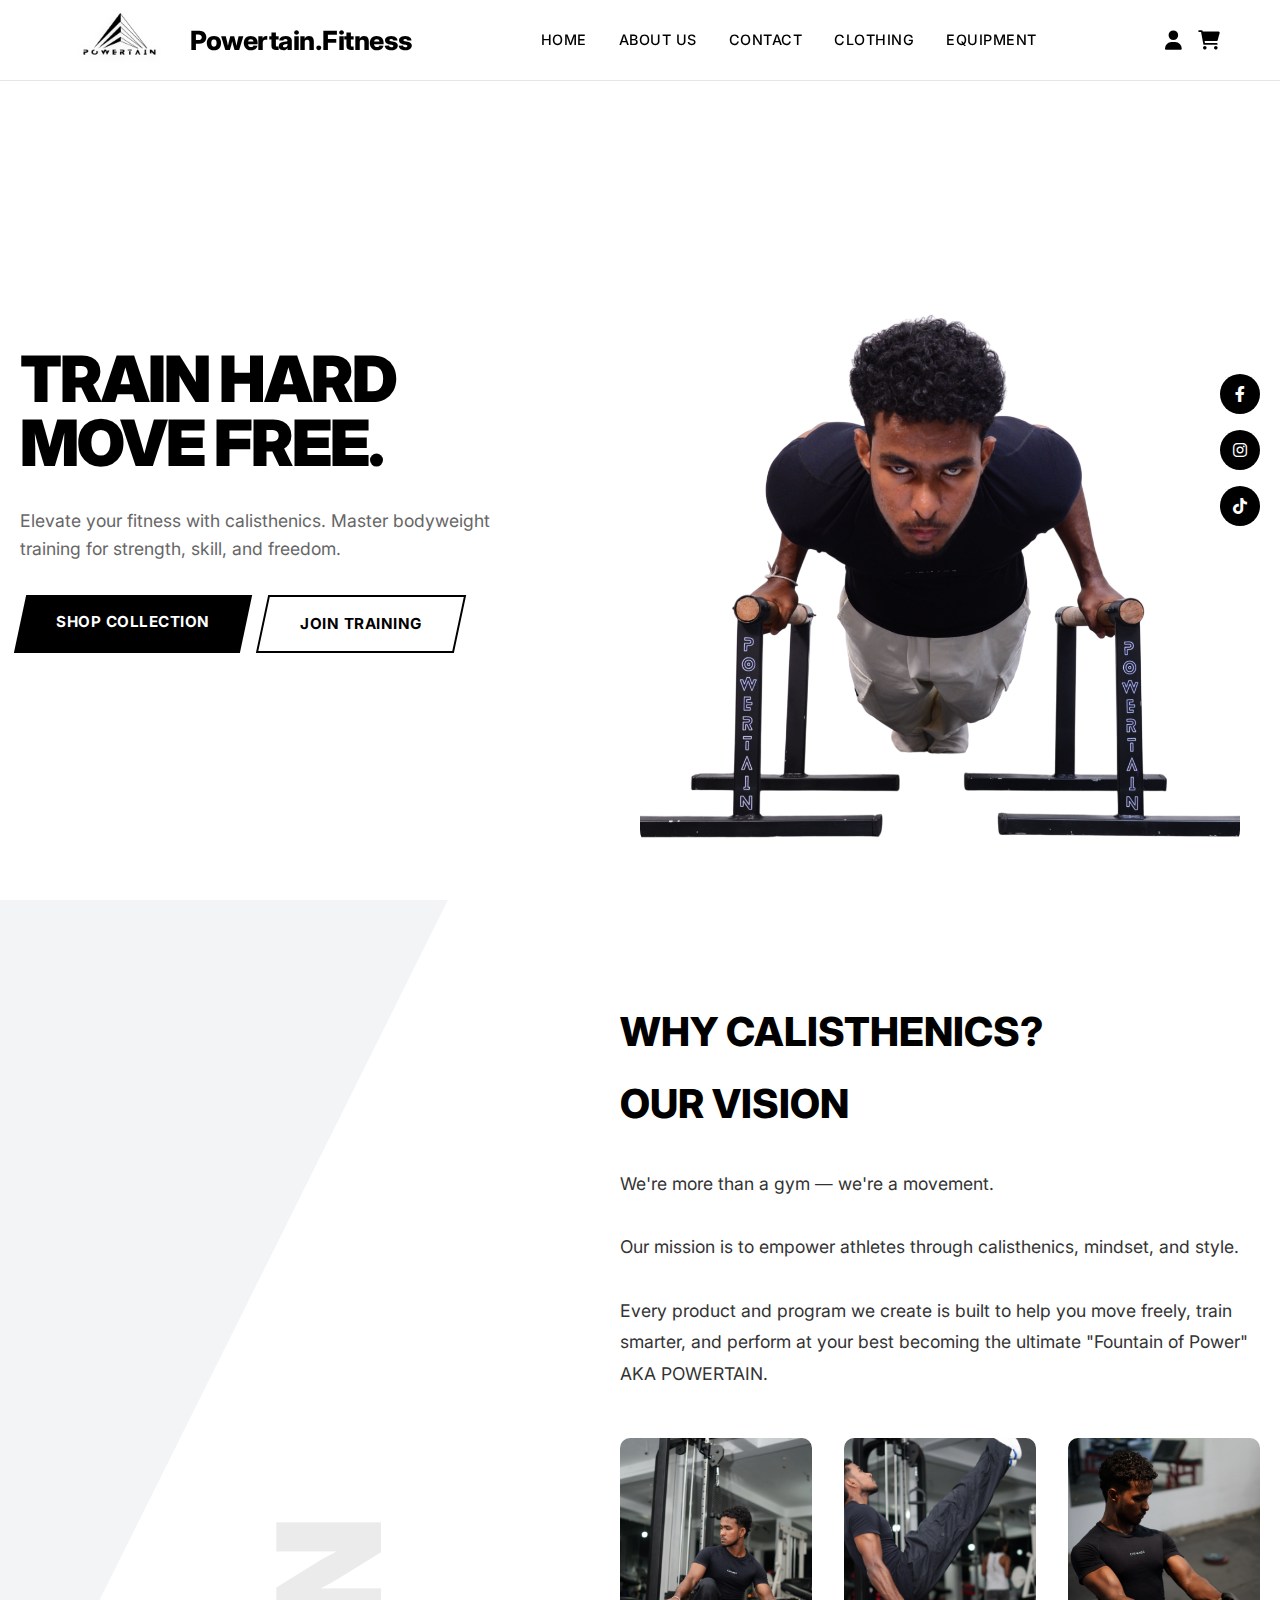
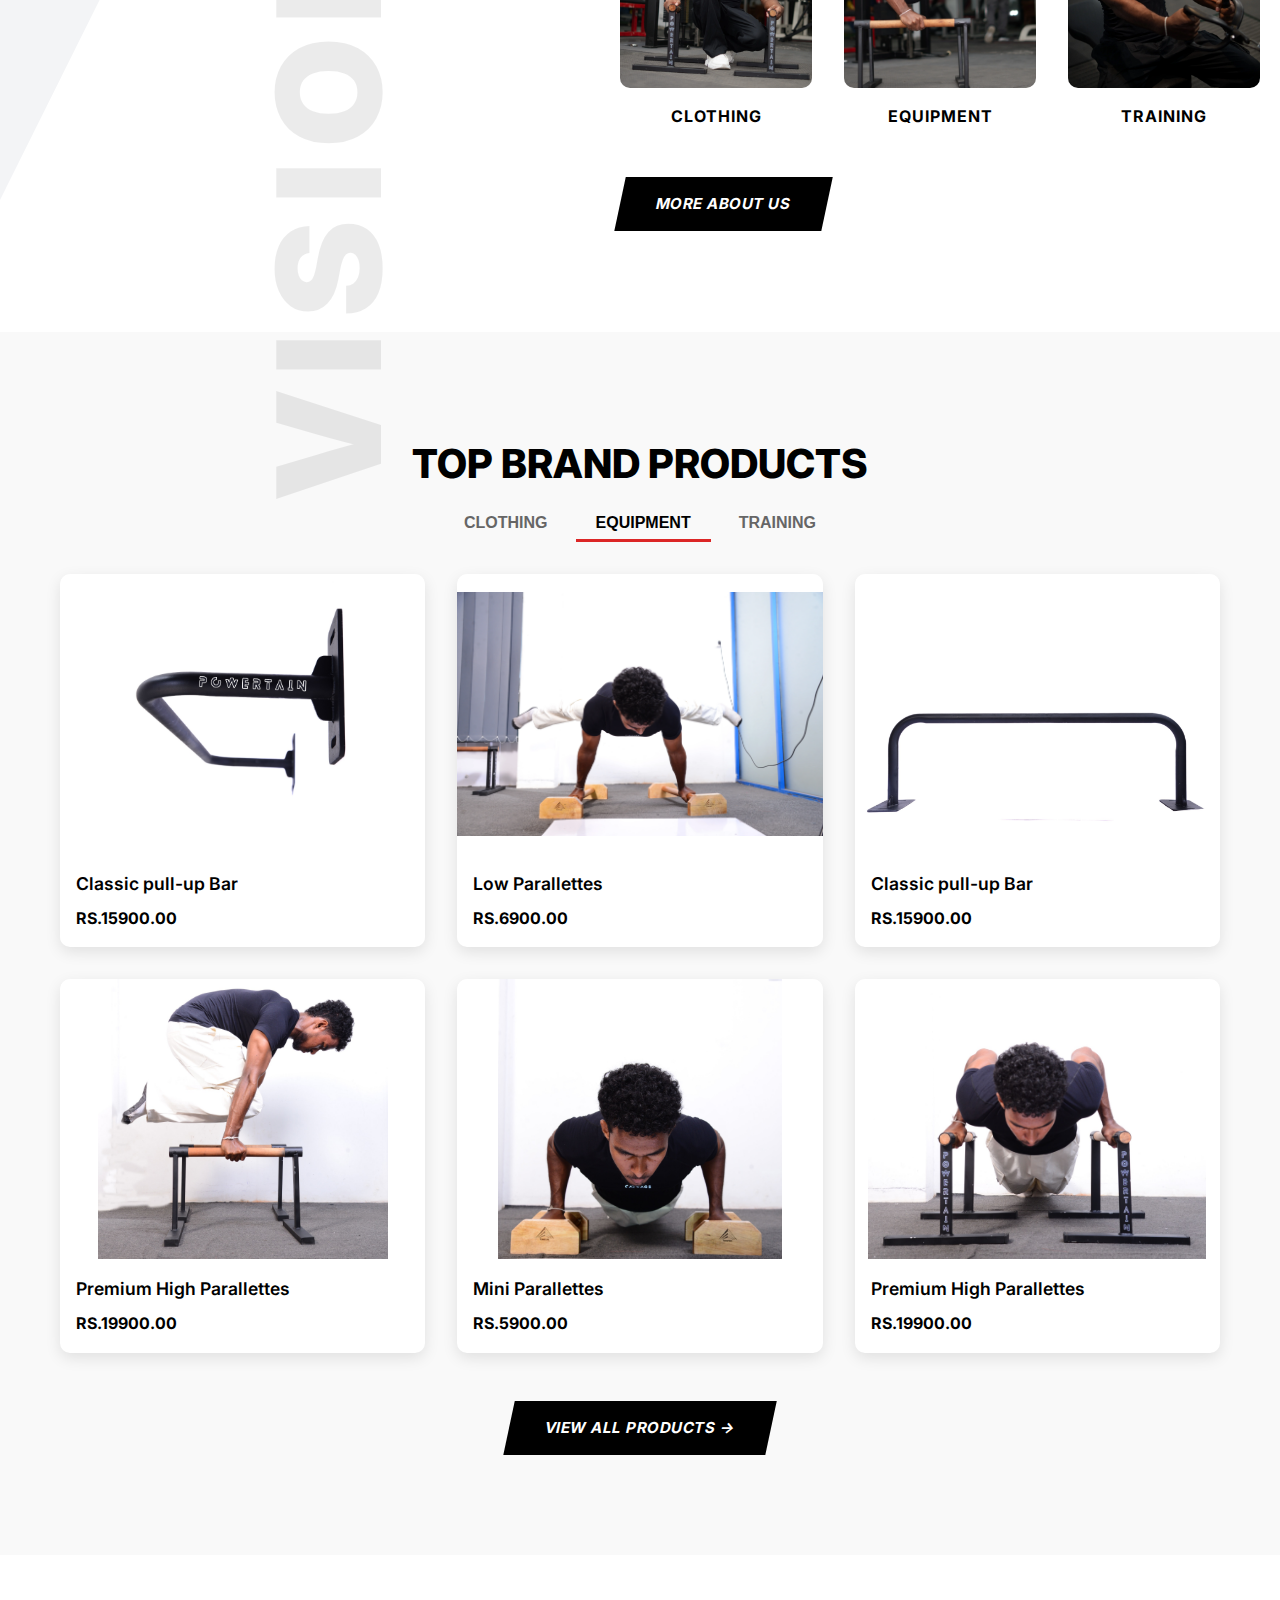
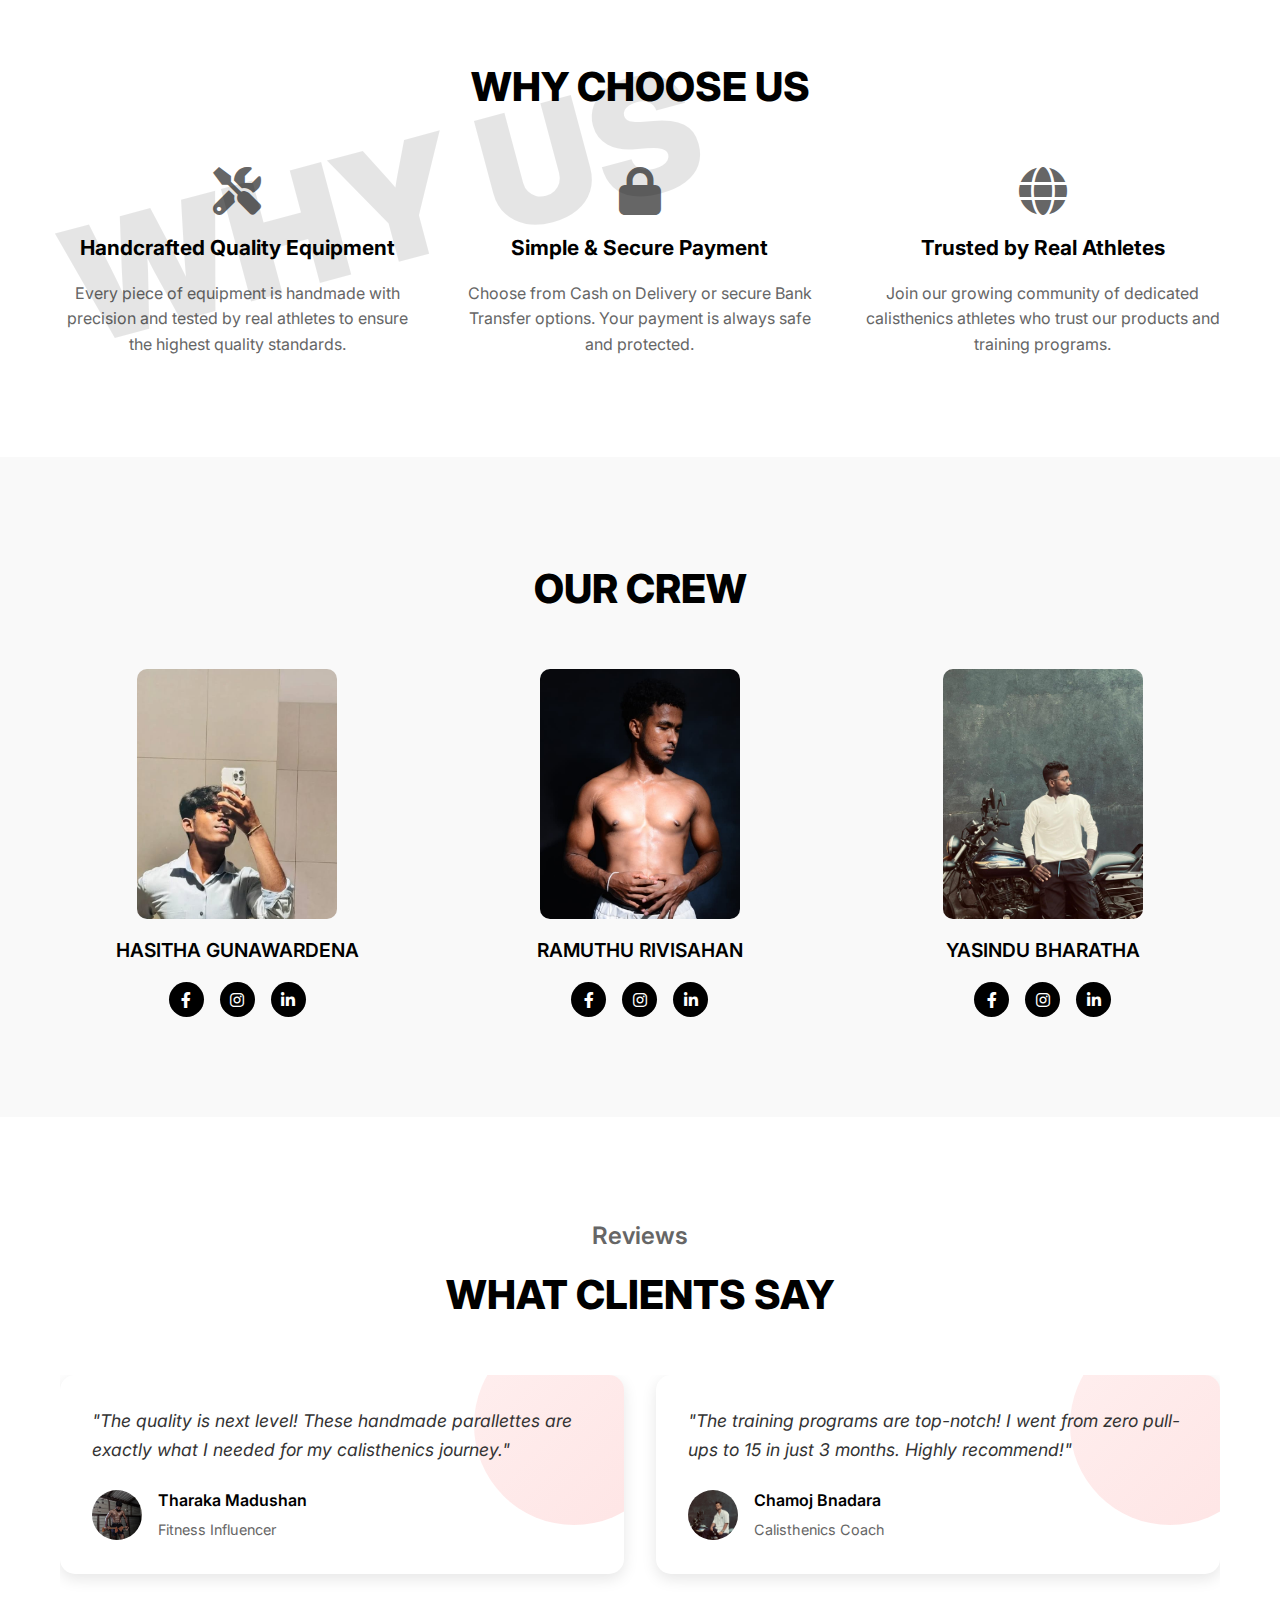
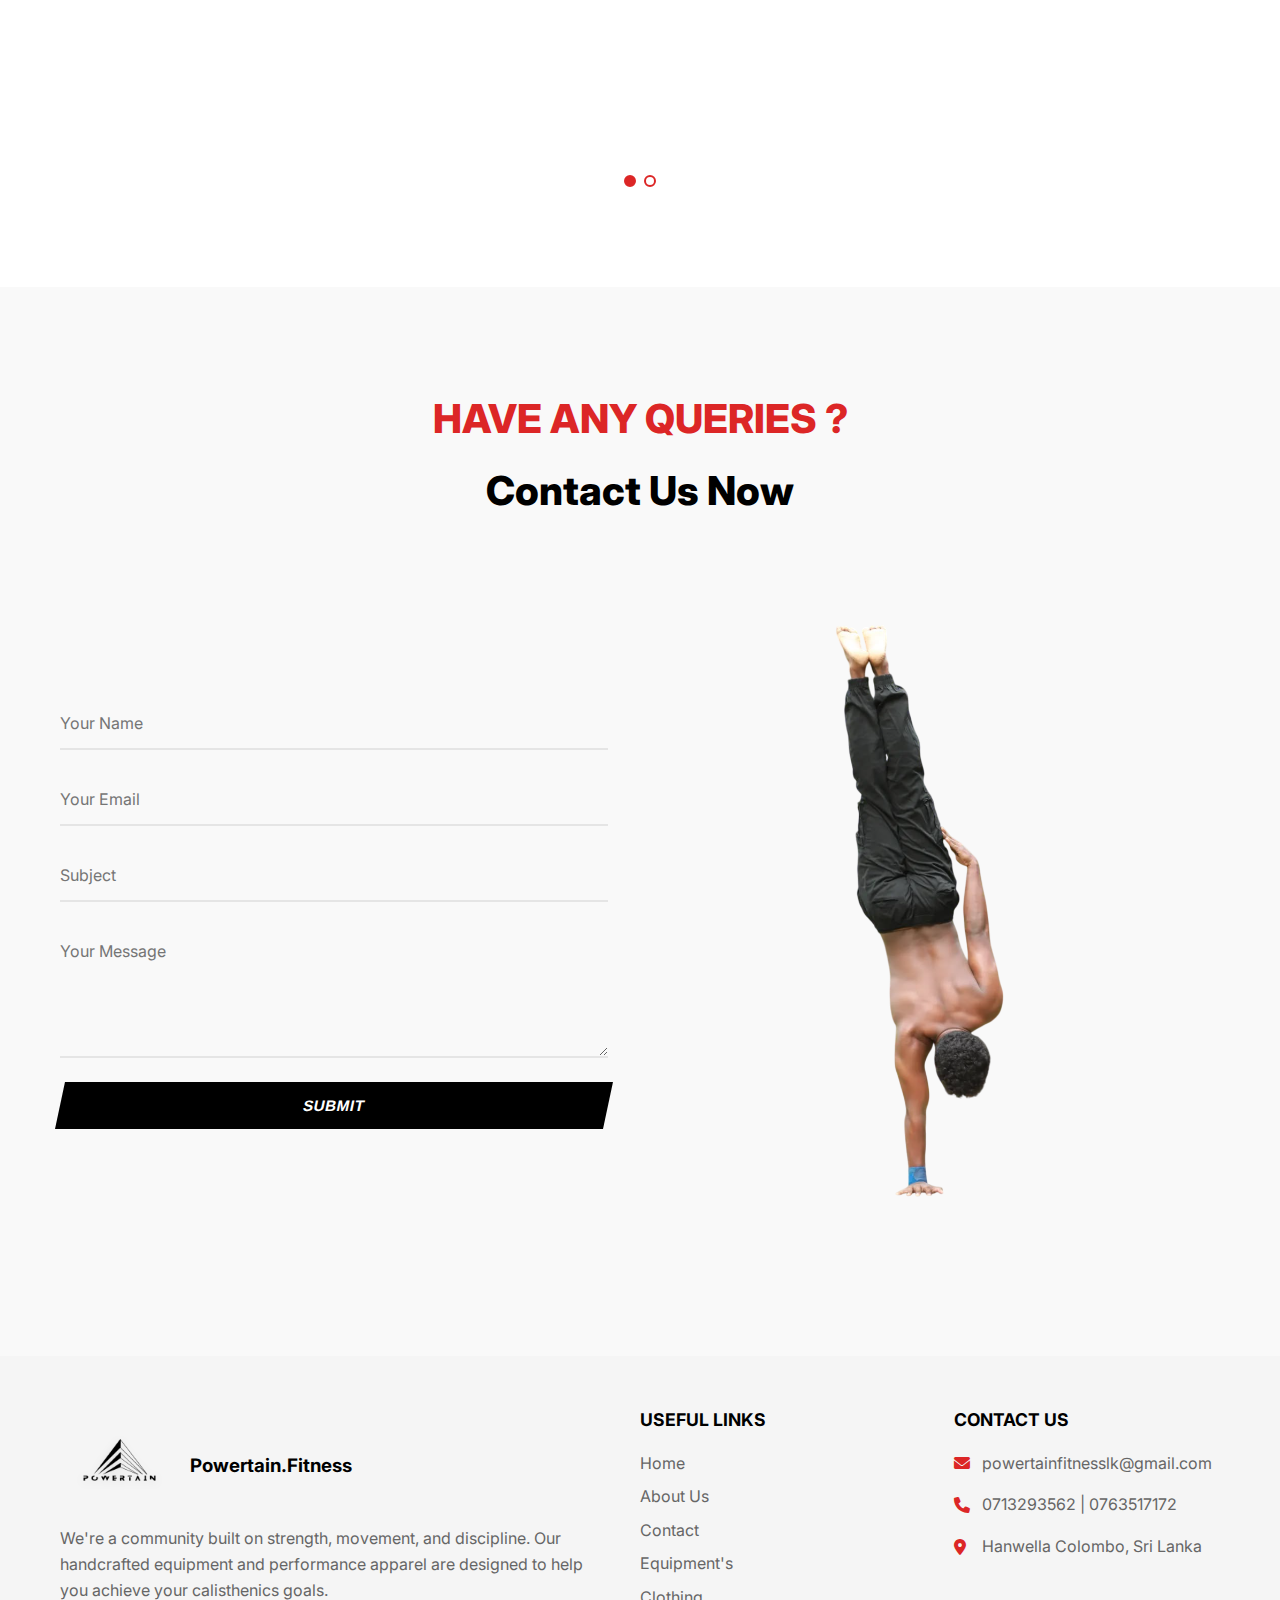
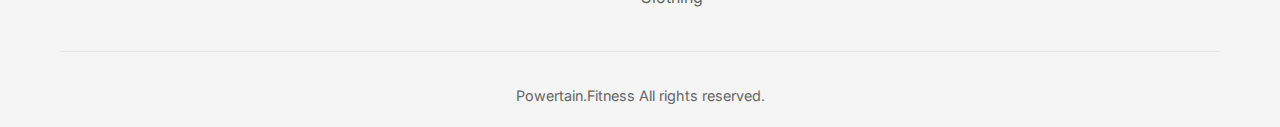
<file: index.html>
<!DOCTYPE html>
<html lang="en">
<head>
    <meta charset="UTF-8">
    <meta name="viewport" content="width=device-width, initial-scale=1.0">
    <title>Powertain.Fitness - Train Hard. Move Free.</title>
    
    <!-- Preconnect to external resources for faster loading -->
    <link rel="preconnect" href="https://fonts.googleapis.com">
    <link rel="preconnect" href="https://fonts.gstatic.com" crossorigin>
    <link rel="preconnect" href="https://cdnjs.cloudflare.com">
    
    <!-- Critical CSS loaded immediately -->
    <link rel="stylesheet" href="CSS/styles.css">
    
    <!-- Non-critical resources deferred -->
    <link href="https://fonts.googleapis.com/css2?family=Inter:wght@300;400;500;600;700;800;900&display=swap" rel="stylesheet" media="print" onload="this.media='all'">
    <link rel="stylesheet" href="https://cdnjs.cloudflare.com/ajax/libs/font-awesome/6.0.0/css/all.min.css" media="print" onload="this.media='all'">
    <noscript>
        <link href="https://fonts.googleapis.com/css2?family=Inter:wght@300;400;500;600;700;800;900&display=swap" rel="stylesheet">
        <link rel="stylesheet" href="https://cdnjs.cloudflare.com/ajax/libs/font-awesome/6.0.0/css/all.min.css">
    </noscript>
</head>
<body>
    <!-- Navigation -->
    <nav class="navbar">
        <div class="nav-container">
            <div class="nav-logo">
                <img src="IMG/logo1.png" alt="Calisthenics.Co" class="nav-logo-img" width="120" height="120">
                <h2>Powertain.Fitness</h2>
            </div>
            <ul class="nav-menu">
                <li><a href="index.html">HOME</a></li>
                <li><a href="about.html">ABOUT US</a></li>
                <li><a href="contact.html">CONTACT</a></li>
                <li><a href="clothing.html">CLOTHING</a></li>
                <li><a href="equipment.html">EQUIPMENT</a></li>
            </ul>
            
            <div class="nav-icons">
                <i class="fas fa-user" id="openAuth"></i>
                <i class="fas fa-shopping-cart"></i>
            </div>
            <div class="nav-toggle">
                <span></span>
                <span></span>
                <span></span>
            </div>
        </div>
    </nav>

    <!-- Login/Signup Modal -->
<div id="authModal" class="auth-modal-overlay">
  <div class="auth-box">
    <button class="auth-close">&times;</button>

    <div class="auth-tabs">
      <button id="loginTab" class="tab active">Login</button>
      <button id="signupTab" class="tab">Signup</button>
    </div>

    <!-- Login Form -->
   <form id="loginForm" class="auth-form active">
  <h3>Welcome Back</h3>
  <input type="email" id="loginEmail" name="email" placeholder="Email" required>
  <input type="password" id="loginPassword" name="password" placeholder="Password" required>
  <button type="submit" class="btn btn-primary">Login</button>
  <p id="loginMsg"></p>
</form>


    <!-- Signup Form -->
    <form id="signupForm" class="auth-form">
    <h3>Create Account</h3>
  <input type="text" id="signupUsername" name="username" placeholder="Username" required>
  <input type="email" id="signupEmail" name="email" placeholder="Email" required>
  <input type="password" id="signupPassword" name="password" placeholder="Password" required>
  <input type="password" id="signupConfirm" placeholder="Confirm Password" required>
  <button type="submit" class="btn btn-primary">Signup</button>
  <p id="signupMsg"></p>
    </form>

  </div>
</div>

    <!-- Hero Section -->
    <section id="home" class="hero">
        <div class="hero-content">
            <h1>TRAIN HARD</h1>
            <h1>MOVE FREE.</h1>
            <p>Elevate your fitness with calisthenics. Master bodyweight training for strength, skill, and freedom.</p>
            <div class="hero-buttons">
                <a href="equipment.html" class="btn btn-primary"><span>SHOP COLLECTION</span></a>
                <a href="#training" class="btn btn-secondary"><span>JOIN TRAINING</span></a>
            </div>
        </div>
        <div class="hero-image">
            <div class="hero-circle"></div>
            <div class="hero-photo"></div>
        </div>
        <div class="hero-social">
            <a href="https://www.facebook.com/profile.php?id=61566919495785"><i class="fab fa-facebook-f"></i></a>
            <a href="https://www.instagram.com/powertainfitness.lk?igsh=MWRpY2RuNzdjeWZjZQ=="><i class="fab fa-instagram"></i></a>
            <a href="#"><i class="fab fa-tiktok"></i></a>
        </div>
    </section>

    <!-- Vision Section -->
    <section id="about" class="vision">
        <div class="vision-bg"></div>
        <div class="vision-content">
            <h2>WHY CALISTHENICS?</h2>
            <h3>OUR VISION</h3>
            <p>We're more than a gym — we're a movement.<br><br>
            Our mission is to empower athletes through calisthenics, mindset, and style.<br><br>
            Every product and program we create is built to help you move freely, train smarter, and perform at your best becoming the ultimate "Fountain of Power" AKA POWERTAIN.</p>
            
            <div class="vision-grid">
                <div class="vision-item">
                    <div class="vision-image clothing"></div>
                    <h4><a href="clothing.html">CLOTHING</a></h4>
                    
                </div>
                <div class="vision-item">
                    <div class="vision-image equipment"></div>
                    <h4><a href="equipment.html">EQUIPMENT</a></h4>
                </div>
                <div class="vision-item">
                    <div class="vision-image training"></div>
                    <h4>TRAINING</h4>
                </div>
            </div>
            
            <a href="about.html" class="btn btn-primary">MORE ABOUT US</a>
        </div>
    </section>

    <!-- Products Section -->
    <section id="products" class="products">
        <div class="container">
            <h2>TOP BRAND PRODUCTS</h2>
            <div class="product-tabs">
                <button class="tab-btn" data-tab="clothing">CLOTHING</button>
                <button class="tab-btn active" data-tab="equipment">EQUIPMENT</button>
                <button class="tab-btn" data-tab="training">TRAINING</button>
            </div>
            <div class="products-grid">

                 <!-- Equipment Products (Hidden by default) -->
                <div class="product-card" data-category="equipment" style="display: none;">
                    <a href="equipment.html">
                    <div class="product-image" style="background-image: url('IMG/iteam1.jpg')" loading="lazy"></div>
                    </a>
                    <h4>Classic pull-up Bar</h4>
                    <p>RS.15900.00</p>
                </div>
                <div class="product-card" data-category="equipment" style="display: none;">
                    <a href="equipment.html">
                    <div class="product-image" style="background-image: url('IMG/iteam6.webp')" loading="lazy"></div>
                    </a>
                    <h4>Low Parallettes</h4>
                    <p>RS.6900.00</p>
                </div>
                <div class="product-card" data-category="equipment" style="display: none;">
                    <a href="equipment.html">
                    <div class="product-image" style="background-image: url('IMG/iteam2.jpg')" loading="lazy"></div>
                    </a>
                    <h4>Classic pull-up Bar</h4>
                    <p>RS.15900.00</p>
                </div>
                <div class="product-card" data-category="equipment" style="display: none;">
                    <a href="equipment.html">
                    <div class="product-image" style="background-image: url('IMG/iteam3.jpg')" loading="lazy"></div>
                    </a>
                    <h4>Premium High Parallettes</h4>
                    <p>RS.19900.00</p>
                </div>
                <div class="product-card" data-category="equipment" style="display: none;">
                    <a href="equipment.html">
                    <div class="product-image" style="background-image: url('IMG/iteam4.jpg')" loading="lazy"></div>
                    </a>
                    <h4>Mini Parallettes</h4>
                    <p>RS.5900.00</p>
                </div>
                <div class="product-card" data-category="equipment" style="display: none;">
                    <a href="equipment.html">
                    <div class="product-image" style="background-image: url('IMG/iteam5.jpg')" loading="lazy"></div>
                    </a>
                    <h4>Premium High Parallettes</h4>
                    <p>RS.19900.00</p>
                </div>
            </div>
            </div>
             <div class="mobile-carousel-container">
                <div class="carousel-arrow left" id="prodPrev">&lt;</div>
                <div class="carousel-arrow right" id="prodNext">&gt;</div>
                <div class="mobile-carousel-track" id="prodCarousel">
        <!-- JS Will insert the cards here -->
             </div>
             </div>
            <div class="view-all">
                <a href="equipment.html" class="btn btn-primary">VIEW ALL PRODUCTS →</a>
        </div>
    </section>

    <!-- Why Choose Us Section -->
    <section class="why-choose">
        <div class="container">
            <h2>WHY CHOOSE US</h2>
            <div class="why-grid">
                <div class="why-item">
                    <i class="fas fa-tools"></i>
                    <h3>Handcrafted Quality Equipment</h3>
                    <p>Every piece of equipment is handmade with precision and tested by real athletes to ensure the highest quality standards.</p>
                </div>
                <div class="why-item">
                    <i class="fas fa-lock"></i>
                    <h3>Simple & Secure Payment</h3>
                    <p>Choose from Cash on Delivery or secure Bank Transfer options. Your payment is always safe and protected.</p>
                </div>
                <div class="why-item">
                    <i class="fas fa-globe"></i>
                    <h3>Trusted by Real Athletes</h3>
                    <p>Join our growing community of dedicated calisthenics athletes who trust our products and training programs.</p>
                </div>
            </div>
            <div class="why-bg">WHY US</div>
        </div>
    </section>

    <!-- Crew Section -->
    <section class="crew">
        <div class="container">
            <h2>OUR CREW</h2>
            <div class="crew-grid">
                <div class="crew-member">
                    <div class="crew-image hasitha"></div>
                    <h3>HASITHA GUNAWARDENA</h3>
                    <div class="crew-social">
                        <a href="https://www.facebook.com/share/1Cph2fyede/"><i class="fab fa-facebook-f"></i></a>
                        <a href="https://www.instagram.com/hazidubz?igsh=Mmx4N2V4OTdtdnB5"><i class="fab fa-instagram"></i></a>
                        <a href="#"><i class="fab fa-linkedin-in"></i></a>
                    </div>
                </div>
                <div class="crew-member">
                    <div class="crew-image ramudu"></div>
                    <h3>RAMUTHU RIVISAHAN</h3>
                    <div class="crew-social">
                        <a href="https://www.facebook.com/profile.php?id=61559288996230"><i class="fab fa-facebook-f"></i></a>
                        <a href="https://www.instagram.com/ramuthurivisahan?igsh=MWxtNm56Nnl3N2gybg=="><i class="fab fa-instagram"></i></a>
                        <a href="#"><i class="fab fa-linkedin-in"></i></a>
                    </div>
                </div>
                <div class="crew-member">
                    <div class="crew-image yasindu"></div>
                    <h3>YASINDU BHARATHA</h3>
                    <div class="crew-social">
                        <a href="#"><i class="fab fa-facebook-f"></i></a>
                        <a href="#"><i class="fab fa-instagram"></i></a>
                        <a href="#"><i class="fab fa-linkedin-in"></i></a>
                    </div>
                </div>
            </div>
        </div>
    </section>

    <!-- Testimonials Section -->
    <section class="testimonials">
        <div class="container">
            <h2>Reviews</h2>
            <h3>WHAT CLIENTS SAY</h3>
            <div class="testimonials-wrapper">
                <div class="testimonials-slider">
                    <!-- Slide 1 - First two cards -->
                    <div class="testimonials-slide active" data-slide="0">
                        <div class="testimonials-grid">
                            <div class="testimonial-card">
                                <div class="testimonial-bg"></div>
                                <p>"The quality is next level! These handmade parallettes are exactly what I needed for my calisthenics journey."</p>
                                <div class="testimonial-author">
                                    <div class="author-image Tharaka"></div>
                                    <div class="author-info">
                                        <h4>Tharaka Madushan</h4>
                                        <span>Fitness Influencer</span>
                                    </div>
                                </div>
                            </div>
                            <div class="testimonial-card">
                                <div class="testimonial-bg"></div>
                                <p>"The training programs are top-notch! I went from zero pull-ups to 15 in just 3 months. Highly recommend!"</p>
                                <div class="testimonial-author">
                                    <div class="author-image Chamoj"></div>
                                    <div class="author-info">
                                        <h4>Chamoj Bnadara</h4>
                                        <span>Calisthenics Coach</span>
                                    </div>
                                </div>
                            </div>
                        </div>
                    </div>
                    <!-- Slide 2 - Second two cards -->
                    <div class="testimonials-slide" data-slide="1">
                        <div class="testimonials-grid">
                            <div class="testimonial-card">
                                <div class="testimonial-bg"></div>
                                <p>"Small parallettes are very worthwhile. They give you better wrist comfort, a stable base, and enough height for a lot of useful exercises (push-ups, L-sits, planche leans)."</p>
                                <div class="testimonial-author">
                                    <div class="author-image Sandayuru"></div>
                                    <div class="author-info">
                                        <h4>Sandayuru Rupasingha</h4>
                                        <span>Fitness Enthusiast</span>
                                    </div>
                                </div>
                            </div>
                            <div class="testimonial-card">
                                <div class="testimonial-bg"></div>
                                <p>"Amazing equipment! The pull-up bar is incredibly sturdy and the installation was so easy. Best investment for my home gym."</p>
                                <div class="testimonial-author">
                                    <div class="author-image Dasun"></div>
                                    <div class="author-info">
                                        <h4>Dasun Wanasingha</h4>
                                        <span>Calisthenics Athlete</span>
                                    </div>
                                </div>
                            </div>
                        </div>
                    </div>
                </div>
            </div>
            <div class="testimonial-dots">
                <span class="dot active" data-slide="0"></span>
                <span class="dot" data-slide="1"></span>
            </div>
        </div>
    </section>


    <!-- Contact Section -->
    <section id="contact" class="contact">
        <div class="container">
            <h2>HAVE ANY QUERIES ?</h2>
            <h3>Contact Us Now</h3>
            <div class="contact-content">
                <form class="contact-form">
                    <input type="text" placeholder="Your Name" required>
                    <input type="email" placeholder="Your Email" required>
                    <input type="text" placeholder="Subject" required>
                    <textarea placeholder="Your Message" rows="5" required></textarea>
                    <button type="submit" class="btn btn-primary">SUBMIT</button>
                </form>
                  <div class="contact-image-wrapper">
            <img
              src="IMG/contact-01.png"
              alt="Fitness Trainer"
              class="contact-figure"
            />
          </div>
            </div>
        </div>
    </section>

    <!-- Footer -->
    <footer class="footer">
        <div class="container">
            <div class="footer-content">
                <div class="footer-section">
                        <div class="nav-logo">
                        <img src="IMG/logo1.png" alt="Calisthenics.Co" class="nav-logo-img" width="120" height="120" loading="lazy">
                        <h3>Powertain.Fitness</h3>
                    </div>
                    <p>We're a community built on strength, movement, and discipline. Our handcrafted equipment and performance apparel are designed to help you achieve your calisthenics goals.</p>
                </div>
                <div class="footer-section">
                    <h4>USEFUL LINKS</h4>
                    <ul>
                        <li><a href="index.html">Home</a></li>
                        <li><a href="about.html">About Us</a></li>
                        <li><a href="contact.html">Contact</a></li>
                        <li><a href="equipment.html">Equipment's</a></li>
                        <li><a href="product.html">Clothing</a></li>
                    </ul>
                </div>
                <div class="footer-section">
                    <h4>CONTACT US</h4>
                    <div class="contact-info">
                        <div class="contact-item">
                            <i class="fas fa-envelope"></i>
                            <span>powertainfitnesslk@gmail.com</span>
                        </div>
                        <div class="contact-item">
                            <i class="fas fa-phone"></i>
                            <span>0713293562 | 0763517172 </span>
                        </div>
                        <div class="contact-item">
                            <i class="fas fa-map-marker-alt"></i>
                            <span>Hanwella Colombo, Sri Lanka</span>
                        </div>
                    </div>
                </div>
            </div>
            <div class="footer-bottom">
                <p>Powertain.Fitness All rights reserved.</p>
            </div>
        </div>
    </footer>

    <script src="JS/Home.js" defer></script>
</body>
</html>
</file>
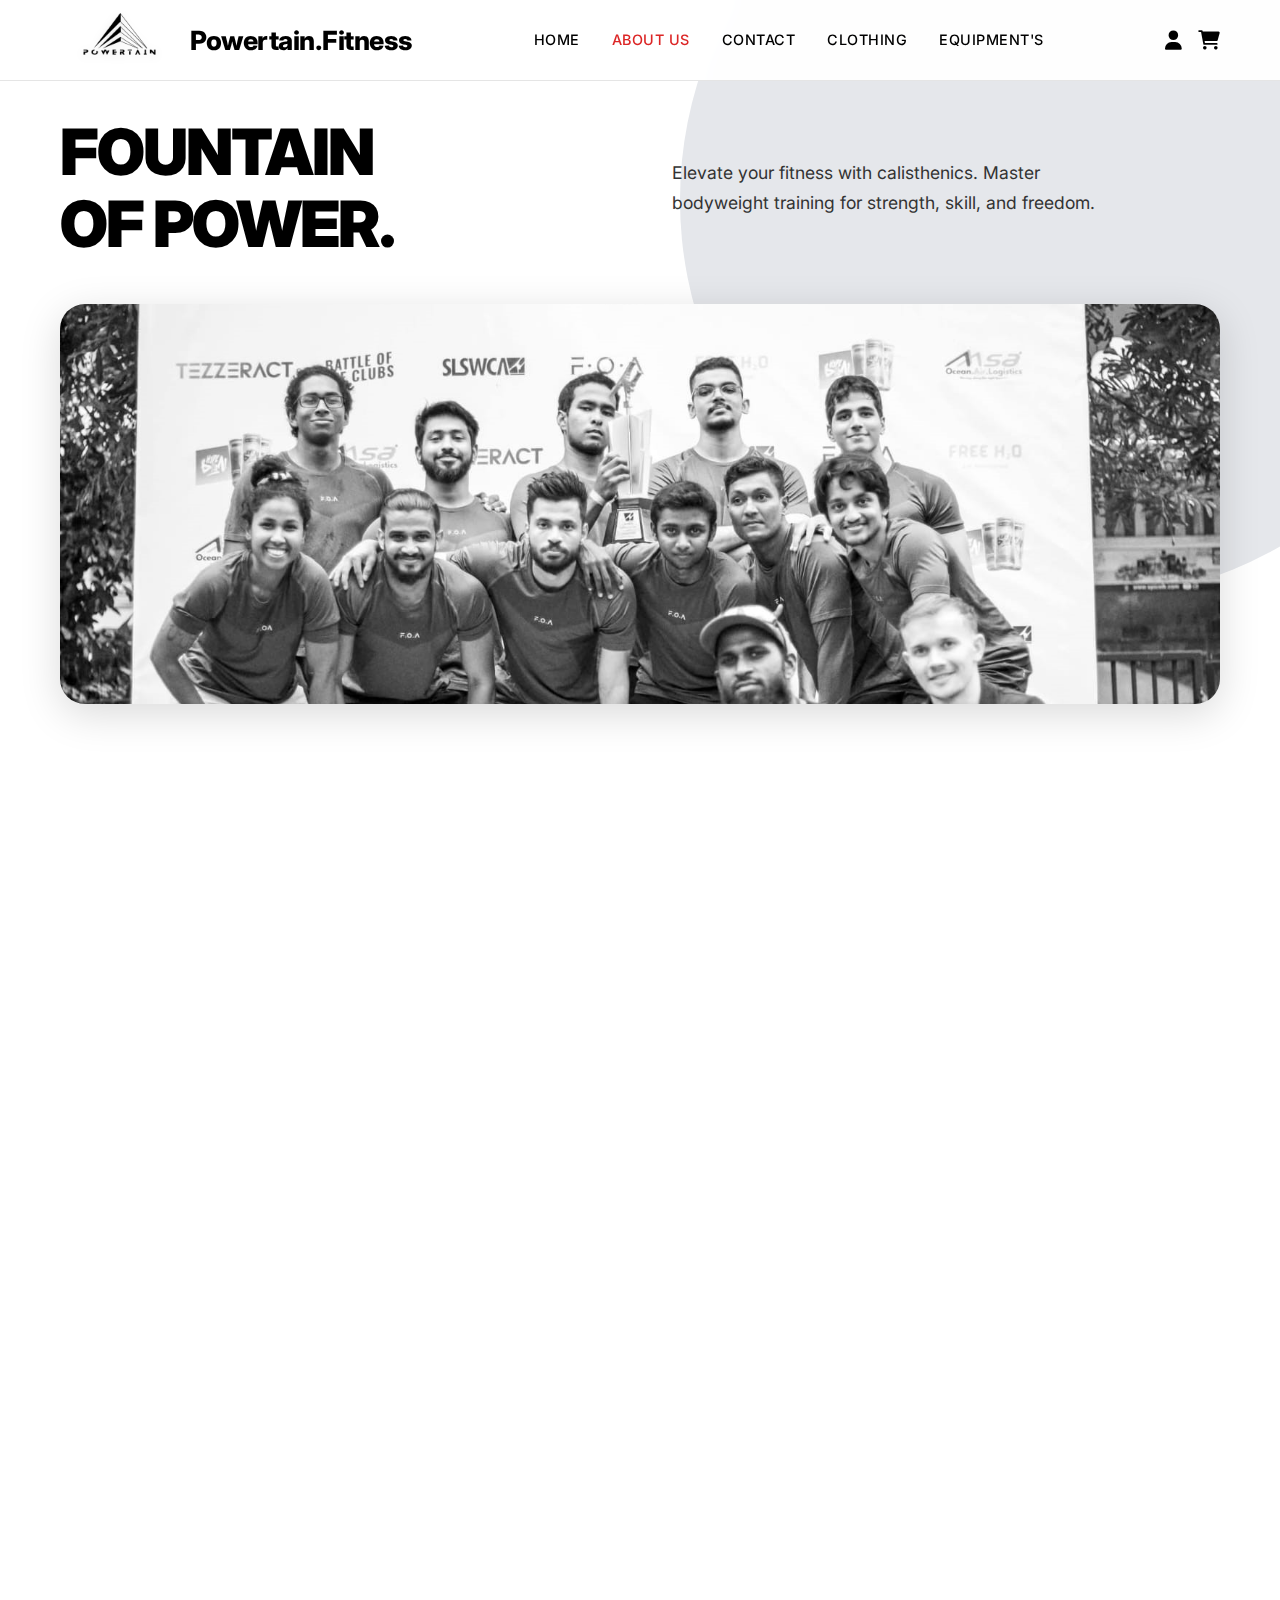
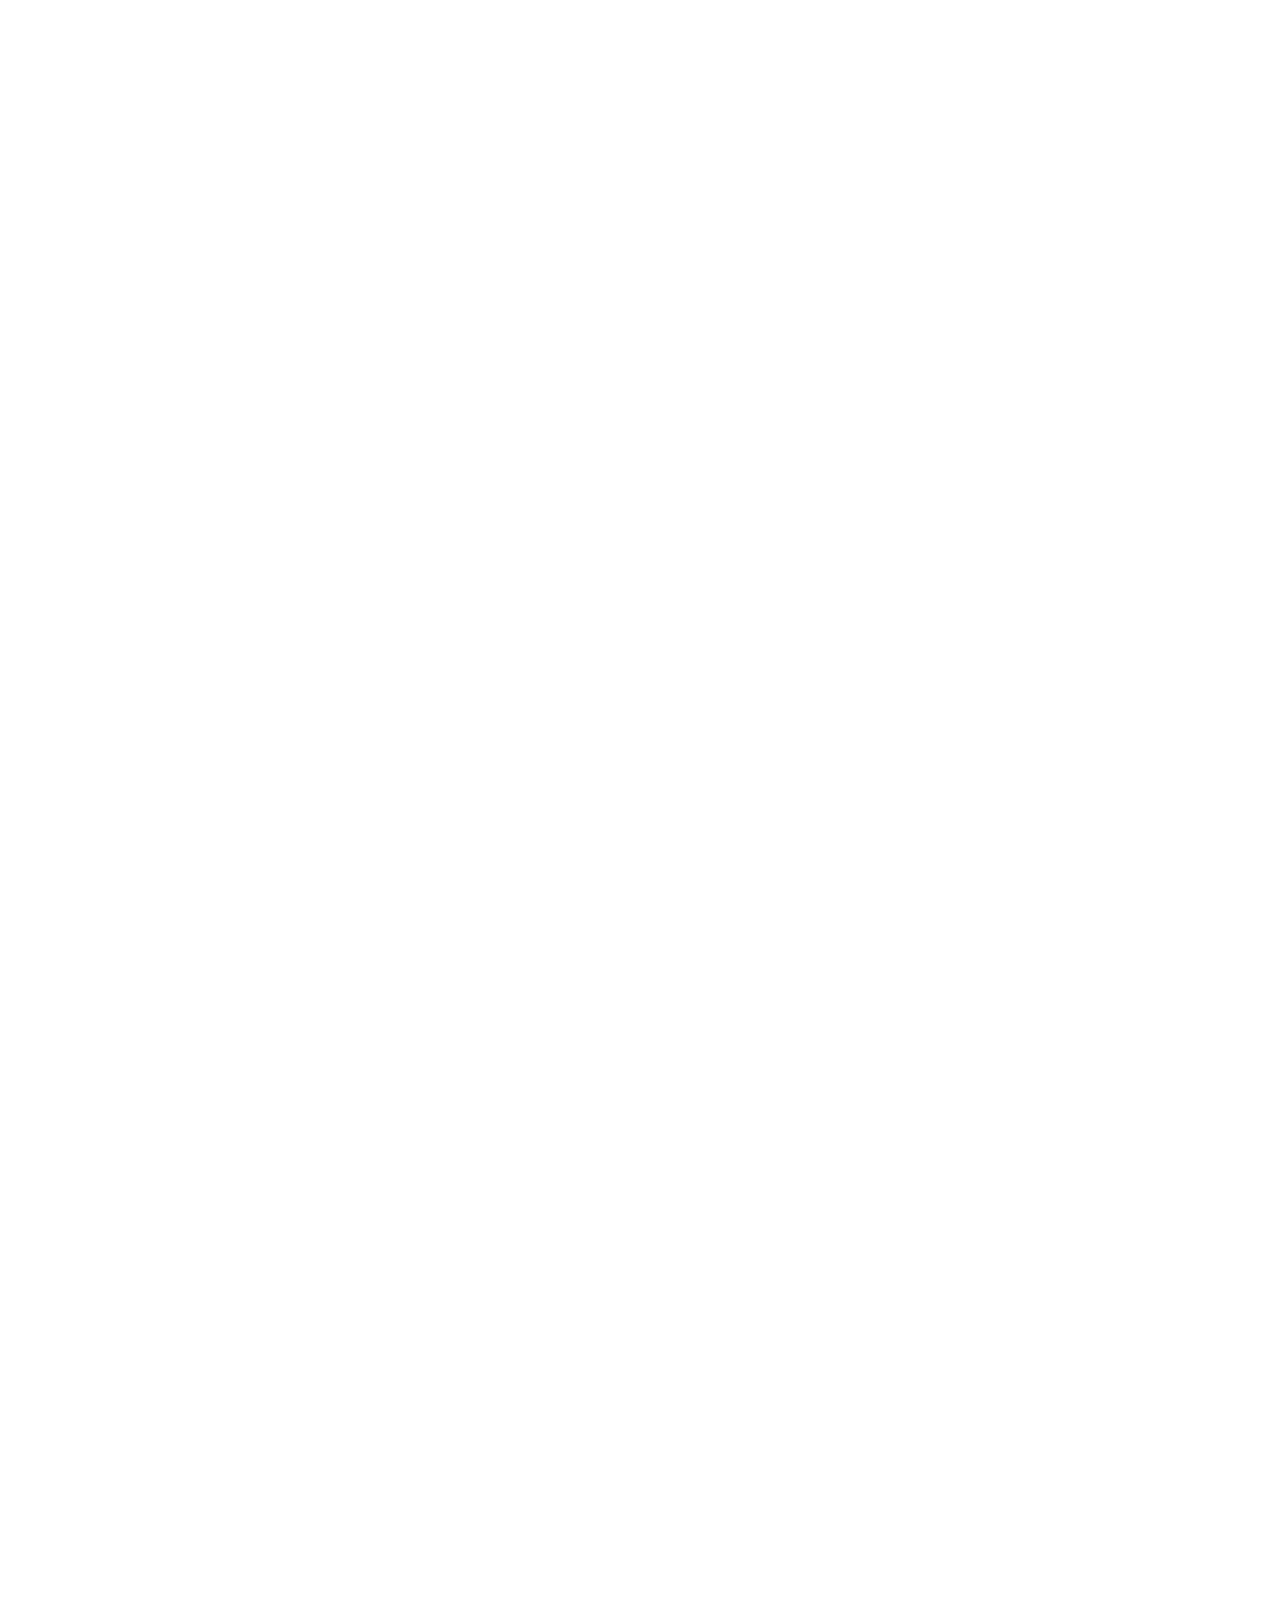
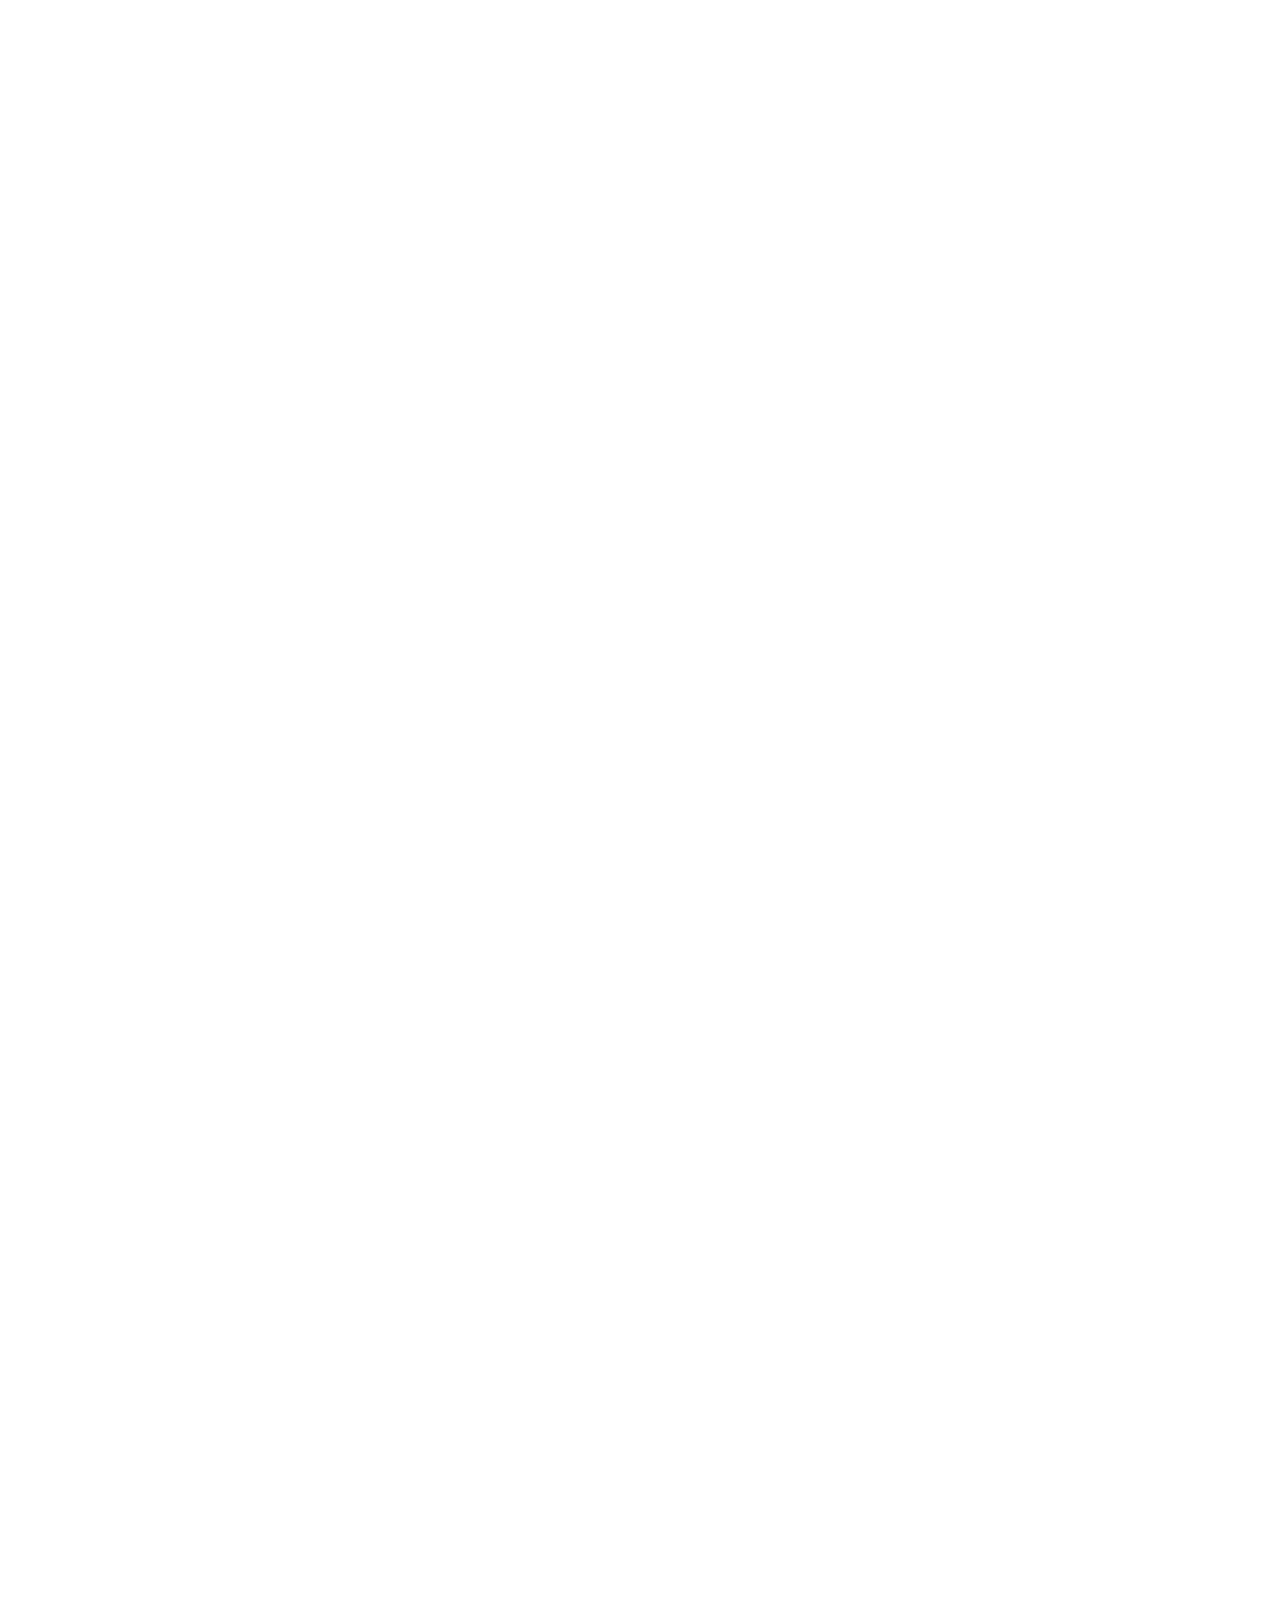
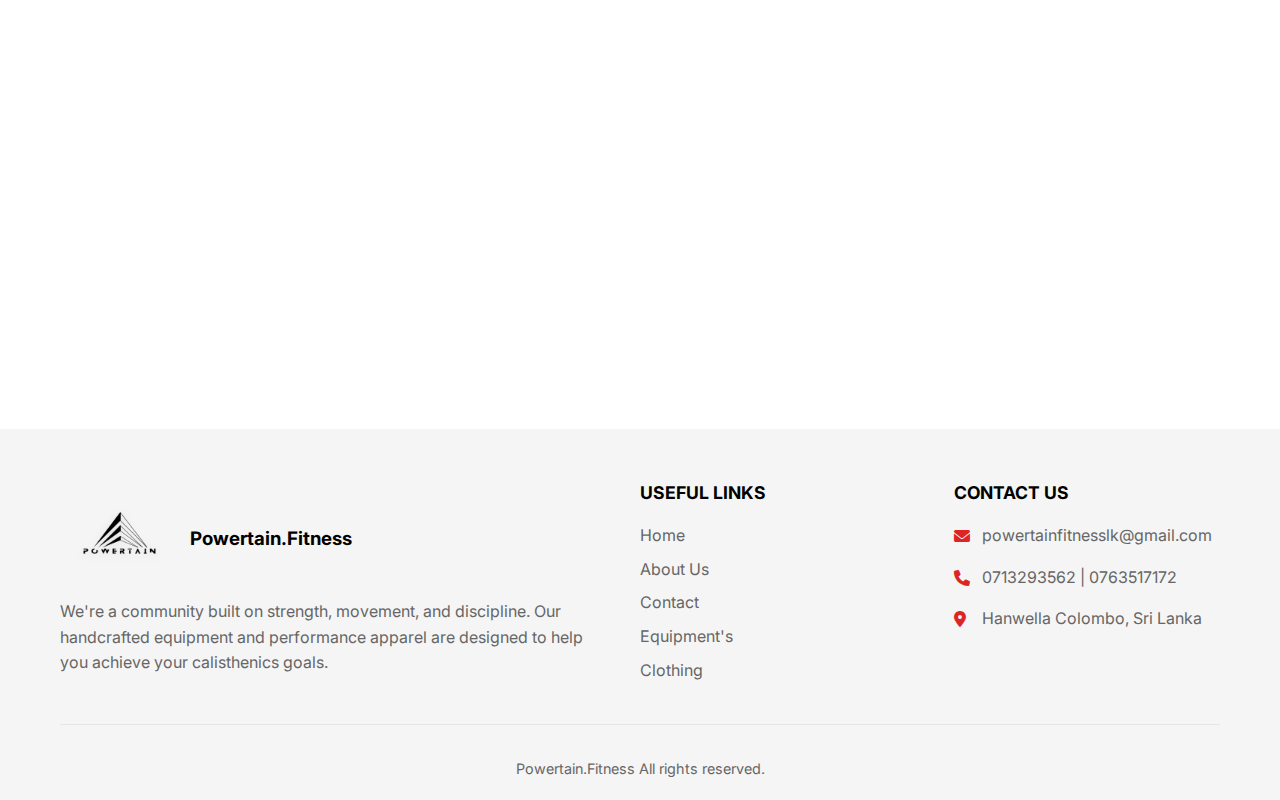
<file: about.html>
<!DOCTYPE html>
<html lang="en">
<head>
    <meta charset="UTF-8">
    <meta name="viewport" content="width=device-width, initial-scale=1.0">
    <title>About Us - Powertain.Fitness</title>
    
    <!-- Preconnect for faster loading -->
    <link rel="preconnect" href="https://fonts.googleapis.com">
    <link rel="preconnect" href="https://fonts.gstatic.com" crossorigin>
    <link rel="preconnect" href="https://cdnjs.cloudflare.com">
    
    <!-- Critical CSS -->
    <link rel="stylesheet" href="CSS/about-styles.css">
    <link rel="stylesheet" href="CSS/styles.css">
    
    <!-- Deferred fonts and icons -->
    <link href="https://fonts.googleapis.com/css2?family=Inter:wght@300;400;500;600;700;800;900&display=swap" rel="stylesheet" media="print" onload="this.media='all'">
    <link rel="stylesheet" href="https://cdnjs.cloudflare.com/ajax/libs/font-awesome/6.0.0/css/all.min.css" media="print" onload="this.media='all'">
</head>
<body>
    <!-- Navigation -->
    <nav class="navbar">
        <div class="nav-container">
            <div class="nav-logo">
                <img src="IMG/logo1.png" alt="Powertain.Fitness" class="nav-logo-img" style="height: 40px;" width="120" height="120">
                <h2>Powertain.Fitness</h2>
            </div>
            <ul class="nav-menu">
                <li><a href="index.html">HOME</a></li>
                <li><a href="about.html" class="active">ABOUT US</a></li>
                <li><a href="contact.html">CONTACT</a></li>
                <li><a href="clothing.html">CLOTHING</a></li>
                <li><a href="equipment.html">EQUIPMENT'S</a></li>
            </ul>
            <div class="nav-icons">
                <i class="fas fa-user"></i>
                <i class="fas fa-shopping-cart"></i>
            </div>
            <div class="nav-toggle">
                <span></span>
                <span></span>
                <span></span>
            </div>
        </div>
    </nav>

    <!-- Login Modal -->
    <div id="loginModal" class="login-modal" style="display:none; position:fixed; inset:0; background:rgba(0,0,0,0.6); z-index:1100; align-items:center; justify-content:center;">
        <div class="login-modal-content" style="background:#fff; width:90%; max-width:380px; border-radius:12px; box-shadow:0 20px 40px rgba(0,0,0,0.2); overflow:hidden; position:relative;">
            <button class="login-close" aria-label="Close login" style="position:absolute; top:10px; right:12px; background:transparent; border:none; font-size:22px; cursor:pointer;">×</button>
            <div style="padding:28px 24px 24px;">
                <h3 style="margin:0 0 18px; font-family:Inter, sans-serif; font-weight:700; font-size:22px;">Sign in to Calisthenics.Co</h3>
                <form id="loginForm">
                    <div style="margin-bottom:14px;">
                        <label for="loginEmail" style="display:block; margin-bottom:6px; font-size:13px; color:#444;">Email</label>
                        <input id="loginEmail" type="email" required style="width:100%; padding:12px 12px; border:1px solid #ddd; border-radius:8px; font-size:14px;">
                    </div>
                    <div style="margin-bottom:16px;">
                        <label for="loginPassword" style="display:block; margin-bottom:6px; font-size:13px; color:#444;">Password</label>
                        <input id="loginPassword" type="password" required minlength="6" style="width:100%; padding:12px 12px; border:1px solid #ddd; border-radius:8px; font-size:14px;">
                    </div>
                    <button type="submit" class="btn btn-primary" style="width:100%; padding:12px 14px; border:none; border-radius:8px; background:#000; color:#fff; font-weight:600; cursor:pointer;">Sign In</button>
                </form>
            </div>
        </div>
    </div>

    <!-- Hero Section -->
    <section class="about-hero">
        <div class="hero-wave-bg"></div>
        <div class="container">
            <div class="hero-top-content">
                <div class="hero-text-left">
                    <h1>FOUNTAIN</h1>
                    <h1>OF POWER.</h1>
                </div>
                <div class="hero-text-right">
                    <p>Elevate your fitness with calisthenics. Master bodyweight training for strength, skill, and freedom.</p>
                </div>
            </div>
            <div class="hero-image-container">
                <img src="IMG/about-hero.jpeg" alt="Our Team" class="hero-team-image" loading="eager" width="1200" height="400">
            </div>
        </div>
    </section>

    <!-- Company Story Section -->
    <section class="company-story">
        <div class="container">
            <div class="story-content">
                <div class="story-left">
                    <h2 class="story-heading">ABOUT US</h2>
                    <div class="story-image-wrapper">
                        <img src="IMG/story.webp" alt="Athlete" class="story-athlete-img" loading="lazy" width="400" height="auto">
                    </div>
                </div>
                <div class="story-right">
                    <div class="story-title">
                        <h3>HELLO WE ARE</h3>
                        <h2>POWERTAIN.FITNESS</h2>
                    </div>
                    <div class="story-text">
                        <p>We're more than just a fitness brand — we're a movement built on strength, discipline, and passion. Inspired by calisthenics and functional training, we create premium, handmade equipment and high-quality athletic apparel designed by athletes, for athletes.</p>
                        <p>Every product we make reflects our commitment to performance, comfort, and authenticity. Our goal is simple — to empower individuals to move freely, train harder, and live stronger, both in and out of the gym.</p>
                    </div>
                </div>
            </div>
        </div>
    </section>

     <!-- Vision Section -->
    <section id="about" class="vision">
        <div class="vision-bg"></div>
        <div class="vision-content">
            <h2>WHY CALISTHENICS?</h2>
            <h3>OUR VISION</h3>
            <p>We're more than a gym — we're a movement.<br><br>
            Our mission is to empower athletes through calisthenics, mindset, and style.<br><br>
            Every product and program we create is built to help you move freely, train smarter, and perform at your best becoming the ultimate "Fountain of Power" AKA POWERTAIN.</p>
            
            <div class="vision-grid">
               <div class="vision-item">
                    <div class="vision-image clothing"></div>
                    <h4><a href="clothing.html">CLOTHING</a></h4>
                    
                </div>
                <div class="vision-item">
                    <div class="vision-image equipment"></div>
                    <h4><a href="equipment.html">EQUIPMENT</a></h4>
                </div>
                <div class="vision-item">
                    <div class="vision-image training"></div>
                    <h4>TRAINING</h4>
                </div>
            </div>
            
            <a href="about.html" class="btn btn-primary">MORE ABOUT US</a>
        </div>
    </section>

    <!-- Products Section -->
    <section class="products-section">
        <div class="container">
            <div class="products-content">
                <div class="products-left">
                    <div class="products-heading">
                        <h3>CREATE</h3>
                        <h2>THE</h2>
                        <h1>FUTURE</h1>
                    </div>
                    <div class="products-image-wrapper">
                        <img src="IMG/create.png" alt="Craftsman" class="products-craftsman-img" loading="lazy" width="400" height="auto">
                    </div>
                </div>
                <div class="products-right">
                    <h2 class="products-title">OUR PRODUCTS</h2>
                    <div class="products-text">
                        <p>Our products are built with purpose — combining function, comfort, and style for real athletes.</p>
                        <p>Every piece of equipment is handcrafted with precision to deliver durability and performance you can trust, while our apparel blends premium materials with a clean, athletic design made for both training and everyday wear.</p>
                        <p>From the bars to the streets, everything we create is designed to move with you — helping you train harder, recover better, and live stronger.</p>
                    </div>
                </div>
            </div>
        </div>
    </section>

    <!-- Why Choose Us Section -->
    <section class="why-choose-section">
        <div class="container">
            <h2>WHY CHOOSE US</h2>
            <div class="why-grid">
                <div class="why-item">
                    <i class="fas fa-tools"></i>
                    <h3>HANDCRAFTED QUALITY EQUIPMENT</h3>
                    <p>Every piece of equipment is handmade with precision and tested by real athletes to ensure the highest quality standards for strength and endurance training.</p>
                </div>
                <div class="why-item">
                    <i class="fas fa-lock"></i>
                    <h3>SIMPLE & SECURE PAYMENT</h3>
                    <p>Choose from Cash on Delivery or secure Bank Transfer options. Easy payment confirmation and hassle-free experience for all our customers.</p>
                </div>
                <div class="why-item">
                    <i class="fas fa-globe"></i>
                    <h3>TRUSTED BY REAL ATHLETES</h3>
                    <p>Join our growing community of dedicated calisthenics athletes who trust our products and training programs worldwide.</p>
                </div>
            </div>
            <div class="why-bg">WHY US</div>
        </div>
    </section>

    <!-- Our Crew Section -->
    <section class="crew-section">
        <div class="container">
            <h2>OUR CREW</h2>
            <div class="crew-grid">
                <div class="crew-member">
                    <div class="crew-image hasitha"></div>
                    <h3>HASITHA GUNAWARDENA</h3>
                    <div class="crew-social">
                        <a href="https://www.facebook.com/share/1Cph2fyede/"><i class="fab fa-facebook-f"></i></a>
                        <a href="https://www.instagram.com/hazidubz?igsh=Mmx4N2V4OTdtdnB5"><i class="fab fa-instagram"></i></a>
                        <a href="#"><i class="fab fa-linkedin-in"></i></a>
                    </div>
                </div>
                <div class="crew-member">
                    <div class="crew-image ramudu"></div>
                    <h3>RAMUTHU RIVISAHAN</h3>
                    <div class="crew-social">
                        <a href="https://www.facebook.com/profile.php?id=61559288996230"><i class="fab fa-facebook-f"></i></a>
                        <a href="https://www.instagram.com/ramuthurivisahan?igsh=MWxtNm56Nnl3N2gybg=="><i class="fab fa-instagram"></i></a>
                        <a href="#"><i class="fab fa-linkedin-in"></i></a>
                    </div>
                </div>
                <div class="crew-member">
                    <div class="crew-image yasindu"></div>
                    <h3>YASINDU BHARATHA</h3>
                    <div class="crew-social">
                        <a href="#"><i class="fab fa-facebook-f"></i></a>
                        <a href="#"><i class="fab fa-instagram"></i></a>
                        <a href="#"><i class="fab fa-linkedin-in"></i></a>
                    </div>
                </div>
            </div>
        </div>
    </section>

    <!-- Promotional Banner Section -->
    <section class="promo-banner">
        <div class="promo-content">
            <div class="promo-text">
                <div class="promo-slogan">
                    <h2>TRAIN HARD.</h2>
                    <h2>MOVE FREE.</h2>
                </div>
                <div class="promo-description">
                    <p>Elevate your fitness with calisthenics. Master bodyweight training for strength, skill, and freedom.</p>
                </div>
            </div>
            <div class="promo-image">
                <div class="image-placeholder" style="background-image: url('IMG/about-hero2.jpeg');">
                    <div class="placeholder-content">
                        <i class="fas fa-users"></i>
                        <p>Team Photo</p>
                        <span>Upload team image via style attribute</span>
                    </div>
                </div>
            </div>
        </div>
    </section>

   <!-- Footer -->
    <footer class="footer">
        <div class="container">
            <div class="footer-content">
                <div class="footer-section">
                        <div class="nav-logo">
                        <img src="IMG/logo1.png" alt="Calisthenics.Co" class="nav-logo-img" width="120" height="120" loading="lazy">
                        <h3>Powertain.Fitness</h3>
                    </div>
                    <p>We're a community built on strength, movement, and discipline. Our handcrafted equipment and performance apparel are designed to help you achieve your calisthenics goals.</p>
                </div>
                <div class="footer-section">
                    <h4>USEFUL LINKS</h4>
                    <ul>
                        <li><a href="index.html">Home</a></li>
                        <li><a href="about.html">About Us</a></li>
                        <li><a href="contact.html">Contact</a></li>
                        <li><a href="equipment.html">Equipment's</a></li>
                        <li><a href="product.html">Clothing</a></li>
                    </ul>
                </div>
                <div class="footer-section">
                    <h4>CONTACT US</h4>
                    <div class="contact-info">
                        <div class="contact-item">
                            <i class="fas fa-envelope"></i>
                            <span>powertainfitnesslk@gmail.com</span>
                        </div>
                        <div class="contact-item">
                            <i class="fas fa-phone"></i>
                            <span>0713293562 | 0763517172 </span>
                        </div>
                        <div class="contact-item">
                            <i class="fas fa-map-marker-alt"></i>
                            <span>Hanwella Colombo, Sri Lanka</span>
                        </div>
                    </div>
                </div>
            </div>
            <div class="footer-bottom">
                <p>Powertain.Fitness All rights reserved.</p>
            </div>
        </div>
    </footer>

     <script src="JS/AboutUs.js" defer></script>
</body>
</html>
</file>
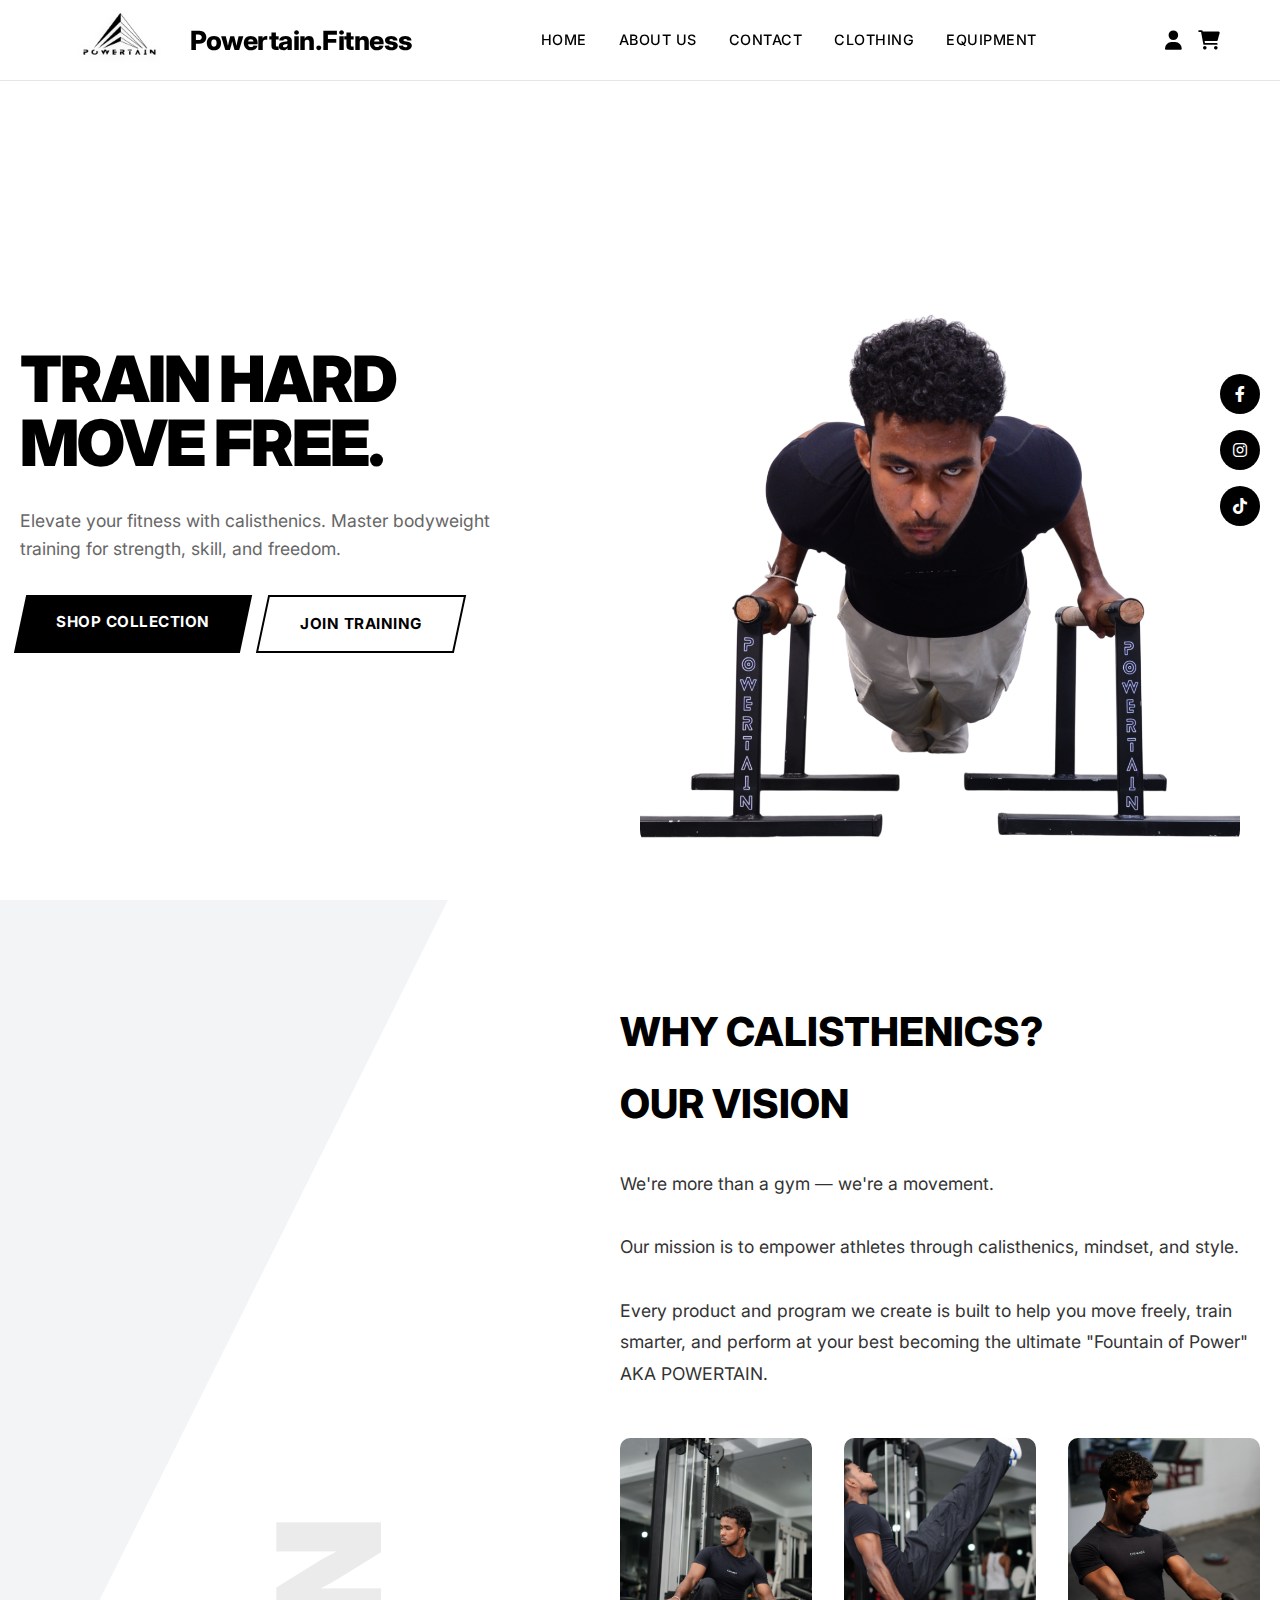
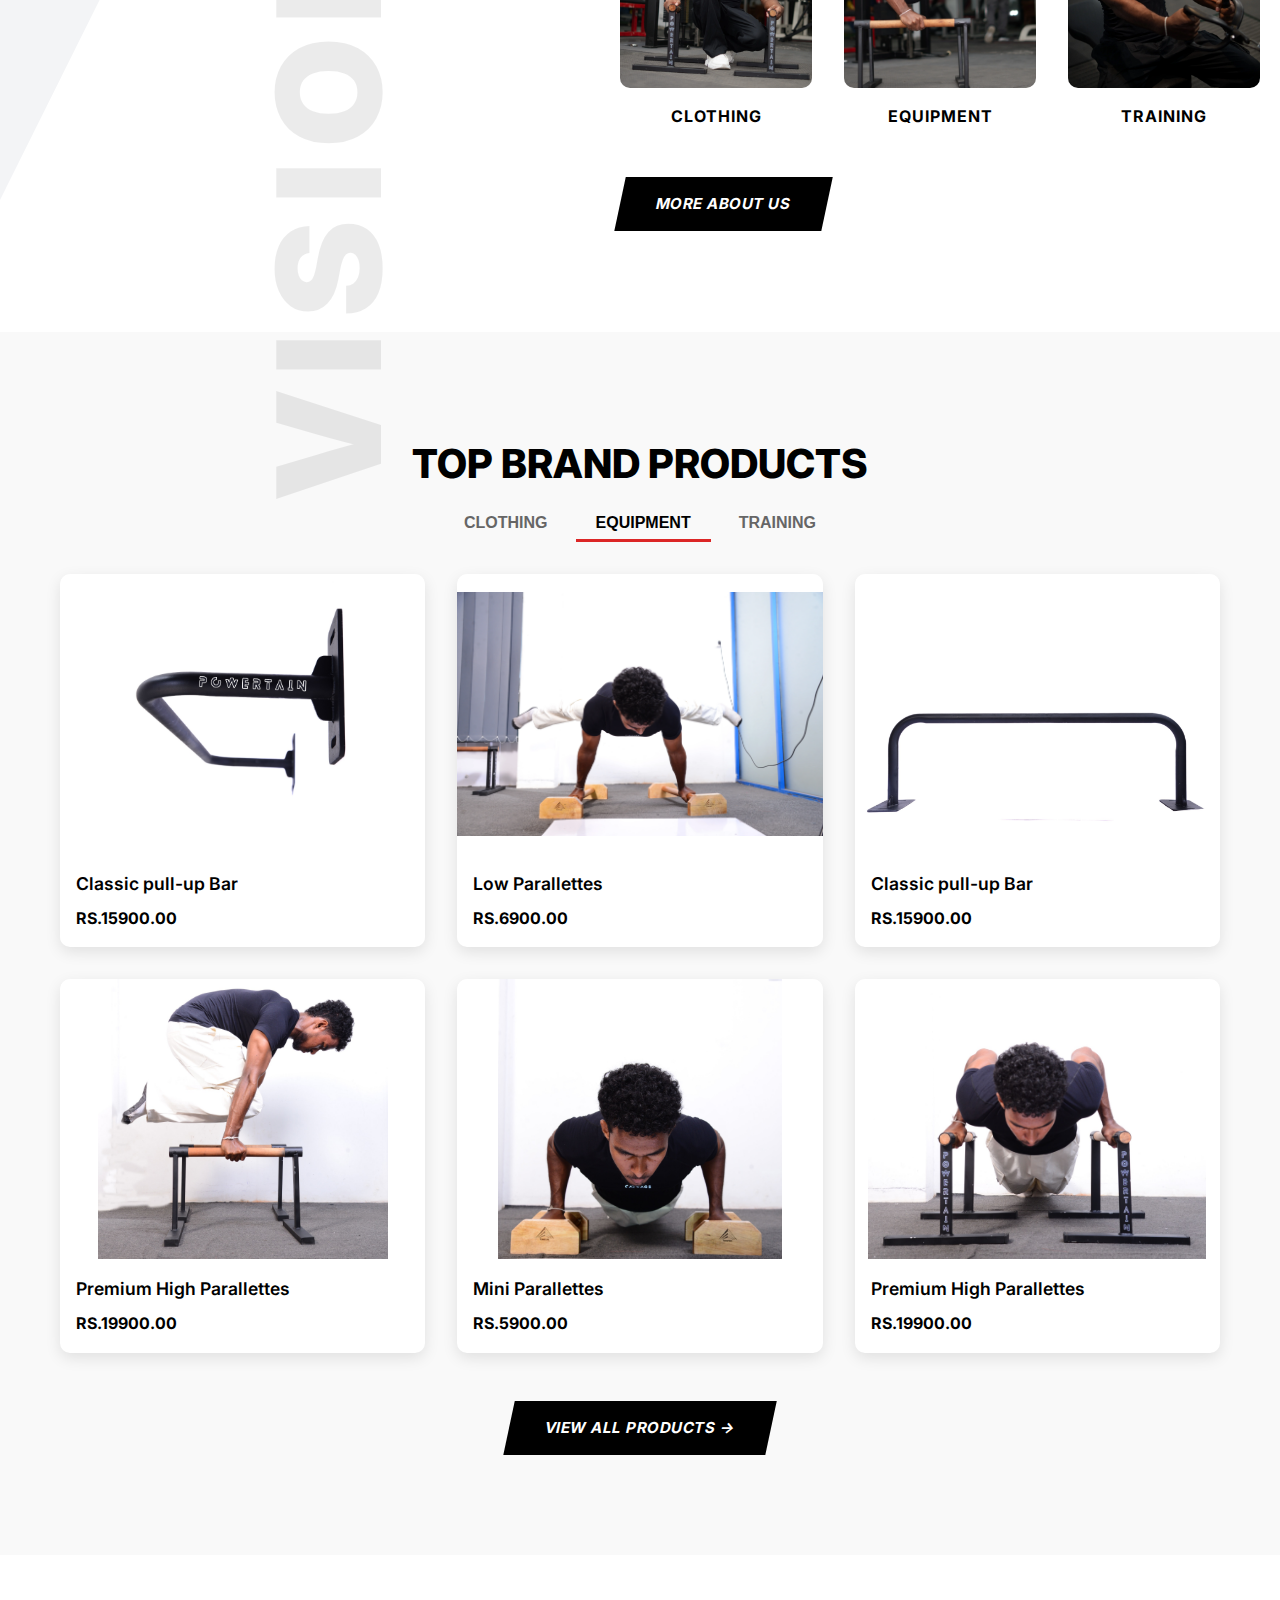
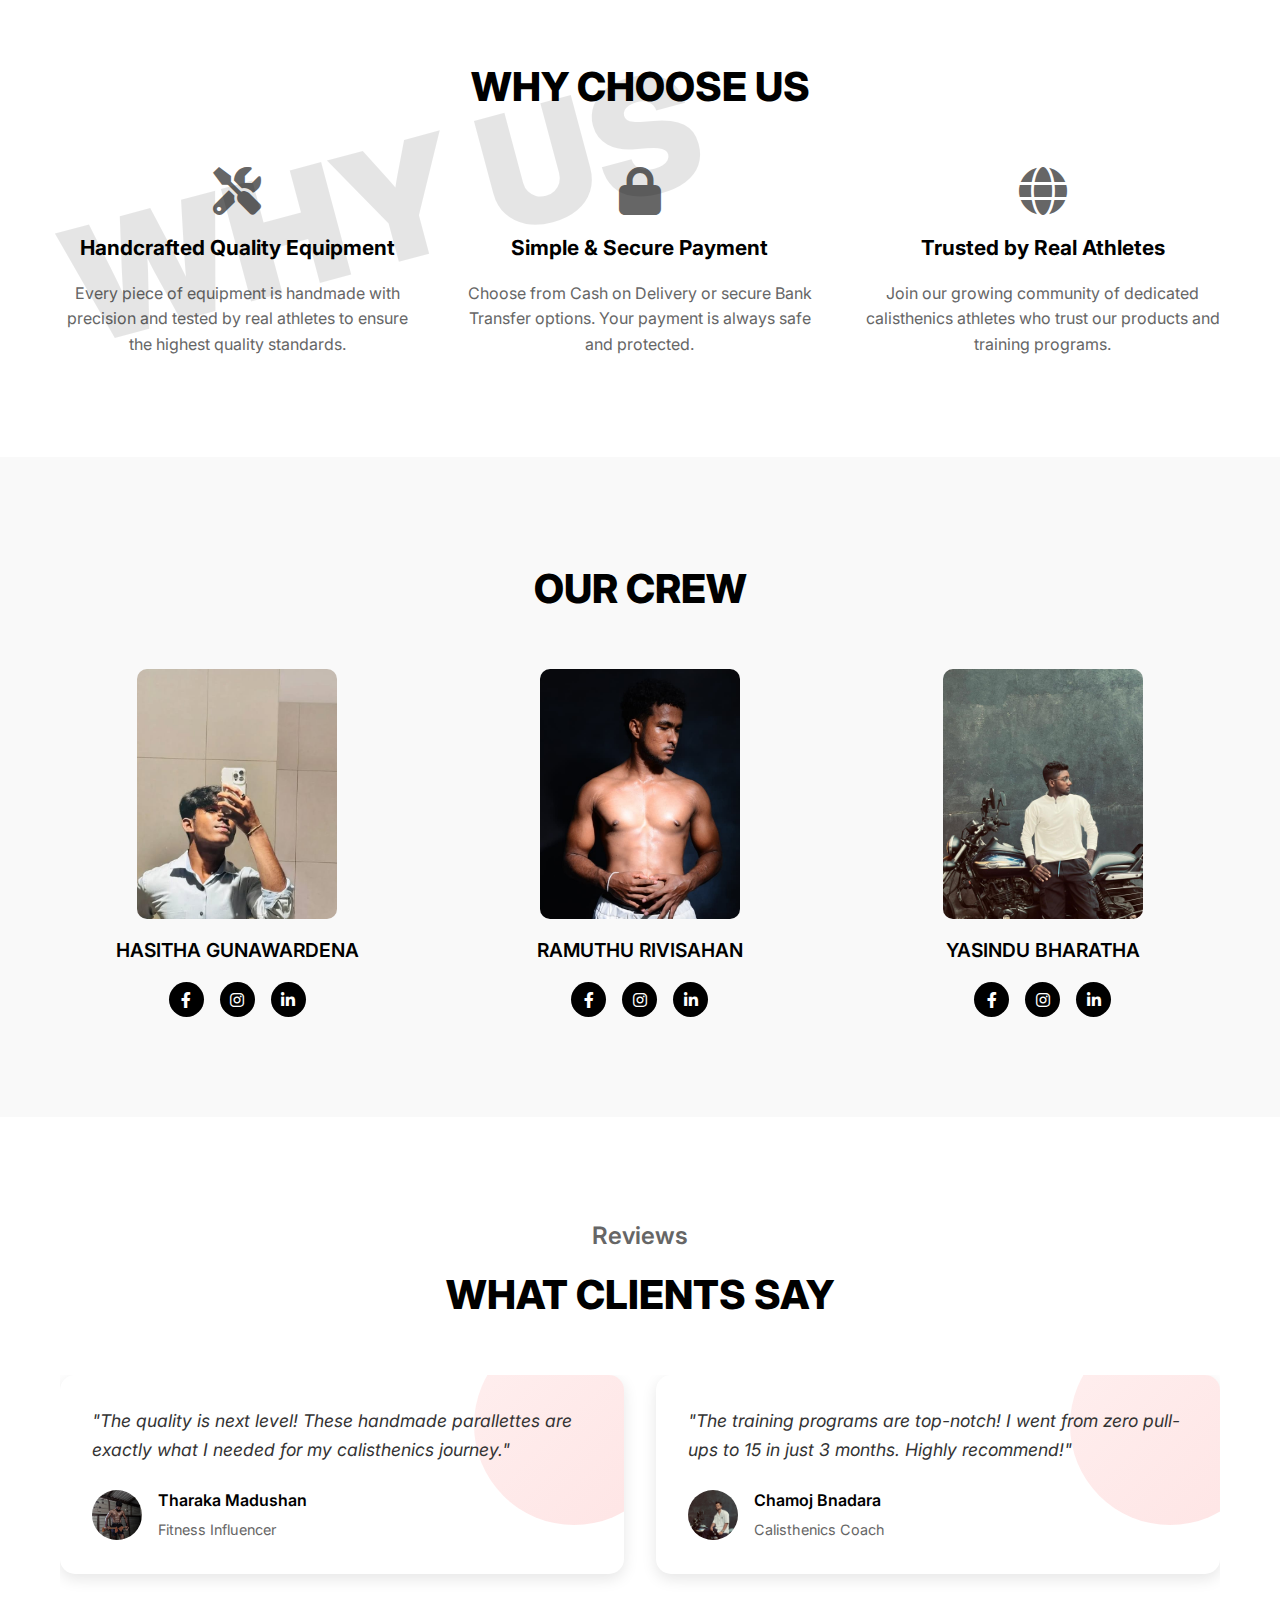
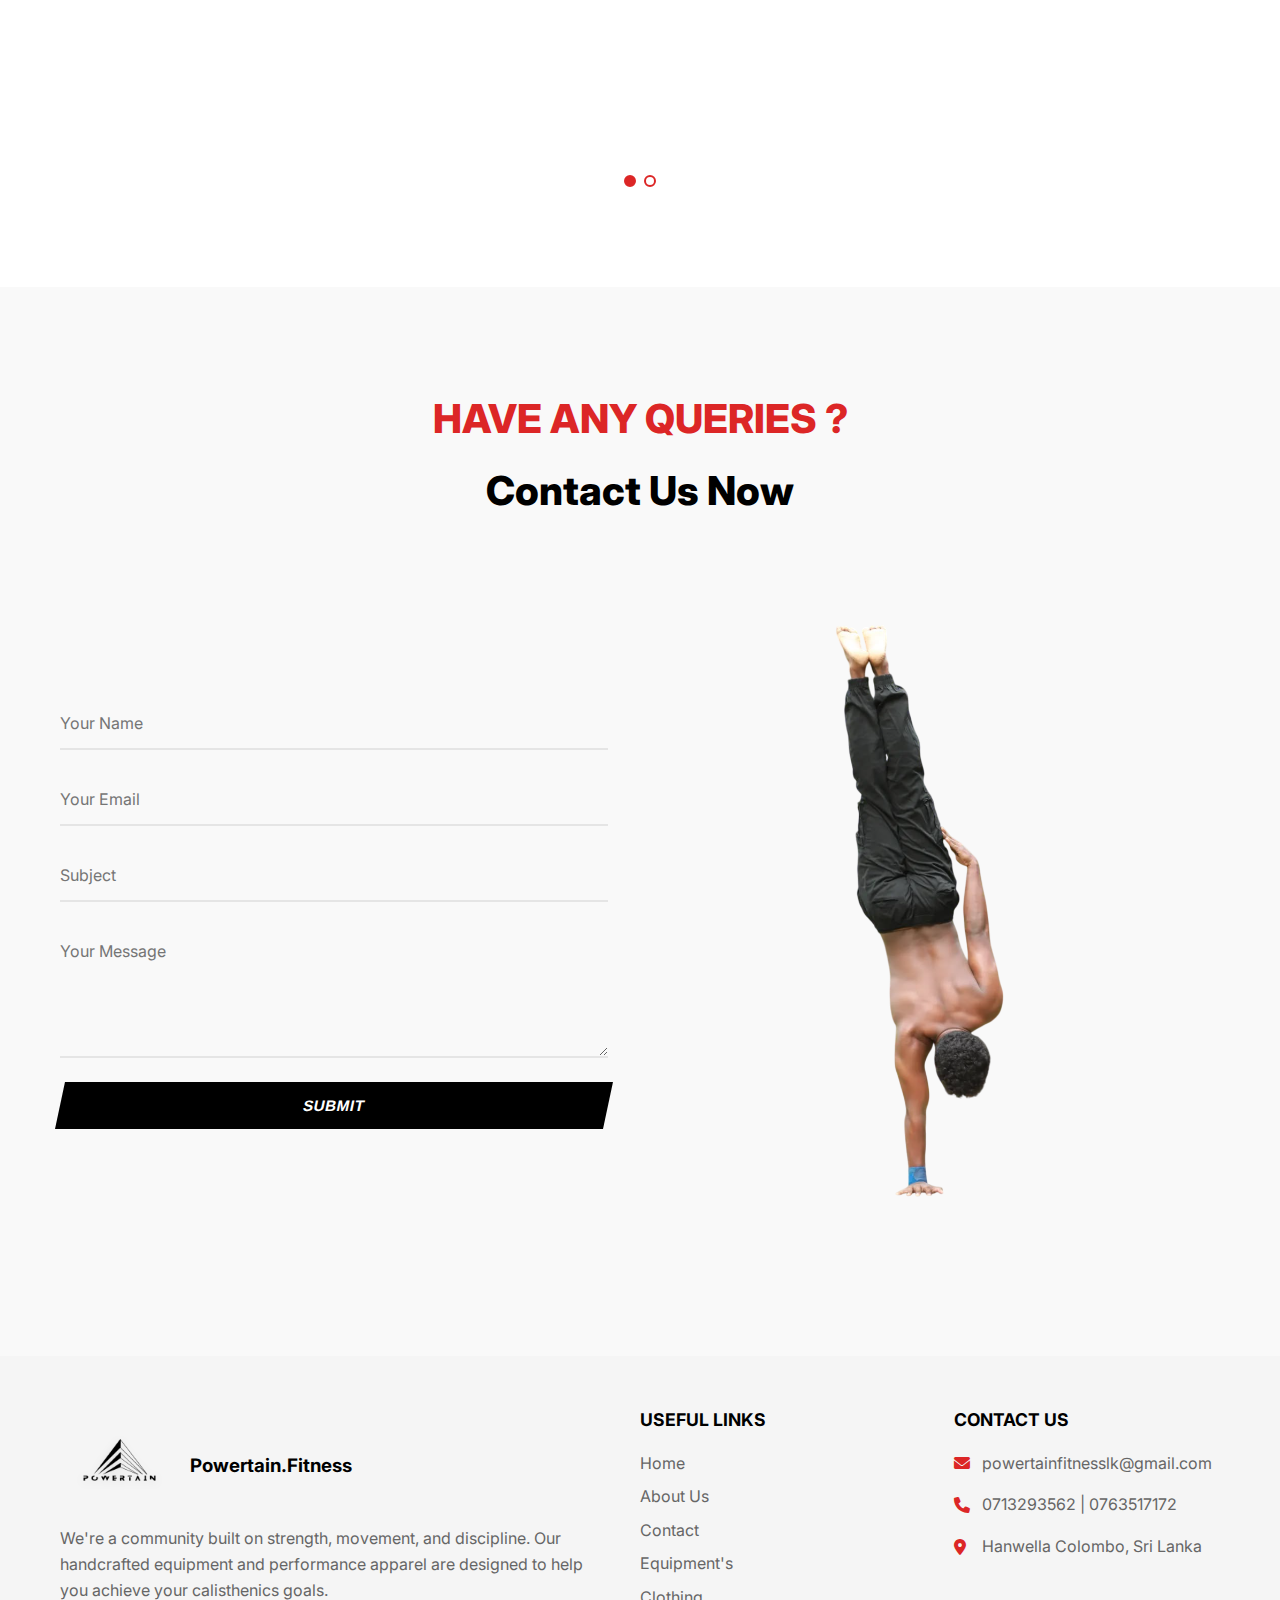
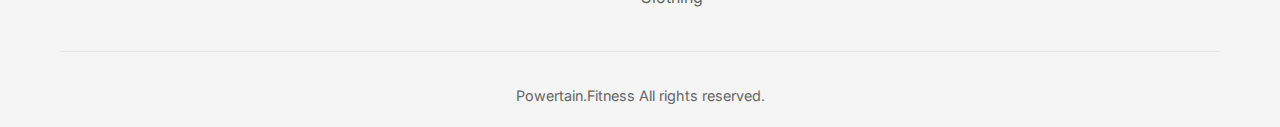
<file: admin.html>
<!DOCTYPE html>
<html lang="en">
  <head>
    <meta charset="UTF-8" />
    <meta name="viewport" content="width=device-width, initial-scale=1.0" />
    <title>Admin Panel - Powertain.Fitness</title>
    <link rel="stylesheet" href="CSS/admin.css" />
    <link
      href="https://fonts.googleapis.com/css2?family=Inter:wght@300;400;500;600;700;800;900&display=swap"
      rel="stylesheet"
    />
    <link
      rel="stylesheet"
      href="https://cdnjs.cloudflare.com/ajax/libs/font-awesome/6.0.0/css/all.min.css"
    />
  </head>
  <body>
    <!-- Sidebar -->
    <aside class="sidebar">
      <div class="sidebar-header">
        <div class="logo">
          <i class="fas fa-dumbbell"></i>
          <h2>Powertain<span>.Admin</span></h2>
        </div>
      </div>

      <nav class="sidebar-nav">
        <a href="#" class="nav-link active" data-section="dashboard">
          <i class="fas fa-chart-line"></i>
          <span>Dashboard</span>
        </a>
        <a href="#" class="nav-link" data-section="clothing">
          <i class="fas fa-tshirt"></i>
          <span>Clothing Products</span>
        </a>
        <a href="#" class="nav-link" data-section="equipment">
          <i class="fas fa-dumbbell"></i>
          <span>Equipment Products</span>
        </a>
        <a href="#" class="nav-link" data-section="training">
          <i class="fas fa-running"></i>
          <span>Training Sessions</span>
        </a>
        <a href="#" class="nav-link" data-section="users">
          <i class="fas fa-users"></i>
          <span>User Management</span>
        </a>
        <a href="#" class="nav-link" data-section="orders">
          <i class="fas fa-shopping-bag"></i>
          <span>Orders</span>
          <span class="badge">5</span>
        </a>
        <a href="#" class="nav-link" data-section="settings">
          <i class="fas fa-cog"></i>
          <span>Settings</span>
        </a>
      </nav>

      <div class="sidebar-footer">
        <div class="admin-profile">
          <div class="admin-avatar">
            <i class="fas fa-user-shield"></i>
          </div>
          <div class="admin-info">
            <h4>Admin</h4>
            <p>powertainadmin@gmail.com</p>
          </div>
        </div>
        <button class="logout-btn" id="logoutBtn">
          <i class="fas fa-sign-out-alt"></i>
          <span>Logout</span>
        </button>
      </div>
    </aside>

    <!-- Main Content -->
    <main class="main-content">
      <!-- Header -->
      <header class="header">
        <div class="header-left">
          <button class="menu-toggle" id="menuToggle">
            <i class="fas fa-bars"></i>
          </button>
          <h1 id="pageTitle">Dashboard</h1>
        </div>
        <div class="header-right">
          <div class="search-box">
            <i class="fas fa-search"></i>
            <input type="text" placeholder="Search..." />
          </div>
          <button class="notification-btn">
            <i class="fas fa-bell"></i>
            <span class="notification-badge">3</span>
          </button>
        </div>
      </header>

      <!-- Dashboard Section -->
      <section id="dashboard" class="content-section active">
        <div class="stats-grid">
          <div class="stat-card">
            <div
              class="stat-icon"
              style="
                background: linear-gradient(135deg, #667eea 0%, #764ba2 100%);
              "
            >
              <i class="fas fa-shopping-bag"></i>
            </div>
            <div class="stat-info">
              <h3 id="totalOrders">0</h3>
              <p>Total Orders</p>
            </div>
            <div class="stat-trend up"><i class="fas fa-arrow-up"></i> 12%</div>
          </div>

          <div class="stat-card">
            <div
              class="stat-icon"
              style="
                background: linear-gradient(135deg, #f093fb 0%, #f5576c 100%);
              "
            >
              <i class="fas fa-users"></i>
            </div>
            <div class="stat-info">
              <h3 id="totalUsers">0</h3>
              <p>Total Users</p>
            </div>
            <div class="stat-trend up"><i class="fas fa-arrow-up"></i> 8%</div>
          </div>

          <div class="stat-card">
            <div
              class="stat-icon"
              style="
                background: linear-gradient(135deg, #4facfe 0%, #00f2fe 100%);
              "
            >
              <i class="fas fa-box"></i>
            </div>
            <div class="stat-info">
              <h3 id="totalProducts">0</h3>
              <p>Total Products</p>
            </div>
            <div class="stat-trend up"><i class="fas fa-arrow-up"></i> 5%</div>
          </div>

          <div class="stat-card">
            <div
              class="stat-icon"
              style="
                background: linear-gradient(135deg, #fa709a 0%, #fee140 100%);
              "
            >
              <i class="fas fa-dollar-sign"></i>
            </div>
            <div class="stat-info">
              <h3 id="totalRevenue">$0</h3>
              <p>Total Revenue</p>
            </div>
            <div class="stat-trend up"><i class="fas fa-arrow-up"></i> 15%</div>
          </div>
        </div>

        <div class="dashboard-grid">
          <div class="dashboard-card">
            <div class="card-header">
              <h3>Recent Orders</h3>
              <a href="#" class="view-all" data-section="orders">View All</a>
            </div>
            <div class="recent-orders" id="recentOrders">
              <p class="empty-state">No recent orders</p>
            </div>
          </div>

          <div class="dashboard-card">
            <div class="card-header">
              <h3>Top Products</h3>
            </div>
            <div class="top-products" id="topProducts">
              <p class="empty-state">No products data</p>
            </div>
          </div>
        </div>
      </section>

      <!-- Clothing Products Section -->
      <section id="clothing" class="content-section">
        <div class="section-header">
          <h2>Clothing Products</h2>
          <button class="btn-primary" id="addClothingBtn">
            <i class="fas fa-plus"></i> Add New Product
          </button>
        </div>

        <div class="table-container">
          <table class="data-table">
            <thead>
              <tr>
                <th>ID</th>
                <th>Image</th>
                <th>Name</th>
                <th>Category</th>
                <th>Price</th>
                <th>Stock</th>
                <th>Status</th>
                <th>Actions</th>
              </tr>
            </thead>
            <tbody id="clothingTableBody">
              <tr>
                <td colspan="8" class="empty-state">
                  No clothing products found
                </td>
              </tr>
            </tbody>
          </table>
        </div>
      </section>

      <!-- Equipment Products Section -->
      <section id="equipment" class="content-section">
        <div class="section-header">
          <h2>Equipment Products</h2>
          <button class="btn-primary" id="addEquipmentBtn">
            <i class="fas fa-plus"></i> Add New Equipment
          </button>
        </div>

        <div class="table-container">
          <table class="data-table">
            <thead>
              <tr>
                <th>ID</th>
                <th>Image</th>
                <th>Name</th>
                <th>Category</th>
                <th>Price</th>
                <th>Stock</th>
                <th>Material</th>
                <th>Actions</th>
              </tr>
            </thead>
            <tbody id="equipmentTableBody">
              <tr>
                <td colspan="8" class="empty-state">
                  No equipment products found
                </td>
              </tr>
            </tbody>
          </table>
        </div>
      </section>

      <!-- Training Sessions Section -->
      <section id="training" class="content-section">
        <div class="section-header">
          <h2>Training Sessions</h2>
          <button class="btn-primary" id="addTrainingBtn">
            <i class="fas fa-plus"></i> Add New Session
          </button>
        </div>

        <div class="table-container">
          <table class="data-table">
            <thead>
              <tr>
                <th>ID</th>
                <th>Session Name</th>
                <th>Trainer</th>
                <th>Date</th>
                <th>Time</th>
                <th>Duration</th>
                <th>Capacity</th>
                <th>Enrolled</th>
                <th>Actions</th>
              </tr>
            </thead>
            <tbody id="trainingTableBody">
              <tr>
                <td colspan="9" class="empty-state">
                  No training sessions found
                </td>
              </tr>
            </tbody>
          </table>
        </div>
      </section>

      <!-- Users Section -->
      <section id="users" class="content-section">
        <div class="section-header">
          <h2>User Management</h2>
          <div class="section-actions">
            <div class="filter-group">
              <select id="userFilter" class="filter-select">
                <option value="all">All Users</option>
                <option value="active">Active</option>
                <option value="inactive">Inactive</option>
              </select>
            </div>
          </div>
        </div>

        <div class="table-container">
          <table class="data-table">
            <thead>
              <tr>
                <th>ID</th>
                <th>Username</th>
                <th>Email</th>
                <th>Joined Date</th>
                <th>Orders</th>
                <th>Total Spent</th>
                <th>Status</th>
                <th>Actions</th>
              </tr>
            </thead>
            <tbody id="usersTableBody">
              <tr>
                <td colspan="8" class="empty-state">Loading users...</td>
              </tr>
            </tbody>
          </table>
        </div>
      </section>

      <!-- Orders Section -->
      <section id="orders" class="content-section">
        <div class="section-header">
          <h2>Order Management</h2>
          <div class="section-actions">
            <div class="filter-group">
              <select id="orderStatusFilter" class="filter-select">
                <option value="all">All Orders</option>
                <option value="pending">Pending</option>
                <option value="processing">Processing</option>
                <option value="shipped">Shipped</option>
                <option value="delivered">Delivered</option>
                <option value="cancelled">Cancelled</option>
              </select>
            </div>
            <button class="btn-secondary" id="exportOrdersBtn">
              <i class="fas fa-download"></i> Export
            </button>
          </div>
        </div>

        <div class="table-container">
          <table class="data-table">
            <thead>
              <tr>
                <th>Order ID</th>
                <th>Customer</th>
                <th>Products</th>
                <th>Total</th>
                <th>Date</th>
                <th>Status</th>
                <th>Actions</th>
              </tr>
            </thead>
            <tbody id="ordersTableBody">
              <tr>
                <td colspan="7" class="empty-state">Loading orders...</td>
              </tr>
            </tbody>
          </table>
        </div>
      </section>

      <!-- Settings Section -->
      <section id="settings" class="content-section">
        <div class="section-header">
          <h2>Admin Settings</h2>
        </div>

        <div class="settings-container">
          <div class="settings-card">
            <div class="settings-card-header">
              <i class="fas fa-lock"></i>
              <h3>Change Password</h3>
              <p>Update your admin password to keep your account secure</p>
            </div>
            
            <form id="changePasswordForm" class="settings-form">
              <div class="form-group">
                <label for="currentPassword">
                  <i class="fas fa-key"></i> Current Password
                </label>
                <input
                  type="password"
                  id="currentPassword"
                  name="current_password"
                  placeholder="Enter your current password"
                  required
                />
              </div>

              <div class="form-group">
                <label for="newPassword">
                  <i class="fas fa-lock"></i> New Password
                </label>
                <input
                  type="password"
                  id="newPassword"
                  name="new_password"
                  placeholder="Enter new password (min 8 characters)"
                  minlength="8"
                  required
                />
                <small class="password-hint">
                  <i class="fas fa-info-circle"></i>
                  Password must be at least 8 characters long
                </small>
              </div>

              <div class="form-group">
                <label for="confirmPassword">
                  <i class="fas fa-lock-open"></i> Confirm New Password
                </label>
                <input
                  type="password"
                  id="confirmPassword"
                  name="confirm_password"
                  placeholder="Confirm your new password"
                  required
                />
              </div>

              <div class="form-actions">
                <button type="submit" class="btn-primary">
                  <i class="fas fa-save"></i>
                  Change Password
                </button>
                <button type="button" class="btn-secondary" id="cancelPasswordChange">
                  <i class="fas fa-times"></i>
                  Cancel
                </button>
              </div>
            </form>
          </div>

          <div class="settings-card">
            <div class="settings-card-header">
              <i class="fas fa-info-circle"></i>
              <h3>Admin Information</h3>
            </div>
            <div class="admin-info-display">
              <div class="info-item">
                <label><i class="fas fa-envelope"></i> Email:</label>
                <span>powertainadmin@gmail.com</span>
              </div>
              <div class="info-item">
                <label><i class="fas fa-user"></i> Role:</label>
                <span class="role-badge">Administrator</span>
              </div>
              <div class="info-item">
                <label><i class="fas fa-shield-alt"></i> Security:</label>
                <span class="security-status">
                  <i class="fas fa-check-circle"></i> Password Protected
                </span>
              </div>
            </div>
          </div>
        </div>
      </section>
    </main>

    <!-- Product Modal -->
    <div id="productModal" class="modal">
      <div class="modal-content">
        <div class="modal-header">
          <h3 id="modalTitle">Add New Product</h3>
          <button class="modal-close">&times;</button>
        </div>
        <form id="productForm" class="modal-form">
          <input type="hidden" id="productId" />
          <input type="hidden" id="productType" />

          <div class="form-group">
            <label>Product Name</label>
            <input type="text" id="productName" required />
          </div>

          <div class="form-row">
            <div class="form-group">
              <label>Category</label>
              <select id="productCategory" required>
                <option value="">Select Category</option>
              </select>
            </div>
            <div class="form-group">
              <label>Price (Rs.)</label>
              <input type="number" id="productPrice" step="0.01" required />
            </div>
          </div>

          <div class="form-row">
            <div class="form-group">
              <label>Stock</label>
              <input type="number" id="productStock" required />
            </div>
            <div class="form-group" id="materialGroup" style="display: none">
              <label>Material</label>
              <input type="text" id="productMaterial" />
            </div>
            <div class="form-group" id="sizeGroup" style="display: none">
              <label>Sizes Available</label>
              <input type="text" id="productSizes" placeholder="S, M, L, XL" />
            </div>
          </div>

          <!-- Colors for Clothing -->
          <div class="form-group" id="colorGroup" style="display: none">
            <label>Available Colors</label>
            <input
              type="text"
              id="productColors"
              placeholder="Black, White, Red, Blue"
            />
            <small>Separate colors with commas</small>
          </div>

          <!-- Multiple Product Images -->
          <div class="form-group">
            <label>Product Images (Upload up to 6 images)</label>
            <div class="image-upload-container">
              <div class="image-upload-item">
                <label>Main Image (Required)</label>
                <input
                  type="file"
                  id="productImage1"
                  accept="image/*"
                  class="image-input"
                />
                <div class="image-preview" id="preview1" style="display: none">
                  <img
                    style="
                      max-width: 100px;
                      max-height: 100px;
                      border-radius: 8px;
                    "
                  />
                  <button
                    type="button"
                    class="remove-image"
                    onclick="removeImage(1)"
                  >
                    ×
                  </button>
                </div>
              </div>

              <div class="image-upload-item">
                <label>Image 2</label>
                <input
                  type="file"
                  id="productImage2"
                  accept="image/*"
                  class="image-input"
                />
                <div class="image-preview" id="preview2" style="display: none">
                  <img
                    style="
                      max-width: 100px;
                      max-height: 100px;
                      border-radius: 8px;
                    "
                  />
                  <button
                    type="button"
                    class="remove-image"
                    onclick="removeImage(2)"
                  >
                    ×
                  </button>
                </div>
              </div>

              <div class="image-upload-item">
                <label>Image 3</label>
                <input
                  type="file"
                  id="productImage3"
                  accept="image/*"
                  class="image-input"
                />
                <div class="image-preview" id="preview3" style="display: none">
                  <img
                    style="
                      max-width: 100px;
                      max-height: 100px;
                      border-radius: 8px;
                    "
                  />
                  <button
                    type="button"
                    class="remove-image"
                    onclick="removeImage(3)"
                  >
                    ×
                  </button>
                </div>
              </div>

              <div class="image-upload-item">
                <label>Image 4</label>
                <input
                  type="file"
                  id="productImage4"
                  accept="image/*"
                  class="image-input"
                />
                <div class="image-preview" id="preview4" style="display: none">
                  <img
                    style="
                      max-width: 100px;
                      max-height: 100px;
                      border-radius: 8px;
                    "
                  />
                  <button
                    type="button"
                    class="remove-image"
                    onclick="removeImage(4)"
                  >
                    ×
                  </button>
                </div>
              </div>

              <div class="image-upload-item">
                <label>Image 5</label>
                <input
                  type="file"
                  id="productImage5"
                  accept="image/*"
                  class="image-input"
                />
                <div class="image-preview" id="preview5" style="display: none">
                  <img
                    style="
                      max-width: 100px;
                      max-height: 100px;
                      border-radius: 8px;
                    "
                  />
                  <button
                    type="button"
                    class="remove-image"
                    onclick="removeImage(5)"
                  >
                    ×
                  </button>
                </div>
              </div>

              <div class="image-upload-item">
                <label>Image 6</label>
                <input
                  type="file"
                  id="productImage6"
                  accept="image/*"
                  class="image-input"
                />
                <div class="image-preview" id="preview6" style="display: none">
                  <img
                    style="
                      max-width: 100px;
                      max-height: 100px;
                      border-radius: 8px;
                    "
                  />
                  <button
                    type="button"
                    class="remove-image"
                    onclick="removeImage(6)"
                  >
                    ×
                  </button>
                </div>
              </div>
            </div>
          </div>

          <!-- Size-based Stock for Clothing -->
          <div class="form-group" id="sizeStockGroup" style="display: none">
            <label>Stock by Size</label>
            <div class="size-stock-container">
              <div class="size-stock-item">
                <label>S:</label>
                <input type="number" id="stockS" min="0" placeholder="0" />
              </div>
              <div class="size-stock-item">
                <label>M:</label>
                <input type="number" id="stockM" min="0" placeholder="0" />
              </div>
              <div class="size-stock-item">
                <label>L:</label>
                <input type="number" id="stockL" min="0" placeholder="0" />
              </div>
              <div class="size-stock-item">
                <label>XL:</label>
                <input type="number" id="stockXL" min="0" placeholder="0" />
              </div>
              <div class="size-stock-item">
                <label>XXL:</label>
                <input type="number" id="stockXXL" min="0" placeholder="0" />
              </div>
            </div>
          </div>

          <div class="form-group">
            <label>Description</label>
            <textarea id="productDescription" rows="3"></textarea>
          </div>

          <div class="form-group" id="statusGroup">
            <label>Status</label>
            <select id="productStatus">
              <option value="normal">Normal</option>
              <option value="new">New</option>
              <option value="sale">Sale</option>
            </select>
          </div>

          <div class="modal-actions">
            <button type="button" class="btn-secondary modal-close">
              Cancel
            </button>
            <button type="submit" class="btn-primary">Save Product</button>
          </div>
        </form>
      </div>
    </div>

    <!-- Training Session Modal -->
    <div id="trainingModal" class="modal">
      <div class="modal-content">
        <div class="modal-header">
          <h3 id="trainingModalTitle">Add Training Session</h3>
          <button class="modal-close">&times;</button>
        </div>
        <form id="trainingForm" class="modal-form">
          <input type="hidden" id="trainingId" />

          <div class="form-group">
            <label>Session Name</label>
            <input type="text" id="trainingName" required />
          </div>

          <div class="form-row">
            <div class="form-group">
              <label>Trainer Name</label>
              <input type="text" id="trainingTrainer" required />
            </div>
            <div class="form-group">
              <label>Duration (minutes)</label>
              <input type="number" id="trainingDuration" required />
            </div>
          </div>

          <div class="form-row">
            <div class="form-group">
              <label>Date</label>
              <input type="date" id="trainingDate" required />
            </div>
            <div class="form-group">
              <label>Time</label>
              <input type="time" id="trainingTime" required />
            </div>
          </div>

          <div class="form-row">
            <div class="form-group">
              <label>Capacity</label>
              <input type="number" id="trainingCapacity" required />
            </div>
            <div class="form-group">
              <label>Price (Rs.)</label>
              <input type="number" id="trainingPrice" step="0.01" required />
            </div>
          </div>

          <div class="form-group">
            <label>Description</label>
            <textarea id="trainingDescription" rows="3"></textarea>
          </div>

          <div class="modal-actions">
            <button type="button" class="btn-secondary modal-close">
              Cancel
            </button>
            <button type="submit" class="btn-primary">Save Session</button>
          </div>
        </form>
      </div>
    </div>

    <!-- Order Details Modal -->
    <div id="orderModal" class="modal">
      <div class="modal-content large">
        <div class="modal-header">
          <h3>Order Details</h3>
          <button class="modal-close">&times;</button>
        </div>
        <div class="modal-body" id="orderDetails">
          <!-- Order details will be populated here -->
        </div>
      </div>
    </div>

    <script src="JS/admin.js"></script>
  </body>
</html>
</file>
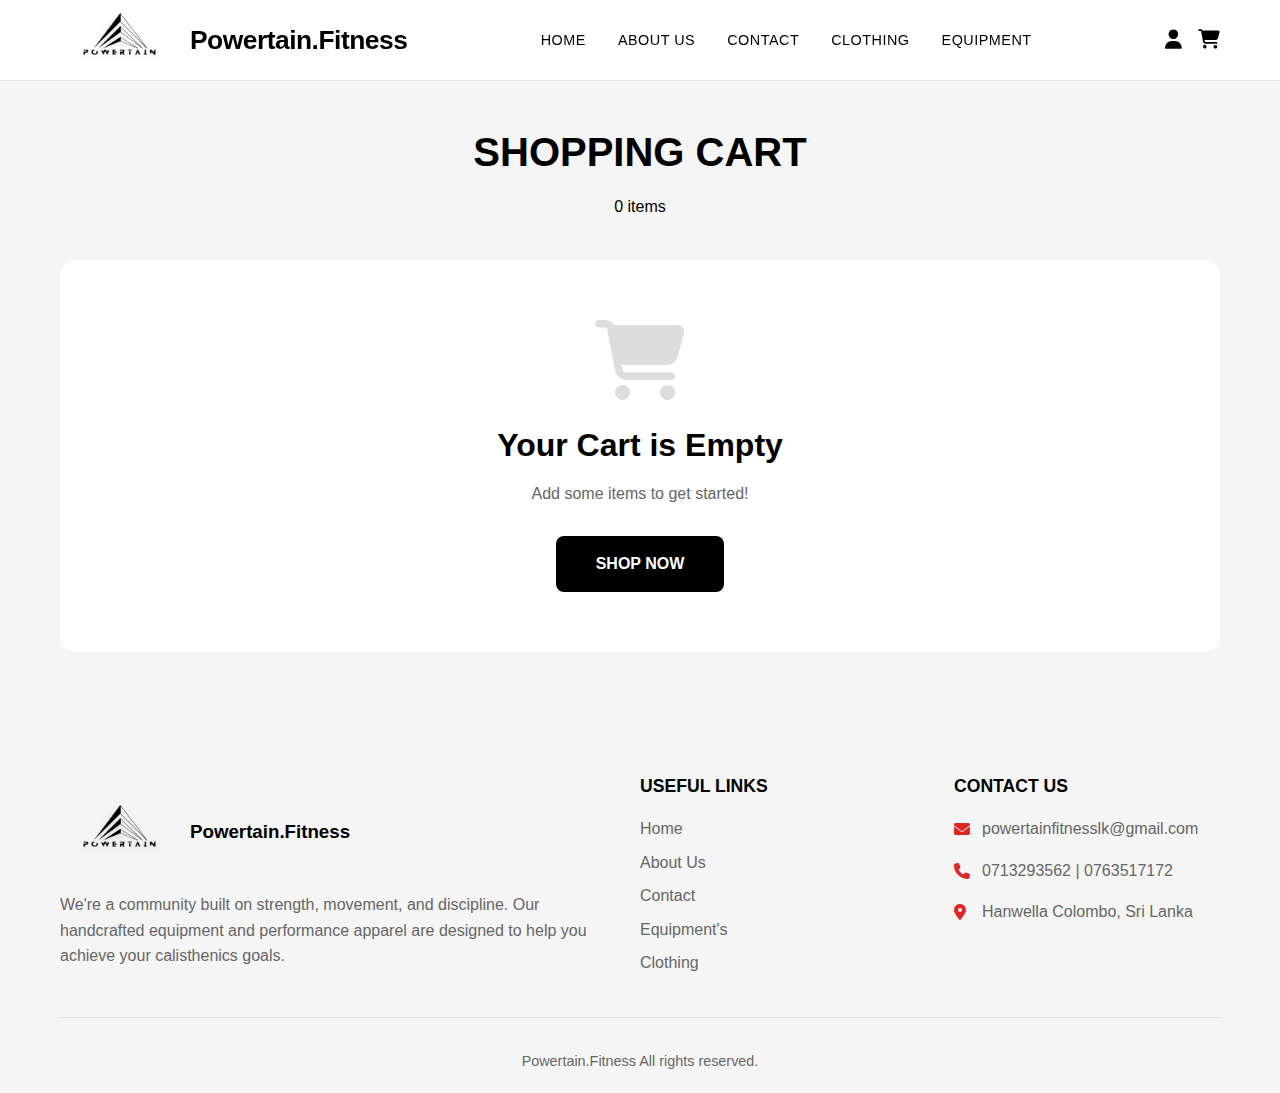
<file: cart.html>
<!DOCTYPE html>
<html lang="en">
<head>
    <meta charset="UTF-8">
    <meta name="viewport" content="width=device-width, initial-scale=1.0">
    <title>Shopping Cart - Powertain.Fitness</title>
    <link rel="stylesheet" href="CSS/styles.css">
    <link rel="stylesheet" href="https://cdnjs.cloudflare.com/ajax/libs/font-awesome/6.4.0/css/all.min.css">
    <style>
        * {
            margin: 0;
            padding: 0;
            box-sizing: border-box;
        }

        body {
            font-family: 'Arial', sans-serif;
            background: #f5f5f5;
        }

        .cart-container {
            max-width: 1200px;
            margin: 100px auto 50px;
            padding: 20px;
        }

        .cart-header {
            text-align: center;
            margin-bottom: 40px;
        }

        .cart-header h1 {
            font-size: 2.5rem;
            font-weight: 800;
            margin-bottom: 10px;
        }

        .cart-content {
            display: grid;
            grid-template-columns: 1fr 350px;
            gap: 30px;
        }

        .cart-items {
            background: white;
            border-radius: 15px;
            padding: 30px;
            box-shadow: 0 2px 10px rgba(0,0,0,0.1);
        }

        .cart-item {
            display: flex;
            gap: 20px;
            padding: 20px;
            border-bottom: 1px solid #eee;
            transition: all 0.3s ease;
        }

        .cart-item:hover {
            background: #f9f9f9;
        }

        .cart-item:last-child {
            border-bottom: none;
        }

        .item-image {
            width: 120px;
            height: 120px;
            object-fit: cover;
            border-radius: 10px;
        }

        .item-details {
            flex: 1;
        }

        .item-name {
            font-size: 1.2rem;
            font-weight: 700;
            margin-bottom: 10px;
        }

        .item-meta {
            color: #666;
            font-size: 0.9rem;
            margin-bottom: 15px;
        }

        .item-price {
            font-size: 1.3rem;
            font-weight: 700;
            color: #000;
        }

        .item-actions {
            display: flex;
            align-items: center;
            gap: 15px;
        }

        .quantity-control {
            display: flex;
            align-items: center;
            gap: 10px;
            background: #f5f5f5;
            padding: 5px 10px;
            border-radius: 8px;
        }

        .quantity-control button {
            width: 30px;
            height: 30px;
            border: none;
            background: #000;
            color: white;
            border-radius: 5px;
            cursor: pointer;
            font-size: 16px;
        }

        .quantity-control button:hover {
            background: #333;
        }

        .quantity-control span {
            min-width: 30px;
            text-align: center;
            font-weight: 600;
        }

        .remove-btn {
            background: none;
            border: none;
            color: #ef4444;
            cursor: pointer;
            font-size: 1.2rem;
            padding: 5px 10px;
        }

        .remove-btn:hover {
            color: #dc2626;
        }

        .cart-summary {
            background: white;
            border-radius: 15px;
            padding: 30px;
            box-shadow: 0 2px 10px rgba(0,0,0,0.1);
            height: fit-content;
            position: sticky;
            top: 100px;
        }

        .summary-title {
            font-size: 1.5rem;
            font-weight: 700;
            margin-bottom: 20px;
            padding-bottom: 15px;
            border-bottom: 2px solid #000;
        }

        .summary-row {
            display: flex;
            justify-content: space-between;
            margin-bottom: 15px;
            font-size: 1rem;
        }

        .summary-total {
            display: flex;
            justify-content: space-between;
            margin-top: 20px;
            padding-top: 20px;
            border-top: 2px solid #eee;
            font-size: 1.5rem;
            font-weight: 700;
        }

        .checkout-btn {
            width: 100%;
            padding: 18px;
            background: #000;
            color: white;
            border: none;
            border-radius: 10px;
            font-size: 1.1rem;
            font-weight: 700;
            cursor: pointer;
            margin-top: 20px;
            transition: all 0.3s ease;
        }

        .checkout-btn:hover {
            background: #333;
            transform: translateY(-2px);
            box-shadow: 0 5px 15px rgba(0,0,0,0.3);
        }

        .checkout-btn:disabled {
            background: #ccc;
            cursor: not-allowed;
        }

        .empty-cart {
            text-align: center;
            padding: 60px 20px;
            background: white;
            border-radius: 15px;
        }

        .empty-cart i {
            font-size: 5rem;
            color: #ddd;
            margin-bottom: 20px;
        }

        .empty-cart h2 {
            font-size: 2rem;
            margin-bottom: 10px;
        }

        .empty-cart p {
            color: #666;
            margin-bottom: 30px;
        }

        .continue-shopping {
            display: inline-block;
            padding: 15px 40px;
            background: #000;
            color: white;
            text-decoration: none;
            border-radius: 8px;
            font-weight: 600;
        }

        .continue-shopping:hover {
            background: #333;
        }

        .loading {
            text-align: center;
            padding: 60px 20px;
        }

        .spinner {
            border: 4px solid #f3f3f3;
            border-top: 4px solid #000;
            border-radius: 50%;
            width: 50px;
            height: 50px;
            animation: spin 1s linear infinite;
            margin: 0 auto 20px;
        }

        @keyframes spin {
            0% { transform: rotate(0deg); }
            100% { transform: rotate(360deg); }
        }

        @media (max-width: 968px) {
            .cart-content {
                grid-template-columns: 1fr;
            }

            .cart-summary {
                position: static;
            }

            .cart-item {
                flex-direction: column;
            }

            .item-image {
                width: 100%;
                height: 200px;
            }
        }
    </style>
</head>
<body>
  <!-- Navigation -->
    <nav class="navbar">
        <div class="nav-container">
            <div class="nav-logo">
                <img src="IMG/logo1.png" alt="Calisthenics.Co" class="nav-logo-img">
                <h2>Powertain.Fitness</h2>
            </div>
            <ul class="nav-menu">
                <li><a href="index.html">HOME</a></li>
                <li><a href="about.html">ABOUT US</a></li>
                <li><a href="contact.html">CONTACT</a></li>
                <li><a href="clothing.html">CLOTHING</a></li>
                <li><a href="equipment.html">EQUIPMENT</a></li>
            </ul>
            
            <div class="nav-icons">
                <i class="fas fa-user" id="openAuth"></i>
                <i class="fas fa-shopping-cart"></i>
            </div>
            <div class="nav-toggle">
                <span></span>
                <span></span>
                <span></span>
            </div>
        </div>
    </nav>

    <div class="cart-container">
        <div class="cart-header">
            <h1>SHOPPING CART</h1>
            <p id="itemCount">Loading...</p>
        </div>

        <div id="loadingCart" class="loading">
            <div class="spinner"></div>
            <p>Loading your cart...</p>
        </div>

        <div id="cartContent" style="display: none;">
            <div class="cart-content">
                <div class="cart-items" id="cartItems">
                    <!-- Cart items will be loaded here -->
                </div>

                <div class="cart-summary">
                    <h2 class="summary-title">ORDER SUMMARY</h2>
                    
                    <div class="summary-row">
                        <span>Subtotal:</span>
                        <span id="subtotal">Rs.0.00</span>
                    </div>
                    
                    <div class="summary-row">
                        <span>Shipping:</span>
                        <span id="shipping">Rs.500.00</span>
                    </div>
                    
                    <div class="summary-total">
                        <span>Total:</span>
                        <span id="total">Rs.0.00</span>
                    </div>

                    <button class="checkout-btn" id="checkoutBtn" onclick="proceedToCheckout()">
                        PROCEED TO CHECKOUT
                    </button>
                </div>
            </div>
        </div>

        <div id="emptyCart" class="empty-cart" style="display: none;">
            <i class="fas fa-shopping-cart"></i>
            <h2>Your Cart is Empty</h2>
            <p>Add some items to get started!</p>
            <a href="clothing.html" class="continue-shopping">SHOP NOW</a>
        </div>
    </div>

    <!-- Footer -->
    <footer class="footer">
        <div class="container">
            <div class="footer-content">
                <div class="footer-section">
                        <div class="nav-logo">
                        <img src="IMG/logo1.png" alt="Calisthenics.Co" class="nav-logo-img">
                        <h3>Powertain.Fitness</h3>
                    </div>
                    <p>We're a community built on strength, movement, and discipline. Our handcrafted equipment and performance apparel are designed to help you achieve your calisthenics goals.</p>
                </div>
                <div class="footer-section">
                    <h4>USEFUL LINKS</h4>
                    <ul>
                        <li><a href="#home">Home</a></li>
                        <li><a href="#about">About Us</a></li>
                        <li><a href="#contact">Contact</a></li>
                        <li><a href="#equipment">Equipment's</a></li>
                        <li><a href="#products">Clothing</a></li>
                    </ul>
                </div>
                <div class="footer-section">
                    <h4>CONTACT US</h4>
                    <div class="contact-info">
                        <div class="contact-item">
                            <i class="fas fa-envelope"></i>
                            <span>powertainfitnesslk@gmail.com</span>
                        </div>
                        <div class="contact-item">
                            <i class="fas fa-phone"></i>
                            <span>0713293562 | 0763517172 </span>
                        </div>
                        <div class="contact-item">
                            <i class="fas fa-map-marker-alt"></i>
                            <span>Hanwella Colombo, Sri Lanka</span>
                        </div>
                    </div>
                </div>
            </div>
            <div class="footer-bottom">
                <p>Powertain.Fitness All rights reserved.</p>
            </div>
        </div>
    </footer>

    <script src="JS/cart.js"></script>
    <script>
        // Load cart items
        async function loadCart() {
            const cartData = await getCartItems();
            const loadingCart = document.getElementById('loadingCart');
            const cartContent = document.getElementById('cartContent');
            const emptyCart = document.getElementById('emptyCart');
            const itemCount = document.getElementById('itemCount');
            
            loadingCart.style.display = 'none';
            
            if (cartData.items.length === 0) {
                emptyCart.style.display = 'block';
                itemCount.textContent = '0 items';
            } else {
                cartContent.style.display = 'block';
                itemCount.textContent = `${cartData.count} item${cartData.count > 1 ? 's' : ''}`;
                displayCartItems(cartData);
            }
        }

        function displayCartItems(cartData) {
            const cartItems = document.getElementById('cartItems');
            const subtotalEl = document.getElementById('subtotal');
            const totalEl = document.getElementById('total');
            
            const shippingCost = 500;
            const total = cartData.total + shippingCost;
            
            // Debug: Log cart items to see image paths
            console.log('Cart items:', cartData.items);
            
            cartItems.innerHTML = cartData.items.map(item => {
                // Debug: Log EVERYTHING about this item
                console.log('=== CART ITEM DEBUG ===');
                console.log('Product Name:', item.product_name);
                console.log('Product Type:', item.product_type);
                console.log('Product Image RAW:', item.product_image);
                console.log('Image is empty?', !item.product_image);
                console.log('Image is null string?', item.product_image === 'null');
                console.log('Image is 0?', item.product_image === '0');
                console.log('======================');
                
                // Fix image path - ensure it has correct path
                let imageSrc = item.product_image;
                
                // Only use fallback if TRULY empty
                if (!imageSrc || imageSrc === '' || imageSrc === 'null' || imageSrc === '0' || imageSrc === 'undefined') {
                    console.warn(' No valid image, using logo fallback for:', item.product_name);
                    imageSrc = 'IMG/logo1.png';
                } else {
                    // STEP 1: Remove leading slash if present (important!)
                    if (imageSrc.startsWith('/')) {
                        imageSrc = imageSrc.substring(1);
                        console.log(' Removed leading slash, new path:', imageSrc);
                    }
                    
                    // STEP 2: Add IMG/ prefix only if needed
                    if (!imageSrc.startsWith('IMG/') && !imageSrc.startsWith('uploads/') && !imageSrc.startsWith('http')) {
                        console.log(' Adding IMG/ prefix to:', imageSrc);
                        imageSrc = 'IMG/' + imageSrc;
                    }
                }
                
                console.log(' Final image source:', imageSrc);
                
                // Check if product is equipment (hide size/color for equipment)
                const isEquipment = item.product_type === 'equipment';
                
                return `
                    <div class="cart-item" data-cart-id="${item.id}">
                        <img src="${imageSrc}" 
                             alt="${item.product_name}" 
                             class="item-image"
                             onerror="this.src='IMG/logo1.png'; console.error('Failed to load image: ${imageSrc}');">
                        <div class="item-details">
                            <div class="item-name">${item.product_name}</div>
                            <div class="item-meta">
                                ${!isEquipment && item.size ? `<span style="background: #f3f4f6; padding: 4px 8px; border-radius: 4px; font-weight: 600; margin-right: 8px;">Size: ${item.size}</span>` : ''}
                                ${!isEquipment && item.color ? `<span style="background: #f3f4f6; padding: 4px 8px; border-radius: 4px; font-weight: 600;">Color: ${item.color}</span>` : ''}
                            </div>
                            <div class="item-price">Rs.${parseFloat(item.product_price).toFixed(2)}</div>
                        </div>
                        <div class="item-actions">
                            <div class="quantity-control">
                                <button onclick="updateQuantity(${item.id}, ${item.quantity - 1})">-</button>
                                <span>${item.quantity}</span>
                                <button onclick="updateQuantity(${item.id}, ${item.quantity + 1})">+</button>
                            </div>
                            <button class="remove-btn" onclick="removeItem(${item.id})">
                                <i class="fas fa-trash"></i>
                            </button>
                        </div>
                    </div>
                `;
            }).join('');
            
            subtotalEl.textContent = `Rs.${cartData.total.toFixed(2)}`;
            totalEl.textContent = `Rs.${total.toFixed(2)}`;
        }

        async function updateQuantity(cartId, newQuantity) {
            if (newQuantity < 1) return;
            const success = await updateCartQuantity(cartId, newQuantity);
            if (success) {
                loadCart();
            }
        }

        async function removeItem(cartId) {
            if (confirm('Remove this item from cart?')) {
                const success = await removeFromCart(cartId);
                if (success) {
                    loadCart();
                }
            }
        }

        function proceedToCheckout() {
            window.location.href = 'checkout.html';
        }

        // Load cart on page load
        document.addEventListener('DOMContentLoaded', loadCart);
    </script>
</body>
</html>
</file>
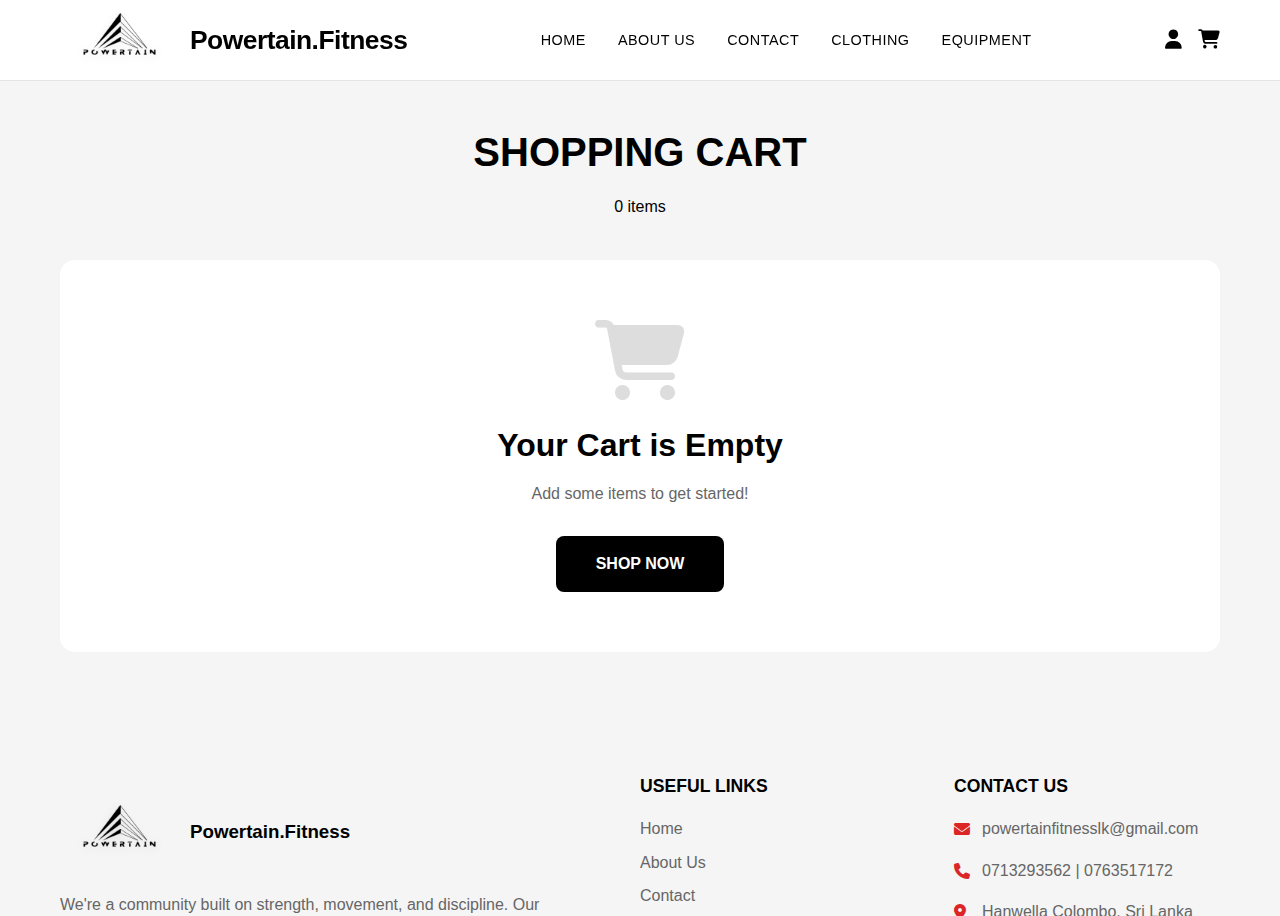
<file: checkout.html>
<!DOCTYPE html>
<html lang="en">
<head>
    <meta charset="UTF-8">
    <meta name="viewport" content="width=device-width, initial-scale=1.0">
    <title>Checkout - Powertain.Fitness</title>
    <link rel="stylesheet" href="CSS/styles.css">
    <link rel="stylesheet" href="https://cdnjs.cloudflare.com/ajax/libs/font-awesome/6.4.0/css/all.min.css">
    <style>
        * {
            margin: 0;
            padding: 0;
            box-sizing: border-box;
        }

        body {
            font-family: 'Arial', sans-serif;
            background: #f5f5f5;
        }

        .checkout-container {
            max-width: 1200px;
            margin: 100px auto 50px;
            padding: 20px;
        }

        .checkout-header {
            text-align: center;
            margin-bottom: 40px;
        }

        .checkout-header h1 {
            font-size: 2.5rem;
            font-weight: 800;
            margin-bottom: 10px;
        }

        .checkout-steps {
            display: flex;
            justify-content: center;
            gap: 30px;
            margin-bottom: 40px;
        }

        .step {
            display: flex;
            align-items: center;
            gap: 10px;
            padding: 10px 20px;
            border-radius: 25px;
            background: #e5e5e5;
            color: #999;
            font-weight: 600;
        }

        .step.active {
            background: #000;
            color: white;
        }

        .step-number {
            width: 30px;
            height: 30px;
            background: white;
            color: #000;
            border-radius: 50%;
            display: flex;
            align-items: center;
            justify-content: center;
            font-weight: 700;
        }

        .step.active .step-number {
            background: #fff;
            color: #000;
        }

        .checkout-content {
            display: grid;
            grid-template-columns: 1fr 400px;
            gap: 30px;
        }

        .checkout-form {
            background: white;
            border-radius: 15px;
            padding: 40px;
            box-shadow: 0 2px 10px rgba(0,0,0,0.1);
        }

        .section-title {
            font-size: 1.5rem;
            font-weight: 700;
            margin-bottom: 25px;
            padding-bottom: 15px;
            border-bottom: 2px solid #000;
        }

        .form-group {
            margin-bottom: 20px;
        }

        .form-group label {
            display: block;
            margin-bottom: 8px;
            font-weight: 600;
            color: #333;
        }

        .form-group input,
        .form-group textarea {
            width: 100%;
            padding: 12px 15px;
            border: 2px solid #e5e5e5;
            border-radius: 8px;
            font-size: 1rem;
            transition: all 0.3s ease;
        }

        .form-group input:focus,
        .form-group textarea:focus {
            outline: none;
            border-color: #000;
        }

        .form-group textarea {
            resize: vertical;
            min-height: 100px;
        }

        .form-row {
            display: grid;
            grid-template-columns: 1fr 1fr;
            gap: 20px;
        }

        .bank-details {
            background: #f9f9f9;
            padding: 20px;
            border-radius: 10px;
            margin: 25px 0;
        }

        .bank-details h3 {
            font-size: 1.2rem;
            margin-bottom: 15px;
            color: #000;
        }

        .bank-info {
            display: flex;
            flex-direction: column;
            gap: 10px;
        }

        .bank-row {
            display: flex;
            justify-content: space-between;
            padding: 8px 0;
            border-bottom: 1px solid #e5e5e5;
        }

        .bank-row:last-child {
            border-bottom: none;
        }

        .bank-label {
            font-weight: 600;
            color: #666;
        }

        .bank-value {
            font-weight: 700;
            color: #000;
        }

        .upload-section {
            margin-top: 25px;
        }

        .file-upload {
            position: relative;
            display: inline-block;
            width: 100%;
        }

        .file-upload input[type="file"] {
            display: none;
        }

        .file-upload-btn {
            display: flex;
            align-items: center;
            justify-content: center;
            gap: 10px;
            padding: 15px;
            background: #000;
            color: white;
            border-radius: 8px;
            cursor: pointer;
            font-weight: 600;
            transition: all 0.3s ease;
        }

        .file-upload-btn:hover {
            background: #333;
        }

        .file-name {
            margin-top: 10px;
            padding: 10px;
            background: #e5f5e5;
            border-radius: 5px;
            color: #10b981;
            font-weight: 600;
            display: none;
        }

        .preview-image {
            max-width: 100%;
            max-height: 300px;
            margin-top: 15px;
            border-radius: 10px;
            display: none;
        }

        .order-summary {
            background: white;
            border-radius: 15px;
            padding: 30px;
            box-shadow: 0 2px 10px rgba(0,0,0,0.1);
            height: fit-content;
            position: sticky;
            top: 100px;
        }

        .summary-title {
            font-size: 1.5rem;
            font-weight: 700;
            margin-bottom: 20px;
        }

        .summary-items {
            max-height: 300px;
            overflow-y: auto;
            margin-bottom: 20px;
        }

        .summary-item {
            display: flex;
            gap: 15px;
            margin-bottom: 15px;
            padding-bottom: 15px;
            border-bottom: 1px solid #eee;
        }

        .summary-item:last-child {
            border-bottom: none;
        }

        .summary-item-image {
            width: 60px;
            height: 60px;
            object-fit: cover;
            border-radius: 8px;
        }

        .summary-item-details {
            flex: 1;
        }

        .summary-item-name {
            font-weight: 600;
            font-size: 0.9rem;
            margin-bottom: 5px;
        }

        .summary-item-meta {
            font-size: 0.8rem;
            color: #666;
        }

        .summary-item-price {
            font-weight: 700;
        }

        .summary-row {
            display: flex;
            justify-content: space-between;
            margin-bottom: 15px;
            font-size: 1rem;
        }

        .summary-total {
            display: flex;
            justify-content: space-between;
            margin-top: 20px;
            padding-top: 20px;
            border-top: 2px solid #000;
            font-size: 1.5rem;
            font-weight: 700;
        }

        .place-order-btn {
            width: 100%;
            padding: 18px;
            background: #10b981;
            color: white;
            border: none;
            border-radius: 10px;
            font-size: 1.1rem;
            font-weight: 700;
            cursor: pointer;
            margin-top: 20px;
            transition: all 0.3s ease;
        }

        .place-order-btn:hover {
            background: #059669;
            transform: translateY(-2px);
            box-shadow: 0 5px 15px rgba(16,185,129,0.3);
        }

        .place-order-btn:disabled {
            background: #ccc;
            cursor: not-allowed;
            transform: none;
        }

        .error-message {
            background: #fee;
            color: #c33;
            padding: 15px;
            border-radius: 8px;
            margin-bottom: 20px;
            display: none;
        }

        .success-modal {
            display: none;
            position: fixed;
            top: 0;
            left: 0;
            width: 100%;
            height: 100%;
            background: rgba(0,0,0,0.8);
            z-index: 10000;
            align-items: center;
            justify-content: center;
        }

        .success-modal.show {
            display: flex;
        }

        .success-content {
            background: white;
            padding: 50px;
            border-radius: 20px;
            text-align: center;
            max-width: 500px;
            animation: slideUp 0.5s ease;
        }

        .success-icon {
            font-size: 5rem;
            color: #10b981;
            margin-bottom: 20px;
        }

        .success-content h2 {
            font-size: 2rem;
            margin-bottom: 15px;
        }

        .success-content p {
            color: #666;
            margin-bottom: 30px;
            line-height: 1.6;
        }

        .order-number {
            background: #f5f5f5;
            padding: 15px;
            border-radius: 8px;
            font-weight: 700;
            font-size: 1.2rem;
            margin-bottom: 30px;
        }

        .success-btn {
            padding: 15px 40px;
            background: #000;
            color: white;
            border: none;
            border-radius: 8px;
            font-weight: 600;
            cursor: pointer;
            text-decoration: none;
            display: inline-block;
        }

        .success-btn:hover {
            background: #333;
        }

        @keyframes slideUp {
            from {
                opacity: 0;
                transform: translateY(50px);
            }
            to {
                opacity: 1;
                transform: translateY(0);
            }
        }

        @media (max-width: 968px) {
            .checkout-content {
                grid-template-columns: 1fr;
            }

            .order-summary {
                position: static;
            }

            .form-row {
                grid-template-columns: 1fr;
            }

            .checkout-steps {
                flex-direction: column;
                gap: 10px;
            }
        }
    </style>
</head>
<body>
    <div class="checkout-container">
        <div class="checkout-header">
            <h1>CHECKOUT</h1>
        </div>

        <div class="checkout-steps">
            <div class="step active">
                <span class="step-number">1</span>
                <span>Customer Details</span>
            </div>
            <div class="step">
                <span class="step-number">2</span>
                <span>Payment</span>
            </div>
            <div class="step">
                <span class="step-number">3</span>
                <span>Confirmation</span>
            </div>
        </div>

        <div class="checkout-content">
            <div class="checkout-form">
                <form id="checkoutForm" enctype="multipart/form-data">
                    <div class="section-title">Customer Information</div>
                    
                    <div class="form-group">
                        <label for="customerName">Full Name *</label>
                        <input type="text" id="customerName" name="customerName" required>
                    </div>

                    <div class="form-row">
                        <div class="form-group">
                            <label for="customerEmail">Email Address *</label>
                            <input type="email" id="customerEmail" name="customerEmail" required>
                        </div>

                        <div class="form-group">
                            <label for="customerPhone">Phone Number *</label>
                            <input type="tel" id="customerPhone" name="customerPhone" required>
                        </div>
                    </div>

                    <div class="form-group">
                        <label for="customerAddress">Delivery Address *</label>
                        <textarea id="customerAddress" name="customerAddress" required></textarea>
                    </div>

                    <div class="form-group">
                        <label for="postalCode">Postal Code *</label>
                        <input type="text" id="postalCode" name="postalCode" required>
                    </div>

                    <div class="section-title" style="margin-top: 40px;">Bank Transfer Details</div>

                    <div class="bank-details">
                        <h3>Please transfer to:</h3>
                        <div class="bank-info">
                            <div class="bank-row">
                                <span class="bank-label">Bank Name:</span>
                                <span class="bank-value">Commercial Bank</span>
                            </div>
                            <div class="bank-row">
                                <span class="bank-label">Account Name:</span>
                                <span class="bank-value">Y.B.Dunusinghe</span>
                            </div>
                            <div class="bank-row">
                                <span class="bank-label">Account Number:</span>
                                <span class="bank-value">8021846232</span>
                            </div>
                            <div class="bank-row">
                                <span class="bank-label">Branch:</span>
                                <span class="bank-value">Hanwella Main</span>
                            </div>
                            <div class="bank-row">
                                <span class="bank-label">Total Amount:</span>
                                <span class="bank-value" id="totalAmount">Rs.0.00</span>
                            </div>
                        </div>
                    </div>

                    <div class="upload-section">
                        <div class="form-group">
                            <label>Upload Payment Slip *</label>
                            <div class="file-upload">
                                <input type="file" id="paymentSlip" name="paymentSlip" accept="image/*" required>
                                <label for="paymentSlip" class="file-upload-btn">
                                    <i class="fas fa-upload"></i>
                                    <span>Choose Payment Slip Image</span>
                                </label>
                            </div>
                            <div class="file-name" id="fileName"></div>
                            <img id="previewImage" class="preview-image" alt="Payment Slip Preview">
                        </div>
                    </div>

                    <div class="error-message" id="errorMessage"></div>

                    <button type="submit" class="place-order-btn" id="placeOrderBtn">
                        PLACE ORDER
                    </button>
                </form>
            </div>

            <div class="order-summary">
                <h2 class="summary-title">Order Summary</h2>
                
                <div class="summary-items" id="summaryItems">
                    <!-- Items will be loaded here -->
                </div>

                <div class="summary-row">
                    <span>Subtotal:</span>
                    <span id="subtotal">Rs.0.00</span>
                </div>
                
                <div class="summary-row">
                    <span>Shipping:</span>
                    <span id="shipping">Rs.500.00</span>
                </div>
                
                <div class="summary-total">
                    <span>Total:</span>
                    <span id="total">Rs.0.00</span>
                </div>
            </div>
        </div>
    </div>

    <!-- Success Modal -->
    <div class="success-modal" id="successModal">
        <div class="success-content">
            <i class="fas fa-check-circle success-icon"></i>
            <h2>Order Placed Successfully!</h2>
            <p>Thank you for your order. We've received your payment slip and will review it shortly.</p>
            <div class="order-number">
                Order #: <span id="orderNumberDisplay"></span>
            </div>
            <p>A confirmation email has been sent to your email address.</p>
            <a href="index.html" class="success-btn">BACK TO HOME</a>
        </div>
    </div>

    <script src="JS/cart.js"></script>
    <script>
        let cartData = null;
        const shippingCost = 500;

        // Load order summary
        async function loadOrderSummary() {
            cartData = await getCartItems();
            
            if (cartData.items.length === 0) {
                window.location.href = 'cart.html';
                return;
            }

            const summaryItems = document.getElementById('summaryItems');
            const subtotalEl = document.getElementById('subtotal');
            const totalEl = document.getElementById('total');
            const totalAmountEl = document.getElementById('totalAmount');
            
            const total = cartData.total + shippingCost;
            
            summaryItems.innerHTML = cartData.items.map(item => {
                // Fix image path
                let imageSrc = item.product_image;
                if (!imageSrc || imageSrc === '' || imageSrc === 'null' || imageSrc === '0') {
                    imageSrc = 'IMG/clo1.webp';
                } else {
                    // STEP 1: Remove leading slash if present
                    if (imageSrc.startsWith('/')) {
                        imageSrc = imageSrc.substring(1);
                    }
                    
                    // STEP 2: Add IMG/ prefix only if needed
                    if (!imageSrc.startsWith('IMG/') && !imageSrc.startsWith('uploads/') && !imageSrc.startsWith('http')) {
                        imageSrc = 'IMG/' + imageSrc;
                    }
                }
                
                // Check if product is clothing (to show size and color) or equipment (only quantity)
                const isClothing = item.product_type === 'clothing';
                
                // Build meta information based on product type
                let metaInfo = `Qty: ${item.quantity}`;
                if (isClothing) {
                    // For clothing: show size and color if available
                    if (item.size) {
                        metaInfo += ` | Size: ${item.size}`;
                    }
                    if (item.color) {
                        metaInfo += ` | Color: ${item.color}`;
                    }
                }
                // For equipment: only quantity is shown (already set above)
                
                return `
                    <div class="summary-item">
                        <img src="${imageSrc}" 
                             alt="${item.product_name}" 
                             class="summary-item-image"
                             onerror="this.src='IMG/clo1.webp';">
                        <div class="summary-item-details">
                            <div class="summary-item-name">${item.product_name}</div>
                            <div class="summary-item-meta">
                                ${metaInfo}
                            </div>
                            <div class="summary-item-price">Rs.${item.subtotal.toFixed(2)}</div>
                        </div>
                    </div>
                `;
            }).join('');
            
            subtotalEl.textContent = `Rs.${cartData.total.toFixed(2)}`;
            totalEl.textContent = `Rs.${total.toFixed(2)}`;
            totalAmountEl.textContent = `Rs.${total.toFixed(2)}`;
        }

        // Handle file upload preview
        document.getElementById('paymentSlip').addEventListener('change', function(e) {
            const file = e.target.files[0];
            if (file) {
                document.getElementById('fileName').textContent = file.name;
                document.getElementById('fileName').style.display = 'block';
                
                const reader = new FileReader();
                reader.onload = function(e) {
                    const preview = document.getElementById('previewImage');
                    preview.src = e.target.result;
                    preview.style.display = 'block';
                };
                reader.readAsDataURL(file);
            }
        });

        // Handle form submission
        document.getElementById('checkoutForm').addEventListener('submit', async function(e) {
            e.preventDefault();
            
            const btn = document.getElementById('placeOrderBtn');
            const errorMsg = document.getElementById('errorMessage');
            
            btn.disabled = true;
            btn.textContent = 'PROCESSING ORDER...';
            errorMsg.style.display = 'none';

            try {
                const formData = new FormData();
                formData.append('customer_name', document.getElementById('customerName').value);
                formData.append('customer_email', document.getElementById('customerEmail').value);
                formData.append('customer_phone', document.getElementById('customerPhone').value);
                formData.append('customer_address', document.getElementById('customerAddress').value);
                formData.append('postal_code', document.getElementById('postalCode').value);
                formData.append('total_amount', cartData.total + shippingCost);
                formData.append('payment_slip', document.getElementById('paymentSlip').files[0]);
                formData.append('cart_items', JSON.stringify(cartData.items));

                console.log('Submitting order with:', {
                    customer_name: document.getElementById('customerName').value,
                    customer_email: document.getElementById('customerEmail').value,
                    total: cartData.total + shippingCost,
                    items_count: cartData.items.length
                });

                const response = await fetch('backend/orders.php?action=create', {
                    method: 'POST',
                    body: formData
                });

                console.log('Response status:', response.status);
                const responseText = await response.text();
                console.log('Response text:', responseText);
                
                let data;
                try {
                    data = JSON.parse(responseText);
                } catch (parseError) {
                    console.error('JSON parse error:', parseError);
                    throw new Error('Invalid server response: ' + responseText.substring(0, 100));
                }

                if (data.status === 'success') {
                    // Clear cart
                    await clearCart();
                    
                    // Show success modal
                    document.getElementById('orderNumberDisplay').textContent = data.order_number;
                    document.getElementById('successModal').classList.add('show');
                } else {
                    errorMsg.textContent = data.message || 'Failed to place order. Please try again.';
                    errorMsg.style.display = 'block';
                    btn.disabled = false;
                    btn.textContent = 'PLACE ORDER';
                }
            } catch (error) {
                console.error('Error placing order:', error);
                errorMsg.textContent = error.message || 'An error occurred. Please try again.';
                errorMsg.style.display = 'block';
                btn.disabled = false;
                btn.textContent = 'PLACE ORDER';
            }
        });

        // Load order summary on page load
        document.addEventListener('DOMContentLoaded', loadOrderSummary);
    </script>
</body>
</html>
</file>
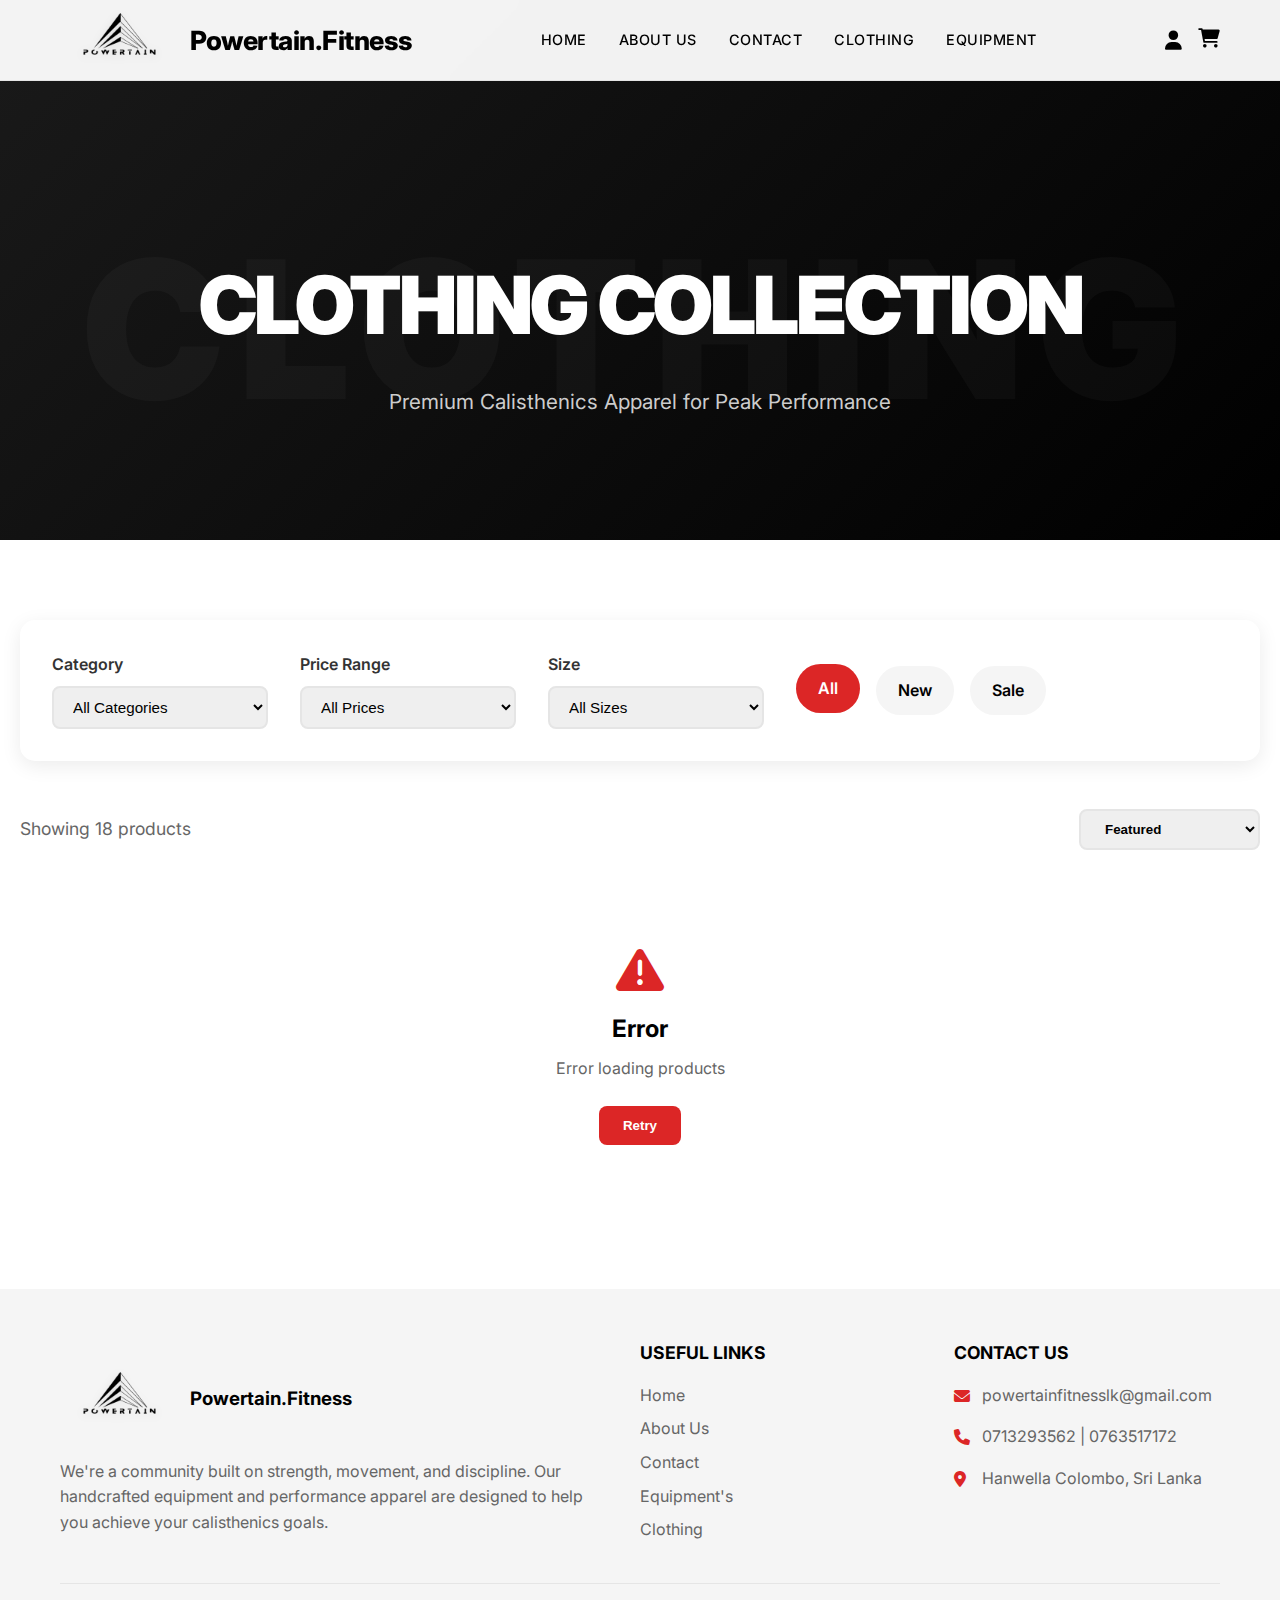
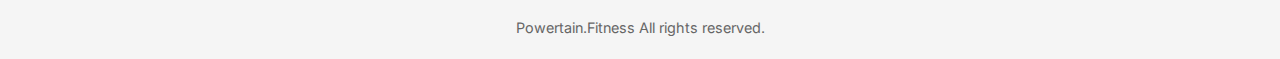
<file: clothing.html>
<!DOCTYPE html>
<html lang="en">
<head>
    <meta charset="UTF-8">
    <meta name="viewport" content="width=device-width, initial-scale=1.0">
    <title>Clothing - Powertain.Fitness</title>
    <link rel="stylesheet" href="CSS/styles.css">
    <link rel="stylesheet" href="CSS/clothing..css">
    <link href="https://fonts.googleapis.com/css2?family=Inter:wght@300;400;500;600;700;800;900&display=swap" rel="stylesheet">
    <link rel="stylesheet" href="https://cdnjs.cloudflare.com/ajax/libs/font-awesome/6.0.0/css/all.min.css">
</head>
<body>
    <!-- Navigation -->
    <nav class="navbar">
        <div class="nav-container">
            <div class="nav-logo">
                <img src="IMG/logo1.png" alt="Powertain.Fitness" class="nav-logo-img">
                <h2>Powertain.Fitness</h2>
            </div>
            <ul class="nav-menu">
                <li><a href="index.html">HOME</a></li>
                <li><a href="about.html">ABOUT US</a></li>
                <li><a href="contact.html">CONTACT</a></li>
                <li><a href="clothing.html" class="active">CLOTHING</a></li>
                <li><a href="equipment.html">EQUIPMENT</a></li>
            </ul>
            <div class="nav-icons">
                <i class="fas fa-user" id="openAuth"></i>
                <a href="cart.html" class="cart-icon-link">
                    <i class="fas fa-shopping-cart"></i>
                    <span class="cart-count" style="display: none;">0</span>
                </a>
            </div>
            <div class="nav-toggle">
                <span></span>
                <span></span>
                <span></span>
            </div>
        </div>
    </nav>

    <!-- Auth Modal -->
    <div id="authModal" class="auth-modal-overlay">
        <div class="auth-box">
            <button class="auth-close">&times;</button>
            <div class="auth-tabs">
                <button id="loginTab" class="tab active">Login</button>
                <button id="signupTab" class="tab">Signup</button>
            </div>
            <form id="loginForm" class="auth-form active">
                <h3>Welcome Back</h3>
                <input type="email" id="loginEmail" name="email" placeholder="Email" required>
                <input type="password" id="loginPassword" name="password" placeholder="Password" required>
                <button type="submit" class="btn btn-primary">Login</button>
                <p id="loginMsg"></p>
            </form>
            <form id="signupForm" class="auth-form">
                <h3>Create Account</h3>
                <input type="text" id="signupUsername" name="username" placeholder="Username" required>
                <input type="email" id="signupEmail" name="email" placeholder="Email" required>
                <input type="password" id="signupPassword" name="password" placeholder="Password" required>
                <input type="password" id="signupConfirm" placeholder="Confirm Password" required>
                <button type="submit" class="btn btn-primary">Signup</button>
                <p id="signupMsg"></p>
            </form>
        </div>
    </div>

    <!-- Hero -->
    <section class="clothing-hero">
        <div class="hero-content-clothing">
            <h1>CLOTHING COLLECTION</h1>
            <p>Premium Calisthenics Apparel for Peak Performance</p>
        </div>
    </section>

    <!-- Shop Container -->
    <div class="shop-container">
        <!-- Mobile Filter Toggle -->
        <button class="mobile-filter-toggle" id="mobileFilterToggle">
            <span><i class="fas fa-filter"></i>Filters</span>
            <i class="fas fa-chevron-down toggle-icon"></i>
        </button>

        <!-- Mobile Filter Panel -->
        <div class="filter-panel-mobile" id="filterPanelMobile">
            <div class="filter-group">
                <label>Category</label>
                <select id="categoryFilterMobile">
                    <option value="all">All Categories</option>
                    <option value="hoodies">Hoodies</option>
                    <option value="tshirts">T-Shirts</option>
                    <option value="tanks">Tank Tops</option>
                    <option value="shorts">Shorts</option>
                </select>
            </div>
            <div class="filter-group">
                <label>Price Range</label>
                <select id="priceFilterMobile">
                    <option value="all">All Prices</option>
                    <option value="low">Under RS.1500</option>
                    <option value="mid">RS.1500 - RS.2500</option>
                    <option value="high">Above RS.2500</option>
                </select>
            </div>
            <div class="filter-group">
                <label>Size</label>
                <select id="sizeFilterMobile">
                    <option value="all">All Sizes</option>
                    <option value="s">Small</option>
                    <option value="m">Medium</option>
                    <option value="l">Large</option>
                    <option value="xl">X-Large</option>
                </select>
            </div>
            <div class="filter-tags">
                <div class="filter-tag active" data-filter="all">All</div>
                <div class="filter-tag" data-filter="new">New</div>
                <div class="filter-tag" data-filter="sale">Sale</div>
            </div>
        </div>

        <!-- Desktop Filter Bar -->
        <div class="filter-bar">
            <div class="filter-group">
                <label>Category</label>
                <select id="categoryFilter">
                    <option value="all">All Categories</option>
                    <option value="hoodies">Hoodies</option>
                    <option value="tshirts">T-Shirts</option>
                    <option value="tanks">Tank Tops</option>
                    <option value="shorts">Shorts</option>
                </select>
            </div>
            <div class="filter-group">
                <label>Price Range</label>
                <select id="priceFilter">
                    <option value="all">All Prices</option>
                    <option value="low">Under RS.1500</option>
                    <option value="mid">RS.1500 - RS.2500</option>
                    <option value="high">Above RS.2500</option>
                </select>
            </div>
            <div class="filter-group">
                <label>Size</label>
                <select id="sizeFilter">
                    <option value="all">All Sizes</option>
                    <option value="s">Small</option>
                    <option value="m">Medium</option>
                    <option value="l">Large</option>
                    <option value="xl">X-Large</option>
                </select>
            </div>
            <div class="filter-tags">
                <div class="filter-tag active" data-filter="all">All</div>
                <div class="filter-tag" data-filter="new">New</div>
                <div class="filter-tag" data-filter="sale">Sale</div>
            </div>
        </div>

        <!-- Results Header -->
        <div class="results-header">
            <div class="results-count">Showing <span id="productCount">18</span> products</div>
            <div class="sort-dropdown">
                <select id="sortBy">
                    <option value="featured">Featured</option>
                    <option value="price-low">Price: Low to High</option>
                    <option value="price-high">Price: High to Low</option>
                    <option value="newest">Newest First</option>
                </select>
            </div>
        </div>

        <!-- Coming Soon Section (shows when no products) -->
        <div class="coming-soon-container" id="comingSoonSection" style="display: none;">
            <div class="coming-soon-content">
                <h2 class="coming-soon-title">Fitness Apparel Drops Soon</h2>
                <p class="coming-soon-subtitle">Premium athletic wear designed for champions</p>
                <div class="coming-soon-loader">
                    <span></span>
                    <span></span>
                    <span></span>
                </div>
            </div>
        </div>
        
        <!-- Products Grid -->
        <div class="products-grid-shop" id="productsGrid">
            <!-- Loading spinner -->
            <div id="loadingProducts" class="loading-products">
                <div class="spinner"></div>
                <p>Loading products...</p>
            </div>
            
            <!-- Products will be loaded dynamically -->
        </div>
    </div>

    <!-- Footer -->
    <footer class="footer">
        <div class="container">
            <div class="footer-content">
                <div class="footer-section">
                        <div class="nav-logo">
                        <img src="IMG/logo1.png" alt="Calisthenics.Co" class="nav-logo-img" width="120" height="120" loading="lazy">
                        <h3>Powertain.Fitness</h3>
                    </div>
                    <p>We're a community built on strength, movement, and discipline. Our handcrafted equipment and performance apparel are designed to help you achieve your calisthenics goals.</p>
                </div>
                <div class="footer-section">
                    <h4>USEFUL LINKS</h4>
                    <ul>
                        <li><a href="#home">Home</a></li>
                        <li><a href="#about">About Us</a></li>
                        <li><a href="#contact">Contact</a></li>
                        <li><a href="#equipment">Equipment's</a></li>
                        <li><a href="#products">Clothing</a></li>
                    </ul>
                </div>
                <div class="footer-section">
                    <h4>CONTACT US</h4>
                    <div class="contact-info">
                        <div class="contact-item">
                            <i class="fas fa-envelope"></i>
                            <span>powertainfitnesslk@gmail.com</span>
                        </div>
                        <div class="contact-item">
                            <i class="fas fa-phone"></i>
                            <span>0713293562 | 0763517172 </span>
                        </div>
                        <div class="contact-item">
                            <i class="fas fa-map-marker-alt"></i>
                            <span>Hanwella Colombo, Sri Lanka</span>
                        </div>
                    </div>
                </div>
            </div>
            <div class="footer-bottom">
                <p>Powertain.Fitness All rights reserved.</p>
            </div>
        </div>
    </footer>

    <script src="JS/Home.js"></script>
    <script src="JS/clothing.js"></script>
    <script src="JS/cart.js"></script>
</body>
</html>
</file>
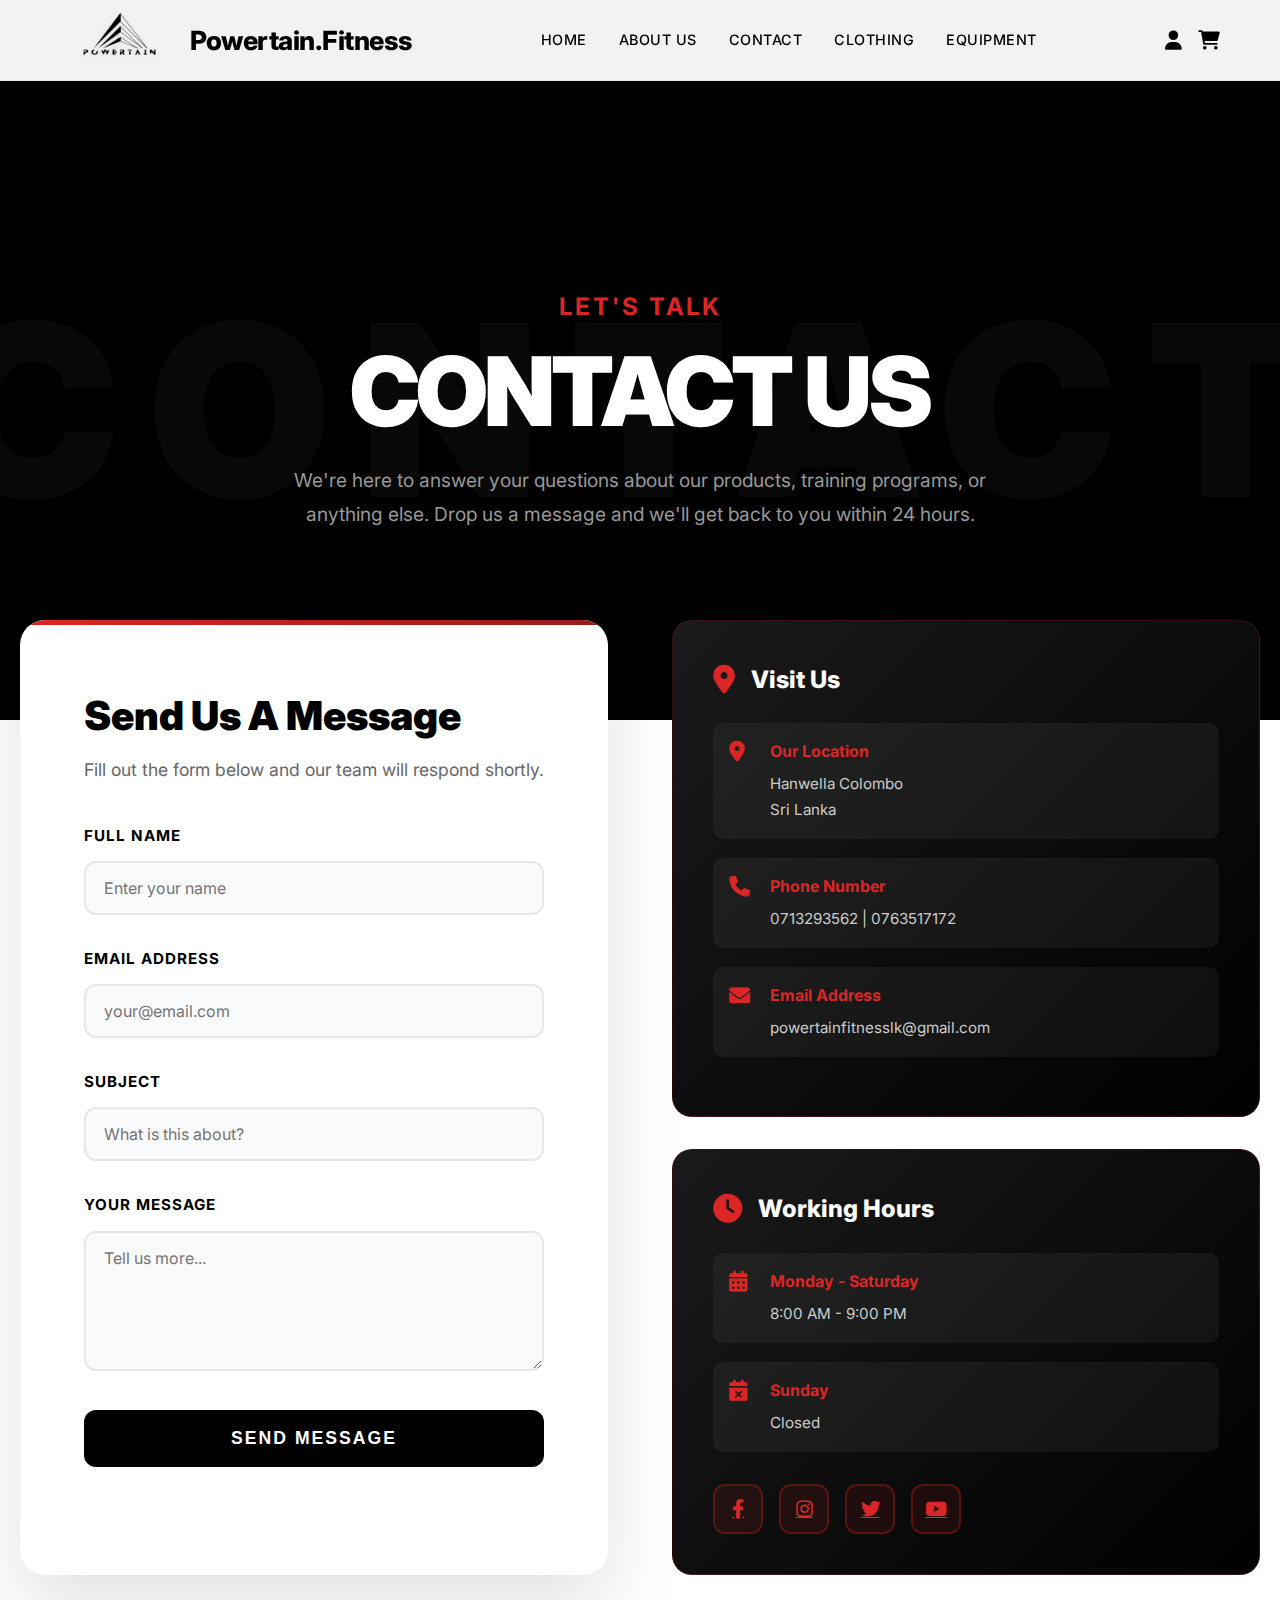
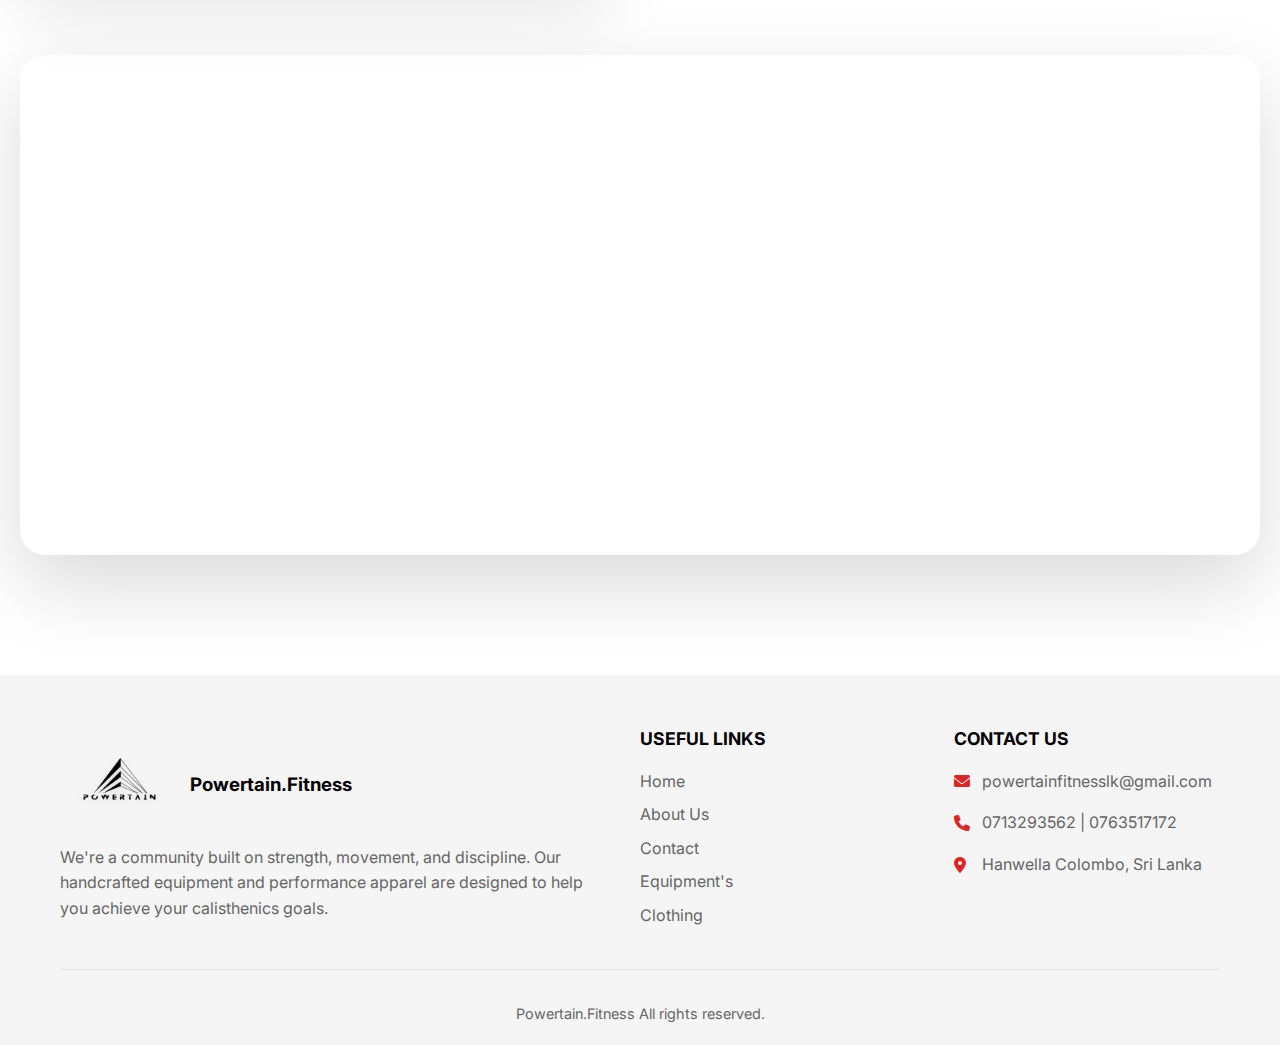
<file: contact.html>
<!DOCTYPE html>
<html lang="en">
<head>
    <meta charset="UTF-8">
    <meta name="viewport" content="width=device-width, initial-scale=1.0">
    <title>Contact Us - Powertain.Fitness</title>
    <link rel="stylesheet" href="CSS/styles.css">
    <link rel="stylesheet" href="CSS/contact.css">
    <link href="https://fonts.googleapis.com/css2?family=Inter:wght@300;400;500;600;700;800;900&display=swap" rel="stylesheet">
    <link rel="stylesheet" href="https://cdnjs.cloudflare.com/ajax/libs/font-awesome/6.0.0/css/all.min.css">
</head>
<body>
    <!-- Navigation -->
    <nav class="navbar">
        <div class="nav-container">
            <div class="nav-logo">
                <img src="IMG/logo1.png" alt="Powertain.Fitness" class="nav-logo-img">
                <h2>Powertain.Fitness</h2>
            </div>
            <ul class="nav-menu">
                <li><a href="index.html">HOME</a></li>
                <li><a href="about.html">ABOUT US</a></li>
                <li><a href="contact.html" class="active">CONTACT</a></li>
                <li><a href="clothing.html">CLOTHING</a></li>
                <li><a href="equipment.html">EQUIPMENT</a></li>
            </ul>
            <div class="nav-icons">
                <i class="fas fa-user" id="openAuth"></i>
                <i class="fas fa-shopping-cart"></i>
            </div>
            <div class="nav-toggle">
                <span></span>
                <span></span>
                <span></span>
            </div>
        </div>
    </nav>

    <!-- Auth Modal -->
    <div id="authModal" class="auth-modal-overlay">
        <div class="auth-box">
            <button class="auth-close">&times;</button>
            <div class="auth-tabs">
                <button id="loginTab" class="tab active">Login</button>
                <button id="signupTab" class="tab">Signup</button>
            </div>
            <form id="loginForm" class="auth-form active">
                <h3>Welcome Back</h3>
                <input type="email" id="loginEmail" name="email" placeholder="Email" required>
                <input type="password" id="loginPassword" name="password" placeholder="Password" required>
                <button type="submit" class="btn btn-primary">Login</button>
                <p id="loginMsg"></p>
            </form>
            <form id="signupForm" class="auth-form">
                <h3>Create Account</h3>
                <input type="text" id="signupUsername" name="username" placeholder="Username" required>
                <input type="email" id="signupEmail" name="email" placeholder="Email" required>
                <input type="password" id="signupPassword" name="password" placeholder="Password" required>
                <input type="password" id="signupConfirm" placeholder="Confirm Password" required>
                <button type="submit" class="btn btn-primary">Signup</button>
                <p id="signupMsg"></p>
            </form>
        </div>
    </div>

    <!-- Hero Section -->
    <section class="contact-page-hero">
        <div class="contact-hero-content">
            <div class="subtitle">Let's Talk</div>
            <h1>CONTACT US</h1>
            <p>We're here to answer your questions about our products, training programs, or anything else. Drop us a message and we'll get back to you within 24 hours.</p>
        </div>
    </section>

    <!-- Contact Content -->
    <div class="contact-container">
        <div class="contact-main-grid">
            <!-- Form Section -->
            <div class="contact-form-section">
                <h2>Send Us A Message</h2>
                <p class="form-subtitle">Fill out the form below and our team will respond shortly.</p>
                <form id="contactForm">
                    <div class="form-row">
                        <label for="name">Full Name</label>
                        <input type="text" id="name" name="name" placeholder="Enter your name" required>
                    </div>
                    <div class="form-row">
                        <label for="email">Email Address</label>
                        <input type="email" id="email" name="email" placeholder="your@email.com" required>
                    </div>
                    <div class="form-row">
                        <label for="subject">Subject</label>
                        <input type="text" id="subject" name="subject" placeholder="What is this about?" required>
                    </div>
                    <div class="form-row">
                        <label for="message">Your Message</label>
                        <textarea id="message" name="message" placeholder="Tell us more..." required></textarea>
                    </div>
                    <button type="submit" class="submit-btn">Send Message</button>
                </form>
            </div>

            <!-- Info Section -->
            <div class="contact-info-section">
                <!-- Contact Details Card -->
                <div class="info-card">
                    <h3><i class="fas fa-map-marker-alt"></i> Visit Us</h3>
                    <div class="info-detail">
                        <i class="fas fa-location-dot"></i>
                        <div>
                            <h4>Our Location</h4>
                            <p>Hanwella Colombo<br>Sri Lanka</p>
                        </div>
                    </div>
                    <div class="info-detail">
                        <i class="fas fa-phone"></i>
                        <div>
                            <h4>Phone Number</h4>
                            <p>0713293562 | 0763517172</p>
                        </div>
                    </div>
                    <div class="info-detail">
                        <i class="fas fa-envelope"></i>
                        <div>
                            <h4>Email Address</h4>
                            <p>powertainfitnesslk@gmail.com</p>
                        </div>
                    </div>
                </div>

                <!-- Hours Card -->
                <div class="info-card">
                    <h3><i class="fas fa-clock"></i> Working Hours</h3>
                    <div class="info-detail">
                        <i class="fas fa-calendar-days"></i>
                        <div>
                            <h4>Monday - Saturday</h4>
                            <p>8:00 AM - 9:00 PM</p>
                        </div>
                    </div>
                    <div class="info-detail">
                        <i class="fas fa-calendar-xmark"></i>
                        <div>
                            <h4>Sunday</h4>
                            <p>Closed</p>
                        </div>
                    </div>
                    <div class="social-links">
                        <a href="#" aria-label="Facebook"><i class="fab fa-facebook-f"></i></a>
                        <a href="#" aria-label="Instagram"><i class="fab fa-instagram"></i></a>
                        <a href="#" aria-label="Twitter"><i class="fab fa-twitter"></i></a>
                        <a href="#" aria-label="YouTube"><i class="fab fa-youtube"></i></a>
                    </div>
                </div>
            </div>
        </div>

        <!-- Map Section -->
        <div class="map-container">
            <iframe src="https://www.google.com/maps/embed?pb=!1m18!1m12!1m3!1d126743.89854264103!2d79.77380279999999!3d6.921837099999999!2m3!1f0!2f0!3f0!3m2!1i1024!2i768!4f13.1!3m3!1m2!1s0x3ae253d10f7a7003%3A0x320b2e4d32d3838d!2sColombo%2C%20Sri%20Lanka!5e0!3m2!1sen!2sus!4v1699999999999!5m2!1sen!2sus" allowfullscreen="" loading="lazy" title="Powertain.Fitness Location"></iframe>
        </div>
    </div>

   <!-- Footer -->
    <footer class="footer">
        <div class="container">
            <div class="footer-content">
                <div class="footer-section">
                        <div class="nav-logo">
                        <img src="IMG/logo1.png" alt="Calisthenics.Co" class="nav-logo-img">
                        <h3>Powertain.Fitness</h3>
                    </div>
                    <p>We're a community built on strength, movement, and discipline. Our handcrafted equipment and performance apparel are designed to help you achieve your calisthenics goals.</p>
                </div>
                <div class="footer-section">
                    <h4>USEFUL LINKS</h4>
                    <ul>
                        <li><a href="index.html">Home</a></li>
                        <li><a href="about.html">About Us</a></li>
                        <li><a href="contact.html">Contact</a></li>
                        <li><a href="equipment.html">Equipment's</a></li>
                        <li><a href="product.html">Clothing</a></li>
                    </ul>
                </div>
                <div class="footer-section">
                    <h4>CONTACT US</h4>
                    <div class="contact-info">
                        <div class="contact-item">
                            <i class="fas fa-envelope"></i>
                            <span>powertainfitnesslk@gmail.com</span>
                        </div>
                        <div class="contact-item">
                            <i class="fas fa-phone"></i>
                            <span>0713293562 | 0763517172 </span>
                        </div>
                        <div class="contact-item">
                            <i class="fas fa-map-marker-alt"></i>
                            <span>Hanwella Colombo, Sri Lanka</span>
                        </div>
                    </div>
                </div>
            </div>
            <div class="footer-bottom">
                <p>Powertain.Fitness All rights reserved.</p>
            </div>
        </div>
    </footer>

    <script src="JS/Home.js"></script>
    <script>
        document.getElementById('contactForm').addEventListener('submit', function(e) {
            e.preventDefault();
            alert('Message sent successfully! We\'ll get back to you soon.');
            this.reset();
        });
    </script>
</body>
</html>
</file>
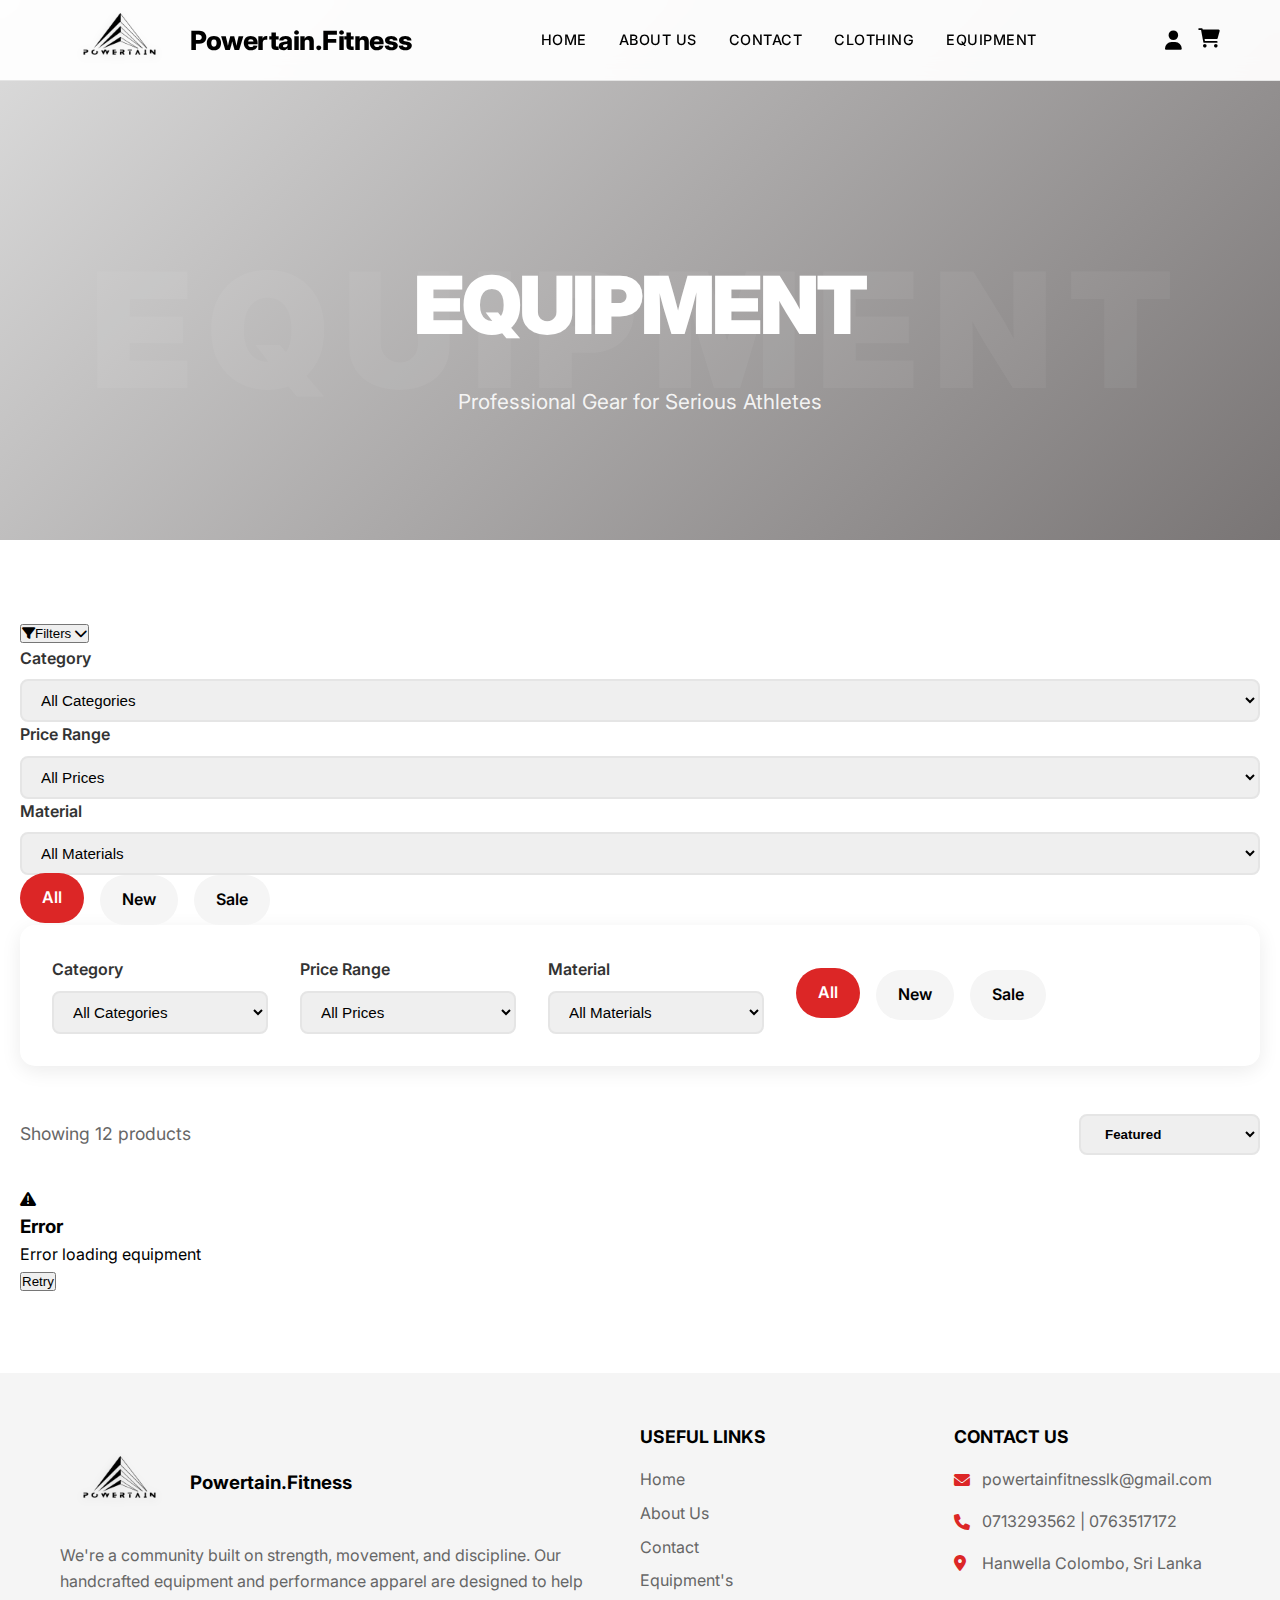
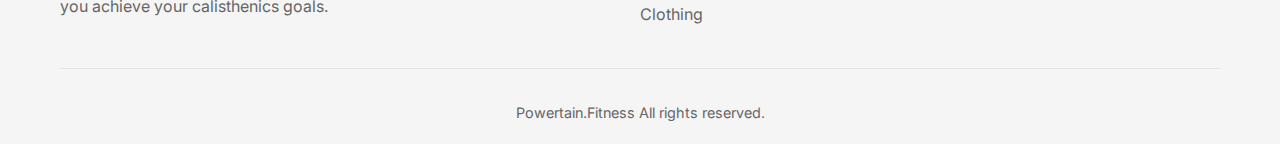
<file: equipment.html>
<!DOCTYPE html>
<html lang="en">
<head>
    <meta charset="UTF-8">
    <meta name="viewport" content="width=device-width, initial-scale=1.0">
    <title>Equipment - Powertain.Fitness</title>
    <link rel="stylesheet" href="CSS/styles.css">
     <link rel="stylesheet" href="CSS/equipment.css">
    <link href="https://fonts.googleapis.com/css2?family=Inter:wght@300;400;500;600;700;800;900&display=swap" rel="stylesheet">
    <link rel="stylesheet" href="https://cdnjs.cloudflare.com/ajax/libs/font-awesome/6.0.0/css/all.min.css">
</head>
<body>
    <!-- Navigation -->
    <nav class="navbar">
        <div class="nav-container">
            <div class="nav-logo">
                <img src="IMG/logo1.png" alt="Powertain.Fitness" class="nav-logo-img">
                <h2>Powertain.Fitness</h2>
            </div>
            <ul class="nav-menu">
                <li><a href="index.html">HOME</a></li>
                <li><a href="about.html">ABOUT US</a></li>
                <li><a href="contact.html">CONTACT</a></li>
                <li><a href="clothing.html">CLOTHING</a></li>
                <li><a href="equipment.html" class="active">EQUIPMENT</a></li>
            </ul>
            <div class="nav-icons">
                <i class="fas fa-user" id="openAuth"></i>
                <a href="cart.html" class="cart-icon-link">
                    <i class="fas fa-shopping-cart"></i>
                    <span class="cart-count" style="display: none;">0</span>
                </a>
            </div>
            <div class="nav-toggle">
                <span></span>
                <span></span>
                <span></span>
            </div>
        </div>
    </nav>

    <!-- Auth Modal -->
    <div id="authModal" class="auth-modal-overlay">
        <div class="auth-box">
            <button class="auth-close">&times;</button>
            <div class="auth-tabs">
                <button id="loginTab" class="tab active">Login</button>
                <button id="signupTab" class="tab">Signup</button>
            </div>
            <form id="loginForm" class="auth-form active">
                <h3>Welcome Back</h3>
                <input type="email" id="loginEmail" name="email" placeholder="Email" required>
                <input type="password" id="loginPassword" name="password" placeholder="Password" required>
                <button type="submit" class="btn btn-primary">Login</button>
                <p id="loginMsg"></p>
            </form>
            <form id="signupForm" class="auth-form">
                <h3>Create Account</h3>
                <input type="text" id="signupUsername" name="username" placeholder="Username" required>
                <input type="email" id="signupEmail" name="email" placeholder="Email" required>
                <input type="password" id="signupPassword" name="password" placeholder="Password" required>
                <input type="password" id="signupConfirm" placeholder="Confirm Password" required>
                <button type="submit" class="btn btn-primary">Signup</button>
                <p id="signupMsg"></p>
            </form>
        </div>
    </div>

    <!-- Hero -->
    <section class="equipment-hero">
        <div class="hero-content-equipment">
            <h1>EQUIPMENT</h1>
            <p>Professional Gear for Serious Athletes</p>
        </div>
    </section>

    <!-- Shop Container -->
    <div class="shop-container">
        <!-- Mobile Filter Toggle -->
        <button class="mobile-filter-toggle" id="mobileFilterToggle">
            <span><i class="fas fa-filter"></i>Filters</span>
            <i class="fas fa-chevron-down toggle-icon"></i>
        </button>

        <!-- Mobile Filter Panel -->
        <div class="filter-panel-mobile" id="filterPanelMobile">
            <div class="filter-group">
                <label>Category</label>
                <select id="categoryFilterMobile">
                    <option value="all">All Categories</option>
                    <option value="weights">Weights</option>
                    <option value="resistance">Resistance Bands</option>
                    <option value="mat">Exercise Mats</option>
                    <option value="gym equipments">Gym Equipments</option>
                    <option value="Parallettes">Parallettes</option>
                    <option value="pull-up bar">Pull-Up Bars</option>
                    <option value="dip-bars">Dip-Bars</option>
                    <option value="dip belt">Dip Belt</option>
                    <option value="protective gear">Protective Gear</option>
                </select>
            </div>
            <div class="filter-group">
                <label>Price Range</label>
                <select id="priceFilterMobile">
                    <option value="all">All Prices</option>
                    <option value="low">Under RS.2000</option>
                    <option value="mid">RS.2000 - RS.4000</option>
                    <option value="high">Above RS.4000</option>
                </select>
            </div>
            <div class="filter-group">
                <label>Material</label>
                <select id="materialFilterMobile">
                    <option value="all">All Materials</option>
                    <option value="steel">Steel</option>
                    <option value="wood">Wood</option>
                    <option value="rubber">Rubber</option>
                </select>
            </div>
            <div class="filter-tags">
                <div class="filter-tag active" data-filter="all">All</div>
                <div class="filter-tag" data-filter="new">New</div>
                <div class="filter-tag" data-filter="sale">Sale</div>
            </div>
        </div>

        <!-- Desktop Filter Bar -->
        <div class="filter-bar">
            <div class="filter-group">
                <label>Category</label>
                <select id="categoryFilter">
                    <option value="all">All Categories</option>
                    <option value="weights">Weights</option>
                    <option value="resistance">Resistance Bands</option>
                    <option value="mat">Exercise Mats</option>
                    <option value="gym equipments">Gym Equipments</option>
                    <option value="Parallettes">Parallettes</option>
                    <option value="pull-up bar">Pull-Up Bars</option>
                    <option value="dip-bars">Dip-Bars</option>
                    <option value="dip belt">Dip Belt</option>
                    <option value="protective gear">Protective Gear</option>
                </select>
            </div>
            <div class="filter-group">
                <label>Price Range</label>
                <select id="priceFilter">
                    <option value="all">All Prices</option>
                    <option value="low">Under RS.2000</option>
                    <option value="mid">RS.2000 - RS.4000</option>
                    <option value="high">Above RS.4000</option>
                </select>
            </div>
            <div class="filter-group">
                <label>Material</label>
                <select id="materialFilter">
                    <option value="all">All Materials</option>
                    <option value="steel">Steel</option>
                    <option value="wood">Wood</option>
                    <option value="rubber">Rubber</option>
                </select>
            </div>
            <div class="filter-tags">
                <div class="filter-tag active" data-filter="all">All</div>
                <div class="filter-tag" data-filter="new">New</div>
                <div class="filter-tag" data-filter="sale">Sale</div>
            </div>
        </div>

        <!-- Results Header -->
        <div class="results-header">
            <div class="results-count">Showing <span id="productCount">12</span> products</div>
            <div class="sort-dropdown">
                <select id="sortBy">
                    <option value="featured">Featured</option>
                    <option value="price-low">Price: Low to High</option>
                    <option value="price-high">Price: High to Low</option>
                    <option value="newest">Newest First</option>
                </select>
            </div>
        </div>

        <!-- Products Grid -->
        <div class="products-grid-shop" id="productsGrid">
            <!-- Loading spinner -->
            <div id="loadingProducts" class="loading-products">
                <div class="spinner"></div>
                <p>Loading equipment...</p>
            </div>
            
            <!-- Products will be loaded dynamically -->
        </div>
    </div>

   <!-- Footer -->
    <footer class="footer">
        <div class="container">
            <div class="footer-content">
                <div class="footer-section">
                        <div class="nav-logo">
                        <img src="IMG/logo1.png" alt="Calisthenics.Co" class="nav-logo-img" width="120" height="120" loading="lazy">
                        <h3>Powertain.Fitness</h3>
                    </div>
                    <p>We're a community built on strength, movement, and discipline. Our handcrafted equipment and performance apparel are designed to help you achieve your calisthenics goals.</p>
                </div>
                <div class="footer-section">
                    <h4>USEFUL LINKS</h4>
                    <ul>
                        <li><a href="#home">Home</a></li>
                        <li><a href="#about">About Us</a></li>
                        <li><a href="#contact">Contact</a></li>
                        <li><a href="#equipment">Equipment's</a></li>
                        <li><a href="#products">Clothing</a></li>
                    </ul>
                </div>
                <div class="footer-section">
                    <h4>CONTACT US</h4>
                    <div class="contact-info">
                        <div class="contact-item">
                            <i class="fas fa-envelope"></i>
                            <span>powertainfitnesslk@gmail.com</span>
                        </div>
                        <div class="contact-item">
                            <i class="fas fa-phone"></i>
                            <span>0713293562 | 0763517172 </span>
                        </div>
                        <div class="contact-item">
                            <i class="fas fa-map-marker-alt"></i>
                            <span>Hanwella Colombo, Sri Lanka</span>
                        </div>
                    </div>
                </div>
            </div>
            <div class="footer-bottom">
                <p>Powertain.Fitness All rights reserved.</p>
            </div>
        </div>
    </footer>

    <script src="JS/cart.js"></script>
    <script src="JS/Home.js"></script>
    <script src="JS/equipment.js"></script>
</body>
</html>
</file>
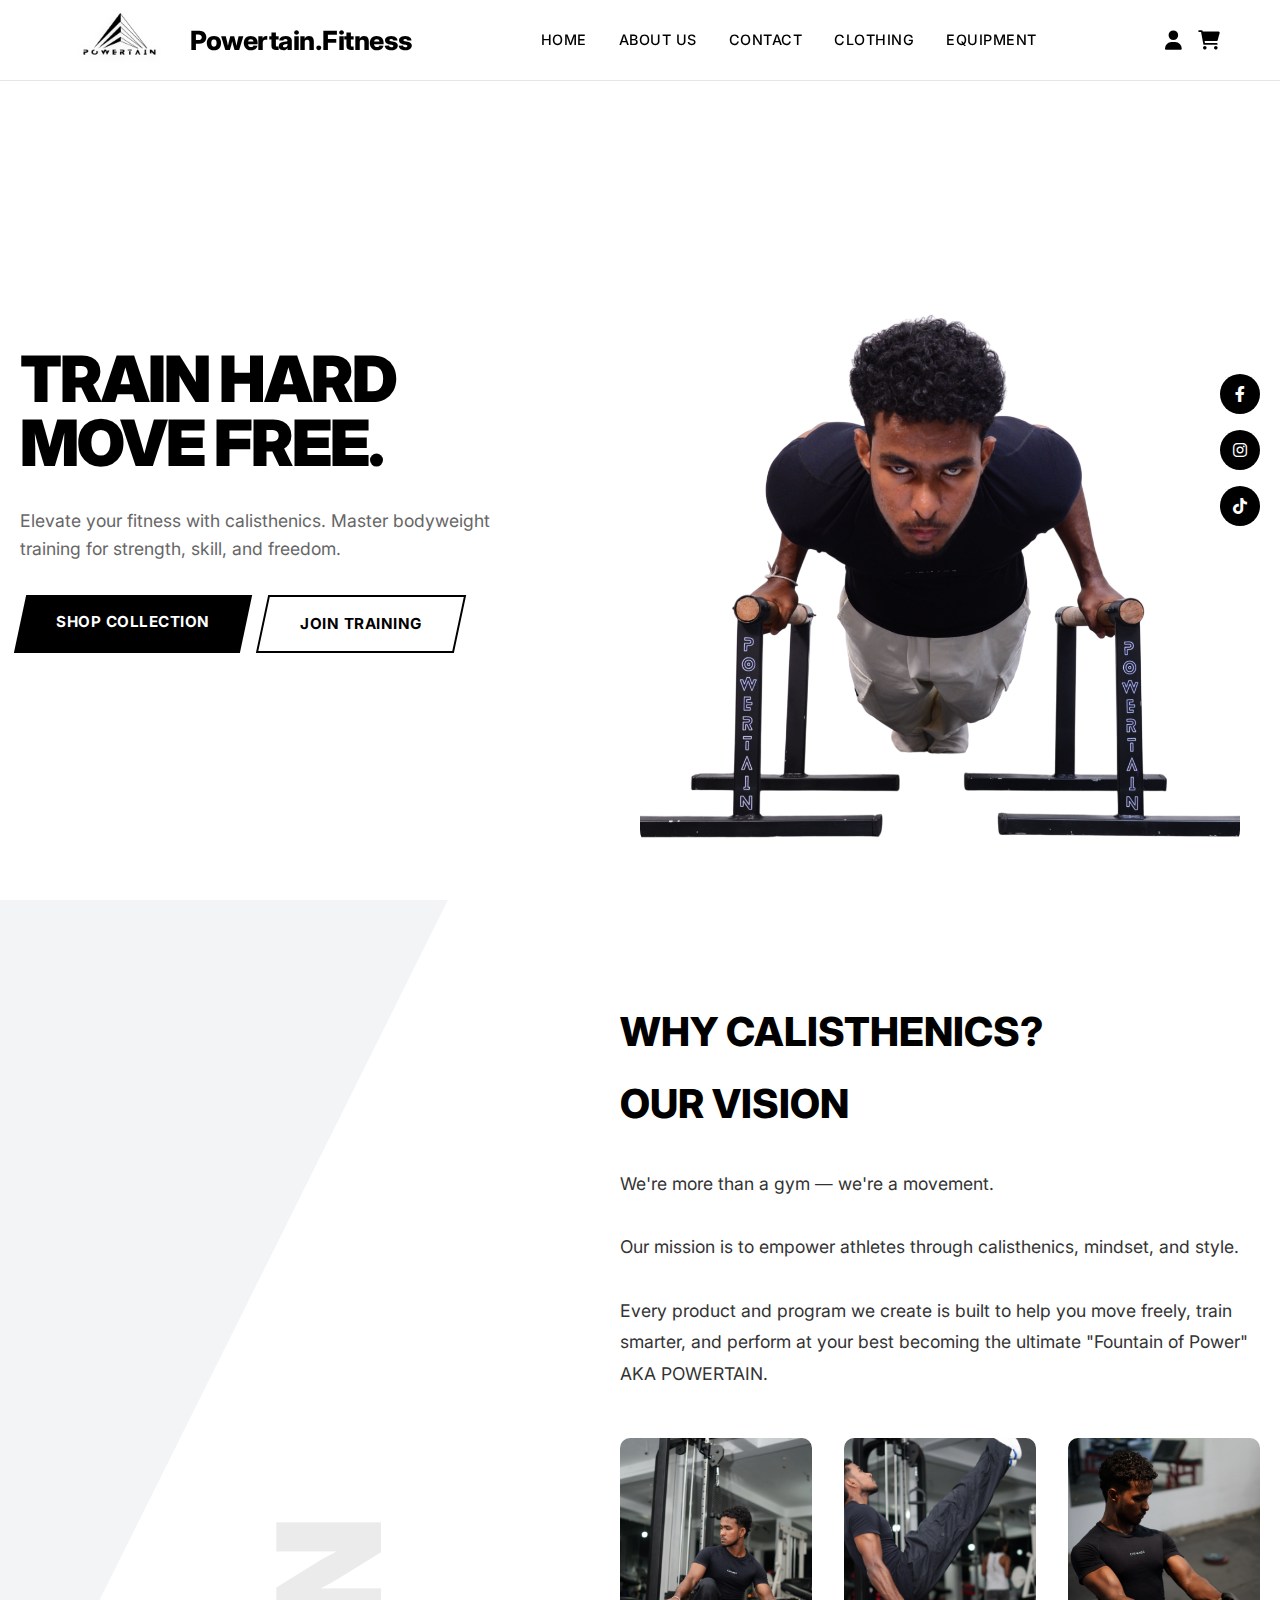
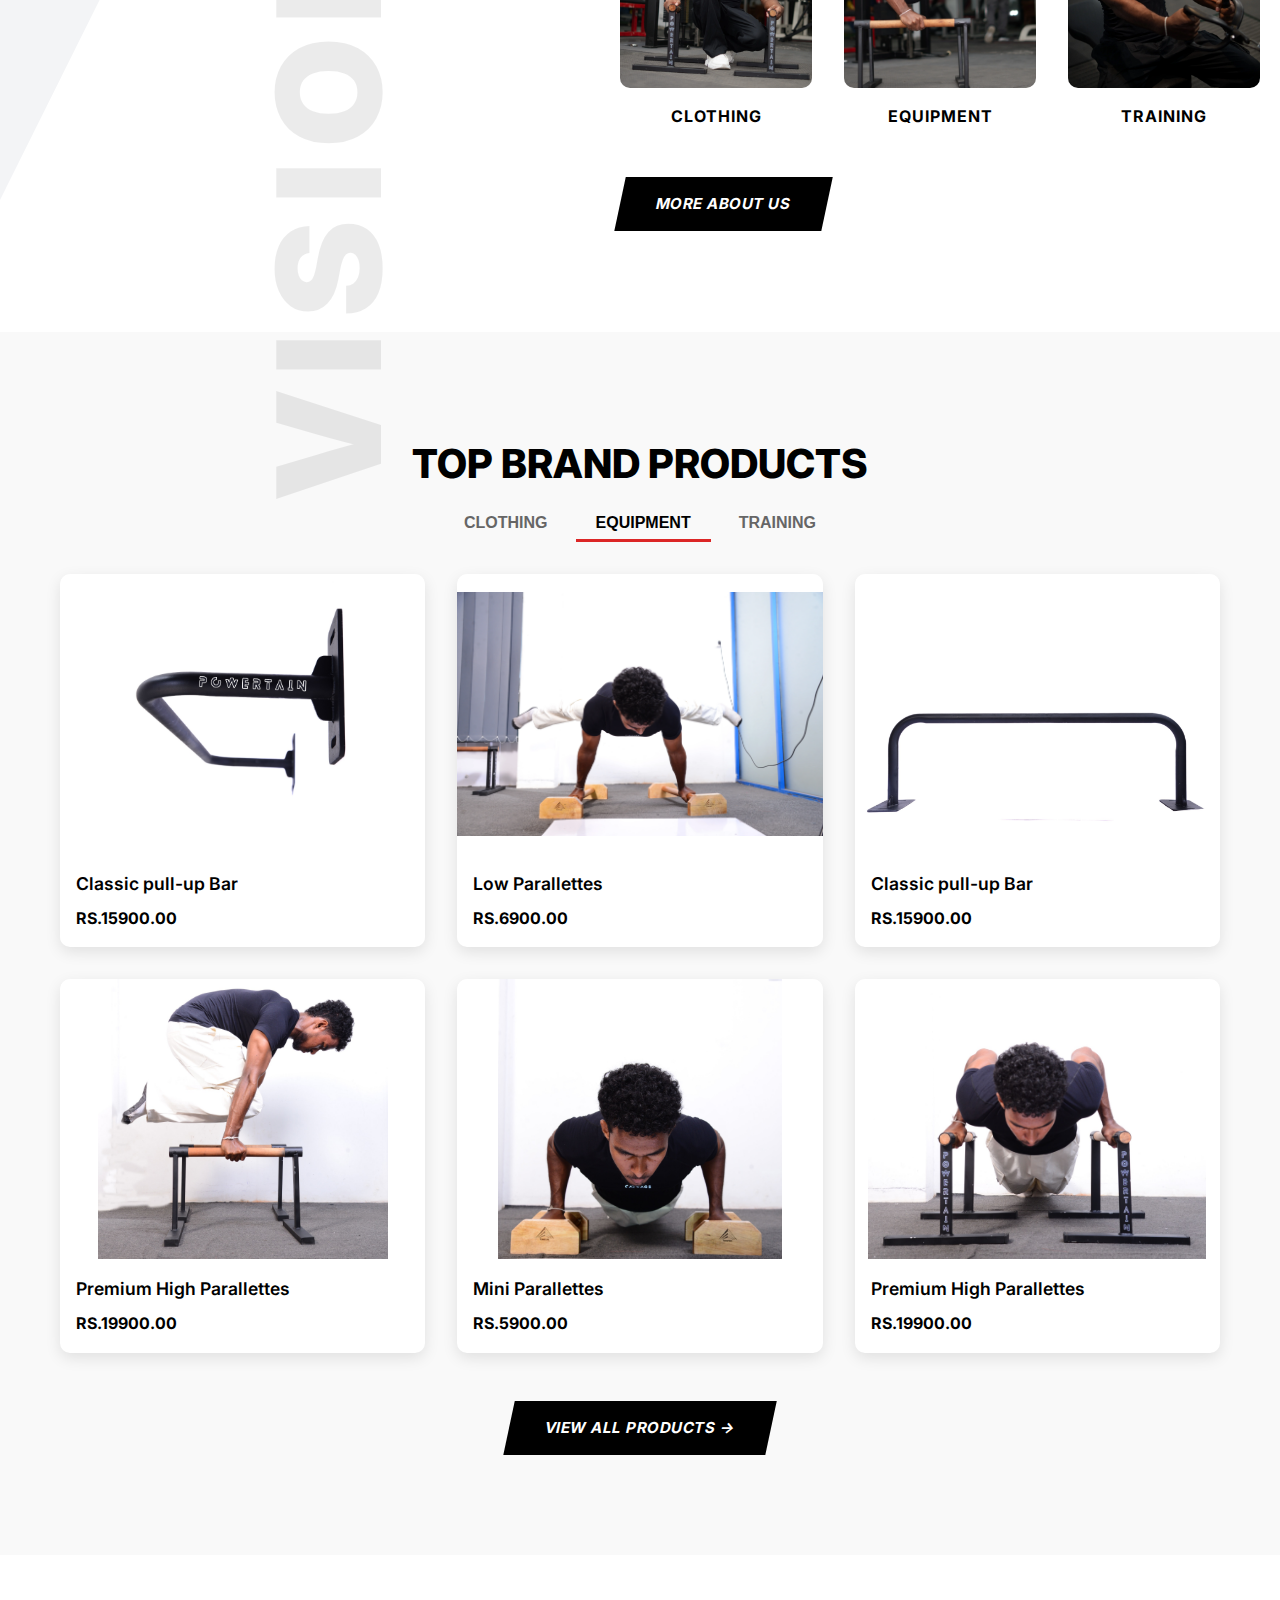
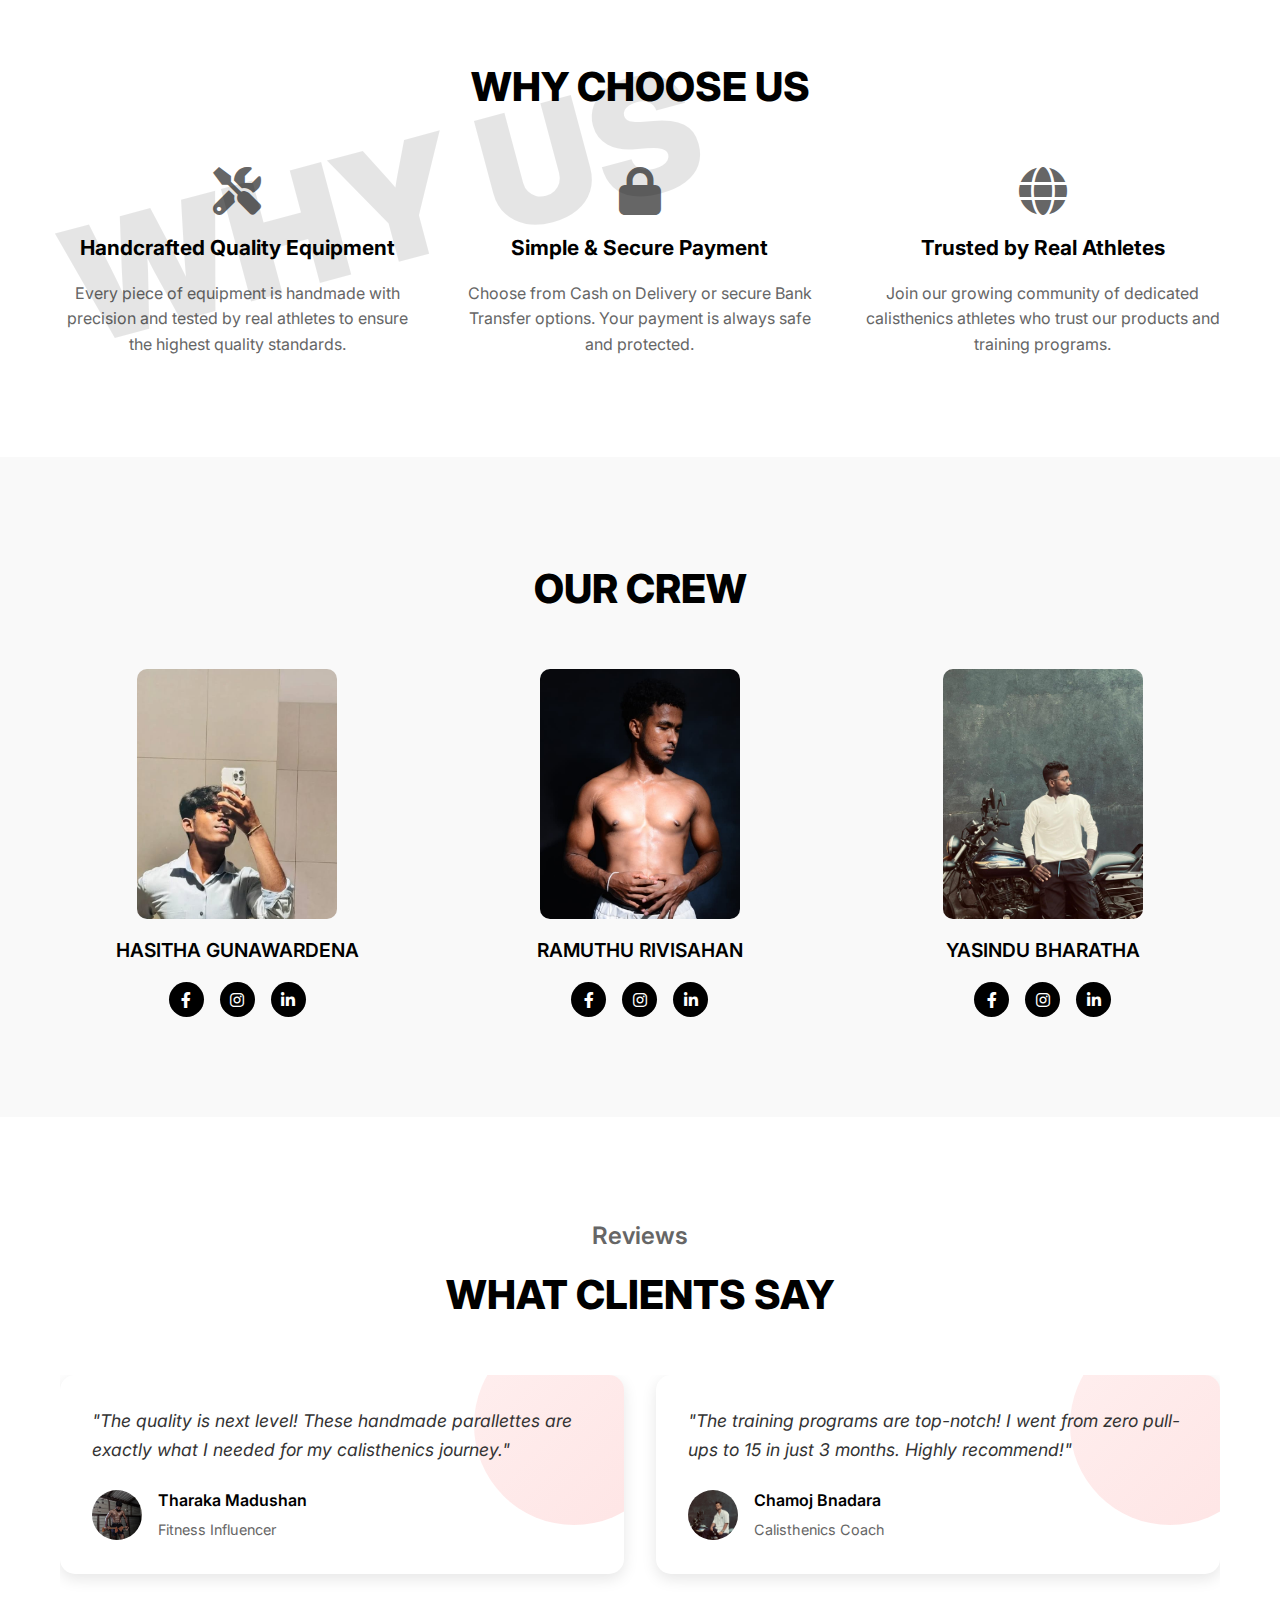
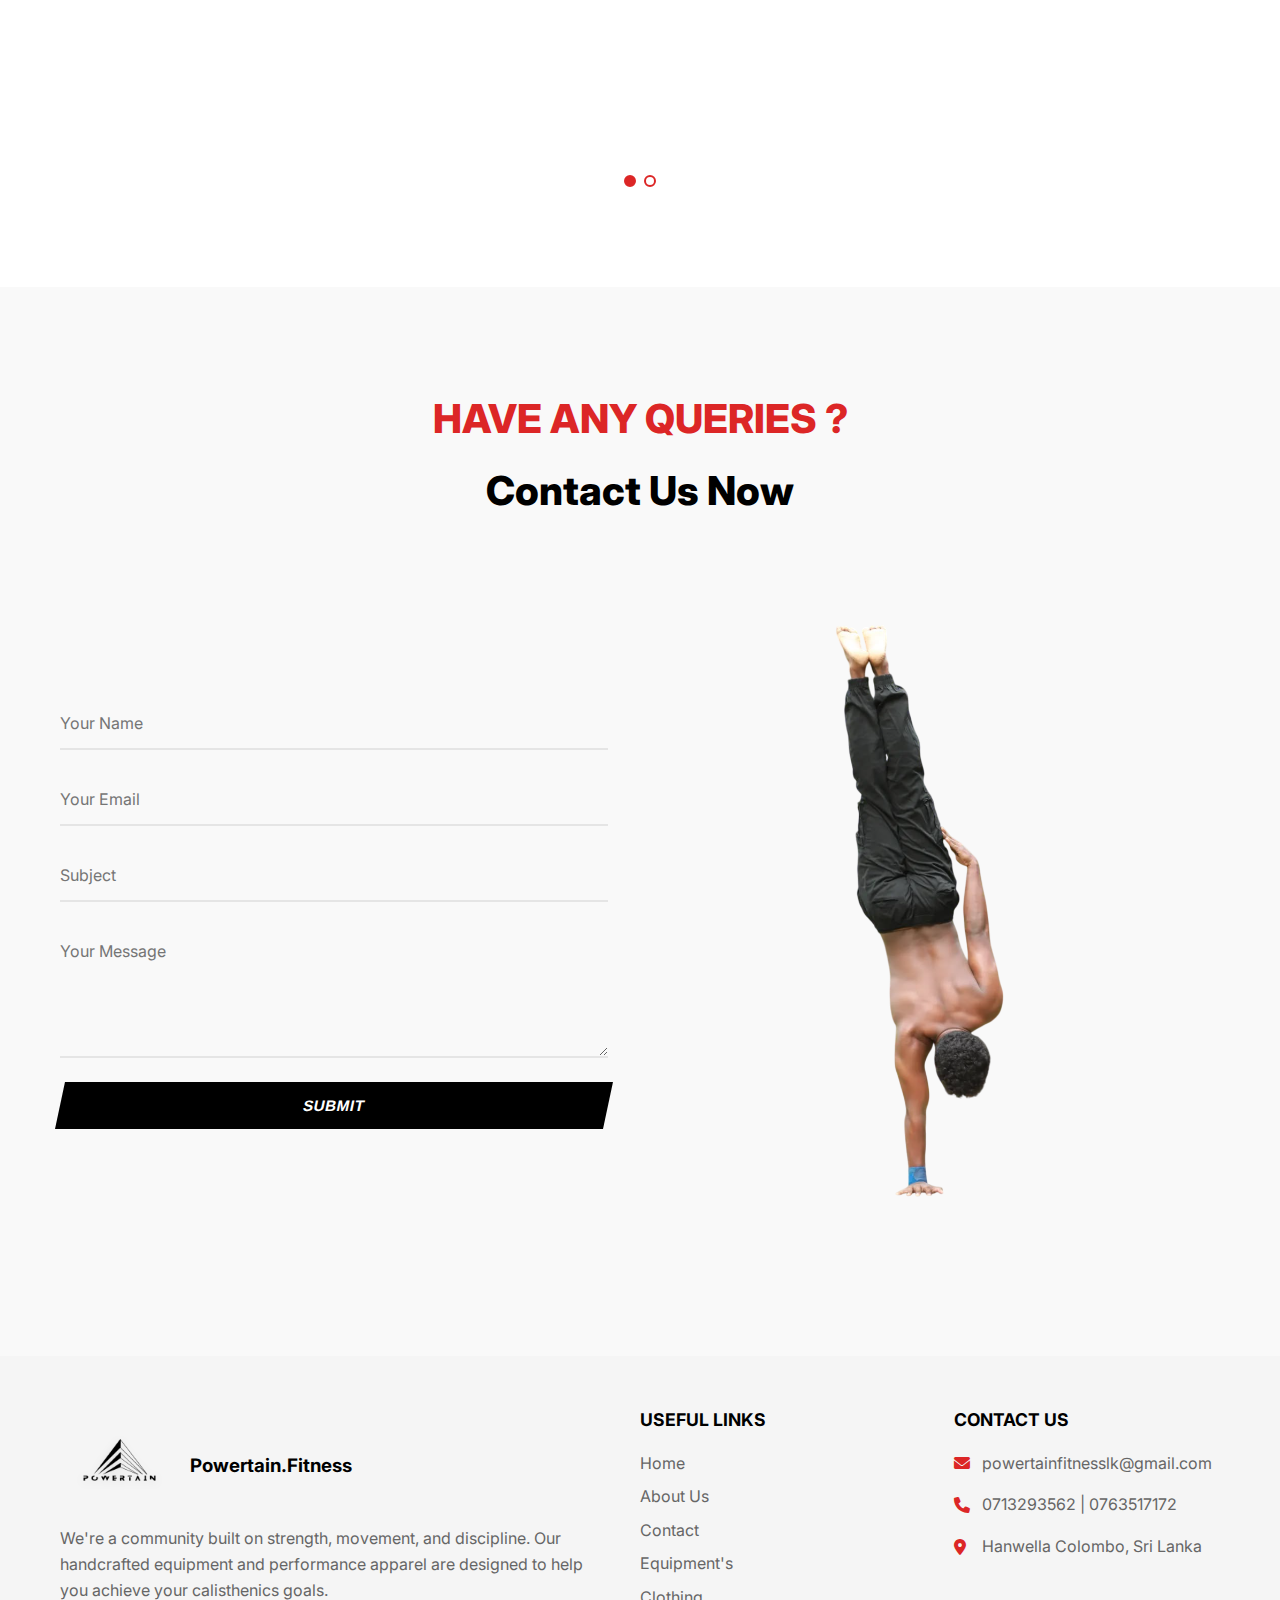
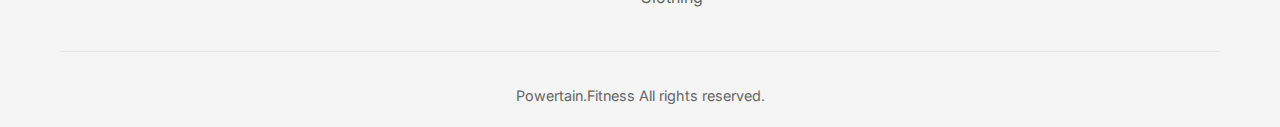
<file: my-orders.html>
<!DOCTYPE html>
<html lang="en">
<head>
    <meta charset="UTF-8">
    <meta name="viewport" content="width=device-width, initial-scale=1.0">
    <title>My Orders - Powertain.Fitness</title>
    <link rel="stylesheet" href="CSS/styles.css">
    <link rel="stylesheet" href="CSS/myorder.css">
    <link rel="stylesheet" href="https://cdnjs.cloudflare.com/ajax/libs/font-awesome/6.4.0/css/all.min.css">
</head>
<body>
    <!-- Navigation -->
    <nav class="navbar">
        <div class="nav-container">
            <div class="nav-logo">
                <img src="IMG/logo1.png" alt="Powertain.Fitness" class="nav-logo-img">
                <h2>Powertain.Fitness</h2>
            </div>
            <ul class="nav-menu">
                <li><a href="index.html">HOME</a></li>
                <li><a href="about.html">ABOUT US</a></li>
                <li><a href="contact.html">CONTACT</a></li>
                <li><a href="clothing.html" class="active">CLOTHING</a></li>
                <li><a href="equipment.html">EQUIPMENT</a></li>
            </ul>
            <div class="nav-icons">
                <i class="fas fa-user" id="openAuth"></i>
                <a href="cart.html" class="cart-icon-link">
                    <i class="fas fa-shopping-cart"></i>
                    <span class="cart-count" style="display: none;">0</span>
                </a>
            </div>
            <div class="nav-toggle">
                <span></span>
                <span></span>
                <span></span>
            </div>
        </div>
    </nav>

    <div class="orders-container">
        <div class="page-header">
            <h1>My Orders</h1>
            <button id="refreshBtn" class="refresh-btn" onclick="refreshOrders()" title="Refresh orders">
                <i class="fas fa-sync-alt"></i> Refresh
            </button>
        </div>
        <div id="ordersContent"></div>
        <div id="emptyOrders" class="empty-orders" style="display: none;">
            <i class="fas fa-shopping-bag"></i>
            <h2>No Orders Yet</h2>
            <p>Start shopping to place your first order!</p>
        </div>
    </div>
    <!-- Footer -->
    <footer class="footer">
        <div class="container">
            <div class="footer-content">
                <div class="footer-section">
                        <div class="nav-logo">
                        <img src="IMG/logo1.png" alt="Calisthenics.Co" class="nav-logo-img" width="120" height="120" loading="lazy">
                        <h3>Powertain.Fitness</h3>
                    </div>
                    <p>We're a community built on strength, movement, and discipline. Our handcrafted equipment and performance apparel are designed to help you achieve your calisthenics goals.</p>
                </div>
                <div class="footer-section">
                    <h4>USEFUL LINKS</h4>
                    <ul>
                        <li><a href="#home">Home</a></li>
                        <li><a href="#about">About Us</a></li>
                        <li><a href="#contact">Contact</a></li>
                        <li><a href="#equipment">Equipment's</a></li>
                        <li><a href="#products">Clothing</a></li>
                    </ul>
                </div>
                <div class="footer-section">
                    <h4>CONTACT US</h4>
                    <div class="contact-info">
                        <div class="contact-item">
                            <i class="fas fa-envelope"></i>
                            <span>powertainfitnesslk@gmail.com</span>
                        </div>
                        <div class="contact-item">
                            <i class="fas fa-phone"></i>
                            <span>0713293562 | 0763517172 </span>
                        </div>
                        <div class="contact-item">
                            <i class="fas fa-map-marker-alt"></i>
                            <span>Hanwella Colombo, Sri Lanka</span>
                        </div>
                    </div>
                </div>
            </div>
            <div class="footer-bottom">
                <p>Powertain.Fitness All rights reserved.</p>
            </div>
        </div>
    </footer>
    
    <script src="JS/cart.js"></script>
    <script src="JS/myorder.js"></script>
</body>
</html>
</file>
<file: CSS/admin.css>
* {
    margin: 0;
    padding: 0;
    box-sizing: border-box;
}

:root {
    --primary: #dc2626;
    --primary-dark: #991b1b;
    --sidebar-bg: #1a1a1a;
    --sidebar-hover: #2a2a2a;
    --main-bg: #f5f7fa;
    --card-bg: #ffffff;
    --text-primary: #1f2937;
    --text-secondary: #6b7280;
    --border-color: #e5e7eb;
    --success: #10b981;
    --warning: #f59e0b;
    --danger: #ef4444;
    --info: #3b82f6;
}

body {
    font-family: 'Inter', sans-serif;
    background: var(--main-bg);
    color: var(--text-primary);
    display: flex;
    min-height: 100vh;
    overflow-x: hidden;
}

/* Sidebar */
.sidebar {
    width: 280px;
    background: var(--sidebar-bg);
    color: white;
    display: flex;
    flex-direction: column;
    position: fixed;
    left: 0;
    top: 0;
    height: 100vh;
    z-index: 1000;
    transition: transform 0.3s ease;
}

.sidebar-header {
    padding: 2rem 1.5rem;
    border-bottom: 1px solid rgba(255, 255, 255, 0.1);
}

.sidebar .logo {
    display: flex;
    align-items: center;
    gap: 1rem;
}

.sidebar .logo i {
    font-size: 2rem;
    color: var(--primary);
}

.sidebar .logo h2 {
    font-size: 1.5rem;
    font-weight: 800;
}

.sidebar .logo span {
    color: var(--primary);
}

.sidebar-nav {
    flex: 1;
    padding: 1.5rem 0;
    overflow-y: auto;
}

.nav-link {
    display: flex;
    align-items: center;
    gap: 1rem;
    padding: 1rem 1.5rem;
    color: #9ca3af;
    text-decoration: none;
    transition: all 0.3s ease;
    position: relative;
}

.nav-link:hover {
    background: var(--sidebar-hover);
    color: white;
}

.nav-link.active {
    background: var(--sidebar-hover);
    color: white;
}

.nav-link.active::before {
    content: '';
    position: absolute;
    left: 0;
    top: 0;
    height: 100%;
    width: 4px;
    background: var(--primary);
}

.nav-link i {
    font-size: 1.2rem;
    width: 24px;
}

.nav-link .badge {
    margin-left: auto;
    background: var(--primary);
    padding: 0.25rem 0.5rem;
    border-radius: 12px;
    font-size: 0.75rem;
    font-weight: 700;
}

.sidebar-footer {
    padding: 1.5rem;
    border-top: 1px solid rgba(255, 255, 255, 0.1);
}

.admin-profile {
    display: flex;
    align-items: center;
    gap: 1rem;
    margin-bottom: 1rem;
}

.admin-avatar {
    width: 48px;
    height: 48px;
    background: linear-gradient(135deg, var(--primary), var(--primary-dark));
    border-radius: 12px;
    display: flex;
    align-items: center;
    justify-content: center;
    font-size: 1.5rem;
}

.admin-info h4 {
    font-size: 0.95rem;
    font-weight: 600;
    margin-bottom: 0.25rem;
}

.admin-info p {
    font-size: 0.75rem;
    color: #9ca3af;
}

.logout-btn {
    width: 100%;
    padding: 0.75rem 1rem;
    background: rgba(220, 38, 38, 0.1);
    border: 1px solid rgba(220, 38, 38, 0.3);
    color: var(--primary);
    border-radius: 8px;
    display: flex;
    align-items: center;
    gap: 0.75rem;
    justify-content: center;
    cursor: pointer;
    transition: all 0.3s ease;
    font-weight: 600;
}

.logout-btn:hover {
    background: var(--primary);
    color: white;
    border-color: var(--primary);
}

/* Main Content */
.main-content {
    flex: 1;
    margin-left: 280px;
    display: flex;
    flex-direction: column;
    min-height: 100vh;
}

/* Header */
.header {
    background: var(--card-bg);
    padding: 1.5rem 2rem;
    border-bottom: 1px solid var(--border-color);
    display: flex;
    align-items: center;
    justify-content: space-between;
    position: sticky;
    top: 0;
    z-index: 100;
}

.header-left {
    display: flex;
    align-items: center;
    gap: 1.5rem;
}

.menu-toggle {
    display: none;
    background: none;
    border: none;
    font-size: 1.5rem;
    cursor: pointer;
    color: var(--text-primary);
}

.header h1 {
    font-size: 1.75rem;
    font-weight: 800;
}

.header-right {
    display: flex;
    align-items: center;
    gap: 1.5rem;
}

.search-box {
    display: flex;
    align-items: center;
    gap: 0.75rem;
    background: var(--main-bg);
    padding: 0.75rem 1.25rem;
    border-radius: 12px;
    border: 1px solid var(--border-color);
}

.search-box i {
    color: var(--text-secondary);
}

.search-box input {
    border: none;
    background: none;
    outline: none;
    width: 250px;
    font-size: 0.95rem;
}

.notification-btn {
    position: relative;
    background: none;
    border: none;
    font-size: 1.5rem;
    cursor: pointer;
    color: var(--text-secondary);
    transition: color 0.3s ease;
}

.notification-btn:hover {
    color: var(--primary);
}

.notification-badge {
    position: absolute;
    top: -5px;
    right: -5px;
    background: var(--primary);
    color: white;
    width: 20px;
    height: 20px;
    border-radius: 50%;
    font-size: 0.7rem;
    display: flex;
    align-items: center;
    justify-content: center;
    font-weight: 700;
}

/* Content Sections */
.content-section {
    display: none;
    padding: 2rem;
    animation: fadeIn 0.4s ease;
}

.image-upload-container {
    display: grid;
    grid-template-columns: repeat(3, 1fr);
    gap: 1rem;
    margin-top: 1rem;
}

.image-upload-item {
    border: 2px dashed #e5e7eb;
    border-radius: 8px;
    padding: 1rem;
    text-align: center;
    transition: border-color 0.3s ease;
}

.image-upload-item:hover {
    border-color: #dc2626;
}

.image-upload-item label {
    display: block;
    font-weight: 600;
    margin-bottom: 0.5rem;
    font-size: 0.9rem;
}

.image-input {
    width: 100%;
    margin-bottom: 0.5rem;
}

.image-preview {
    position: relative;
    display: inline-block;
}

.image-preview img {
    display: block;
    margin: 0 auto;
}

.remove-image {
    position: absolute;
    top: -8px;
    right: -8px;
    background: #dc2626;
    color: white;
    border: none;
    border-radius: 50%;
    width: 24px;
    height: 24px;
    cursor: pointer;
    font-size: 16px;
    line-height: 1;
}

.size-stock-container {
    display: grid;
    grid-template-columns: repeat(5, 1fr);
    gap: 1rem;
    margin-top: 0.5rem;
}

.size-stock-item {
    text-align: center;
}

.size-stock-item label {
    display: block;
    font-weight: 600;
    margin-bottom: 0.25rem;
}

.size-stock-item input {
    width: 100%;
    padding: 0.5rem;
    border: 1px solid #e5e7eb;
    border-radius: 4px;
    text-align: center;
}

.form-group small {
    display: block;
    color: #666;
    font-size: 0.8rem;
    margin-top: 0.25rem;
}

.stock-indicator {
    display: inline-block;
    padding: 4px 8px;
    border-radius: 12px;
    font-size: 0.8rem;
    font-weight: 600;
}

.stock-in {
    background: rgba(16, 185, 129, 0.1);
    color: #10b981;
}

.stock-out {
    background: rgba(239, 68, 68, 0.1);
    color: #ef4444;
}

.stock-low {
    background: rgba(245, 158, 11, 0.1);
    color: #f59e0b;
}

.content-section.active {
    display: block;
}

@keyframes fadeIn {
    from {
        opacity: 0;
        transform: translateY(20px);
    }
    to {
        opacity: 1;
        transform: translateY(0);
    }
}

/* Stats Grid */
.stats-grid {
    display: grid;
    grid-template-columns: repeat(auto-fit, minmax(250px, 1fr));
    gap: 1.5rem;
    margin-bottom: 2rem;
}

.stat-card {
    background: var(--card-bg);
    padding: 1.75rem;
    border-radius: 16px;
    box-shadow: 0 1px 3px rgba(0, 0, 0, 0.1);
    display: flex;
    align-items: center;
    gap: 1.5rem;
    transition: transform 0.3s ease, box-shadow 0.3s ease;
    position: relative;
    overflow: hidden;
}

.stat-card:hover {
    transform: translateY(-5px);
    box-shadow: 0 10px 30px rgba(0, 0, 0, 0.15);
}

.stat-icon {
    width: 64px;
    height: 64px;
    border-radius: 14px;
    display: flex;
    align-items: center;
    justify-content: center;
    font-size: 1.75rem;
    color: white;
}

.stat-info h3 {
    font-size: 2rem;
    font-weight: 800;
    margin-bottom: 0.25rem;
}

.stat-info p {
    color: var(--text-secondary);
    font-size: 0.9rem;
    font-weight: 500;
}

.stat-trend {
    position: absolute;
    top: 1rem;
    right: 1rem;
    padding: 0.35rem 0.75rem;
    border-radius: 20px;
    font-size: 0.75rem;
    font-weight: 700;
    display: flex;
    align-items: center;
    gap: 0.25rem;
}

.stat-trend.up {
    background: rgba(16, 185, 129, 0.1);
    color: var(--success);
}

.stat-trend.down {
    background: rgba(239, 68, 68, 0.1);
    color: var(--danger);
}

/* Dashboard Grid */
.dashboard-grid {
    display: grid;
    grid-template-columns: repeat(auto-fit, minmax(400px, 1fr));
    gap: 1.5rem;
}

.dashboard-card {
    background: var(--card-bg);
    border-radius: 16px;
    padding: 1.75rem;
    box-shadow: 0 1px 3px rgba(0, 0, 0, 0.1);
}

.card-header {
    display: flex;
    align-items: center;
    justify-content: space-between;
    margin-bottom: 1.5rem;
}

.card-header h3 {
    font-size: 1.25rem;
    font-weight: 700;
}

.view-all {
    color: var(--primary);
    text-decoration: none;
    font-weight: 600;
    font-size: 0.9rem;
    transition: color 0.3s ease;
}

.view-all:hover {
    color: var(--primary-dark);
}

.empty-state {
    text-align: center;
    color: var(--text-secondary);
    padding: 2rem;
}

/* Section Header */
.section-header {
    display: flex;
    align-items: center;
    justify-content: space-between;
    margin-bottom: 2rem;
}

.section-header h2 {
    font-size: 1.75rem;
    font-weight: 800;
}

.section-actions {
    display: flex;
    align-items: center;
    gap: 1rem;
}

/* Buttons */
.btn-primary,
.btn-secondary {
    padding: 0.75rem 1.5rem;
    border-radius: 10px;
    font-weight: 700;
    font-size: 0.95rem;
    display: inline-flex;
    align-items: center;
    gap: 0.5rem;
    cursor: pointer;
    transition: all 0.3s ease;
    border: none;
}

.btn-primary {
    background: var(--primary);
    color: white;
}

.btn-primary:hover {
    background: var(--primary-dark);
    transform: translateY(-2px);
    box-shadow: 0 8px 20px rgba(220, 38, 38, 0.3);
}

.btn-secondary {
    background: var(--main-bg);
    color: var(--text-primary);
    border: 1px solid var(--border-color);
}

.btn-secondary:hover {
    background: var(--border-color);
}

/* Table */
.table-container {
    background: var(--card-bg);
    border-radius: 16px;
    box-shadow: 0 1px 3px rgba(0, 0, 0, 0.1);
    overflow: hidden;
}

.data-table {
    width: 100%;
    border-collapse: collapse;
}

.data-table thead {
    background: var(--main-bg);
}

.data-table th {
    text-align: left;
    padding: 1.25rem 1.5rem;
    font-weight: 700;
    font-size: 0.85rem;
    text-transform: uppercase;
    color: var(--text-secondary);
    letter-spacing: 0.5px;
}

.data-table td {
    padding: 1.25rem 1.5rem;
    border-top: 1px solid var(--border-color);
    font-size: 0.95rem;
}

.data-table tbody tr {
    transition: background 0.2s ease;
}

.data-table tbody tr:hover {
    background: var(--main-bg);
}

.table-image {
    width: 50px;
    height: 50px;
    border-radius: 8px;
    object-fit: cover;
}

.status-badge {
    padding: 0.4rem 0.9rem;
    border-radius: 20px;
    font-size: 0.8rem;
    font-weight: 700;
    text-transform: uppercase;
}

.status-badge.active,
.status-badge.delivered {
    background: rgba(16, 185, 129, 0.1);
    color: var(--success);
}

.status-badge.pending,
.status-badge.processing {
    background: rgba(245, 158, 11, 0.1);
    color: var(--warning);
}

.status-badge.inactive,
.status-badge.cancelled {
    background: rgba(239, 68, 68, 0.1);
    color: var(--danger);
}

.status-badge.new {
    background: rgba(59, 130, 246, 0.1);
    color: var(--info);
}

.status-badge.shipped {
    background: rgba(139, 92, 246, 0.1);
    color: #8b5cf6;
}

.action-buttons {
    display: flex;
    gap: 0.5rem;
}

.action-btn {
    padding: 0.5rem 0.75rem;
    border-radius: 8px;
    border: none;
    cursor: pointer;
    transition: all 0.3s ease;
    font-size: 0.9rem;
}

.action-btn.edit {
    background: rgba(59, 130, 246, 0.1);
    color: var(--info);
}

.action-btn.edit:hover {
    background: var(--info);
    color: white;
}

.action-btn.delete {
    background: rgba(239, 68, 68, 0.1);
    color: var(--danger);
}

.action-btn.delete:hover {
    background: var(--danger);
    color: white;
}

.action-btn.view {
    background: rgba(16, 185, 129, 0.1);
    color: var(--success);
}

.action-btn.view:hover {
    background: var(--success);
    color: white;
}

/* Filter Select */
.filter-select {
    padding: 0.75rem 1rem;
    border: 1px solid var(--border-color);
    border-radius: 10px;
    background: var(--card-bg);
    font-size: 0.95rem;
    font-weight: 600;
    color: var(--text-primary);
    cursor: pointer;
    transition: all 0.3s ease;
}

.filter-select:focus {
    outline: none;
    border-color: var(--primary);
}

/* Modal */
.modal {
    display: none;
    position: fixed;
    top: 0;
    left: 0;
    width: 100%;
    height: 100%;
    background: rgba(0, 0, 0, 0.7);
    z-index: 2000;
    animation: fadeIn 0.3s ease;
    overflow-y: auto;
    padding: 2rem;
}

.modal.active {
    display: flex;
    align-items: center;
    justify-content: center;
}

.modal-content {
    background: var(--card-bg);
    border-radius: 20px;
    width: 100%;
    max-width: 600px;
    max-height: 90vh;
    overflow-y: auto;
    animation: slideUp 0.3s ease;
}

.modal-content.large {
    max-width: 900px;
}

@keyframes slideUp {
    from {
        opacity: 0;
        transform: translateY(50px);
    }
    to {
        opacity: 1;
        transform: translateY(0);
    }
}

.modal-header {
    padding: 2rem 2rem 1rem;
    border-bottom: 1px solid var(--border-color);
    display: flex;
    align-items: center;
    justify-content: space-between;
}

.modal-header h3 {
    font-size: 1.5rem;
    font-weight: 800;
}

.modal-close {
    background: none;
    border: none;
    font-size: 2rem;
    color: var(--text-secondary);
    cursor: pointer;
    transition: color 0.3s ease;
    line-height: 1;
}

.modal-close:hover {
    color: var(--danger);
}

.modal-body {
    padding: 2rem;
}

.modal-form {
    padding: 2rem;
}

.form-group {
    margin-bottom: 1.5rem;
}

.form-group label {
    display: block;
    margin-bottom: 0.5rem;
    font-weight: 600;
    color: var(--text-primary);
    font-size: 0.9rem;
}

.form-group input,
.form-group select,
.form-group textarea {
    width: 100%;
    padding: 0.875rem 1rem;
    border: 2px solid var(--border-color);
    border-radius: 10px;
    font-size: 0.95rem;
    font-family: 'Inter', sans-serif;
    transition: all 0.3s ease;
    background: var(--card-bg);
}

.form-group input:focus,
.form-group select:focus,
.form-group textarea:focus {
    outline: none;
    border-color: var(--primary);
    box-shadow: 0 0 0 4px rgba(220, 38, 38, 0.1);
}

.form-row {
    display: grid;
    grid-template-columns: 1fr 1fr;
    gap: 1rem;
}

.modal-actions {
    display: flex;
    gap: 1rem;
    justify-content: flex-end;
    padding: 0 2rem 2rem;
    border-top: 1px solid var(--border-color);
    padding-top: 1.5rem;
}

/* Responsive */
@media (max-width: 1024px) {
    .sidebar {
        transform: translateX(-100%);
    }

    .sidebar.active {
        transform: translateX(0);
    }

    .main-content {
        margin-left: 0;
    }

    .menu-toggle {
        display: block;
    }

    .stats-grid {
        grid-template-columns: repeat(auto-fit, minmax(200px, 1fr));
    }

    .dashboard-grid {
        grid-template-columns: 1fr;
    }

    .form-row {
        grid-template-columns: 1fr;
    }
}

@media (max-width: 768px) {
    .header {
        padding: 1rem;
    }

    .search-box {
        display: none;
    }

    .content-section {
        padding: 1rem;
    }

    .section-header {
        flex-direction: column;
        align-items: flex-start;
        gap: 1rem;
    }

    .table-container {
        overflow-x: auto;
    }

    .data-table {
        min-width: 800px;
    }
}

/* Scrollbar */
::-webkit-scrollbar {
    width: 8px;
    height: 8px;
}

::-webkit-scrollbar-track {
    background: var(--main-bg);
}

::-webkit-scrollbar-thumb {
    background: var(--border-color);
    border-radius: 4px;
}

::-webkit-scrollbar-thumb:hover {
    background: var(--text-secondary);
}

/* Status Select Dropdown */
.status-select {
    padding: 5px 10px;
    border-radius: 5px;
    border: 1px solid #e5e5e5;
    background: white;
    font-size: 0.9rem;
    cursor: pointer;
    transition: all 0.3s ease;
}

.status-select:focus {
    outline: none;
    border-color: #3b82f6;
}

.status-select option[value="pending"] { background: #fef3c7; }
.status-select option[value="confirmed"] { background: #dbeafe; }
.status-select option[value="processing"] { background: #e0e7ff; }
.status-select option[value="shipped"] { background: #ddd6fe; }
.status-select option[value="delivered"] { background: #d1fae5; }
.status-select option[value="cancelled"] { background: #fee2e2; }

/* Enhanced Dashboard Styles */
.order-item {
    display: flex;
    justify-content: space-between;
    align-items: center;
    padding: 15px;
    background: #f9fafb;
    border-radius: 8px;
    margin-bottom: 10px;
    transition: all 0.3s ease;
    border-left: 3px solid transparent;
}

.order-item:hover {
    background: #f3f4f6;
    border-left-color: var(--primary);
    transform: translateX(5px);
}

.order-info {
    display: flex;
    flex-direction: column;
    gap: 4px;
}

.order-info strong {
    font-size: 14px;
    color: var(--text-primary);
    font-weight: 600;
}

.order-customer {
    font-size: 13px;
    color: var(--text-secondary);
}

.order-items {
    font-size: 12px;
    color: var(--text-secondary);
}

.order-details {
    display: flex;
    flex-direction: column;
    align-items: flex-end;
    gap: 6px;
}

.order-total {
    font-size: 15px;
    font-weight: 700;
    color: var(--primary);
}

.product-item {
    display: flex;
    justify-content: space-between;
    align-items: center;
    padding: 12px;
    background: #f9fafb;
    border-radius: 8px;
    margin-bottom: 10px;
    transition: all 0.3s ease;
}

.product-item:hover {
    background: #f3f4f6;
    transform: translateX(3px);
}

.product-info {
    display: flex;
    flex-direction: column;
    gap: 4px;
}

.product-info strong {
    font-size: 14px;
    color: var(--text-primary);
    font-weight: 600;
}

.product-type {
    font-size: 12px;
    color: var(--text-secondary);
    text-transform: capitalize;
}

.product-stats {
    display: flex;
    flex-direction: column;
    align-items: flex-end;
    gap: 4px;
}

.product-orders {
    font-size: 13px;
    color: var(--text-secondary);
}

.product-sales {
    font-size: 14px;
    font-weight: 700;
    color: var(--success);
}

.badge-count {
    display: inline-block;
    padding: 4px 10px;
    background: linear-gradient(135deg, #667eea 0%, #764ba2 100%);
    color: white;
    border-radius: 12px;
    font-size: 13px;
    font-weight: 600;
}

.badge-money {
    display: inline-block;
    padding: 4px 10px;
    background: linear-gradient(135deg, #10b981 0%, #059669 100%);
    color: white;
    border-radius: 12px;
    font-size: 13px;
    font-weight: 600;
}

.status-badge.status-active {
    background: var(--success);
}

.status-badge.status-pending {
    background: var(--warning);
}

.status-badge.status-processing {
    background: var(--info);
}

.status-badge.status-shipped {
    background: #8b5cf6;
}

.status-badge.status-delivered {
    background: var(--success);
}

.status-badge.status-cancelled {
    background: var(--danger);
}

/* Notification Badge Pulse Animation */
.notification-badge {
    animation: pulse-badge 2s infinite;
}

@keyframes pulse-badge {
    0%, 100% {
        transform: scale(1);
    }
    50% {
        transform: scale(1.1);
    }
}

/* ==========================================
   SETTINGS SECTION STYLES
========================================== */
.settings-container {
    display: grid;
    grid-template-columns: 1fr 1fr;
    gap: 2rem;
    max-width: 1200px;
}

.settings-card {
    background: var(--card-bg);
    border-radius: 12px;
    box-shadow: 0 2px 8px rgba(0, 0, 0, 0.08);
    overflow: hidden;
}

.settings-card-header {
    background: linear-gradient(135deg, var(--primary) 0%, var(--primary-dark) 100%);
    color: white;
    padding: 2rem;
    text-align: center;
}

.settings-card-header i {
    font-size: 3rem;
    margin-bottom: 1rem;
    opacity: 0.9;
}

.settings-card-header h3 {
    font-size: 1.5rem;
    margin-bottom: 0.5rem;
    font-weight: 700;
}

.settings-card-header p {
    font-size: 0.9rem;
    opacity: 0.9;
    margin: 0;
}

.settings-form {
    padding: 2rem;
}

.settings-form .form-group {
    margin-bottom: 1.5rem;
}

.settings-form label {
    display: flex;
    align-items: center;
    gap: 0.5rem;
    font-weight: 600;
    color: var(--text-primary);
    margin-bottom: 0.5rem;
    font-size: 0.95rem;
}

.settings-form label i {
    color: var(--primary);
}

.settings-form input {
    width: 100%;
    padding: 0.875rem 1rem;
    border: 2px solid var(--border-color);
    border-radius: 8px;
    font-size: 0.95rem;
    transition: all 0.3s ease;
}

.settings-form input:focus {
    outline: none;
    border-color: var(--primary);
    box-shadow: 0 0 0 3px rgba(220, 38, 38, 0.1);
}

.password-hint {
    display: flex;
    align-items: center;
    gap: 0.4rem;
    color: var(--text-secondary);
    font-size: 0.8rem;
    margin-top: 0.4rem;
}

.password-hint i {
    color: var(--info);
}

.form-actions {
    display: flex;
    gap: 1rem;
    margin-top: 2rem;
}

.form-actions .btn-primary,
.form-actions .btn-secondary {
    flex: 1;
    padding: 0.875rem 1.5rem;
    border: none;
    border-radius: 8px;
    font-weight: 600;
    font-size: 0.95rem;
    cursor: pointer;
    transition: all 0.3s ease;
    display: flex;
    align-items: center;
    justify-content: center;
    gap: 0.5rem;
}

.form-actions .btn-primary {
    background: var(--primary);
    color: white;
}

.form-actions .btn-primary:hover {
    background: var(--primary-dark);
    transform: translateY(-2px);
    box-shadow: 0 4px 12px rgba(220, 38, 38, 0.3);
}

.form-actions .btn-secondary {
    background: #f3f4f6;
    color: var(--text-primary);
}

.form-actions .btn-secondary:hover {
    background: #e5e7eb;
}

/* Admin Info Display */
.admin-info-display {
    padding: 2rem;
}

.info-item {
    display: flex;
    justify-content: space-between;
    align-items: center;
    padding: 1rem;
    border-bottom: 1px solid var(--border-color);
}

.info-item:last-child {
    border-bottom: none;
}

.info-item label {
    display: flex;
    align-items: center;
    gap: 0.5rem;
    font-weight: 600;
    color: var(--text-secondary);
}

.info-item label i {
    color: var(--primary);
}

.info-item span {
    color: var(--text-primary);
    font-weight: 500;
}

.role-badge {
    background: linear-gradient(135deg, var(--primary) 0%, var(--primary-dark) 100%);
    color: white;
    padding: 0.4rem 1rem;
    border-radius: 20px;
    font-size: 0.85rem;
    font-weight: 600;
}

.security-status {
    display: flex;
    align-items: center;
    gap: 0.4rem;
    color: var(--success);
    font-weight: 600;
}

.security-status i {
    font-size: 1.1rem;
}

/* Responsive Settings */
@media (max-width: 1024px) {
    .settings-container {
        grid-template-columns: 1fr;
    }
}

@media (max-width: 768px) {
    .settings-form {
        padding: 1.5rem;
    }
    
    .form-actions {
        flex-direction: column;
    }
    
    .form-actions .btn-primary,
    .form-actions .btn-secondary {
        width: 100%;
    }
}
</file>
<file: CSS/clothing..css>
/* Mobile Filter Toggle - Hidden on Desktop, Shown on Mobile */
.mobile-filter-toggle {
    display: none;
    width: 100%;
    padding: 15px 20px;
    background: #fff;
    border: 2px solid #e5e5e5;
    border-radius: 10px;
    font-weight: 600;
    font-size: 1rem;
    color: #000;
    cursor: pointer;
    transition: all 0.3s ease;
    margin-bottom: 1rem;
    position: relative;
}

.mobile-filter-toggle i {
    margin-right: 8px;
    color: #dc2626;
}

.mobile-filter-toggle .toggle-icon {
    position: absolute;
    right: 20px;
    transition: transform 0.3s ease;
}

.mobile-filter-toggle.active .toggle-icon {
    transform: rotate(180deg);
}

.mobile-filter-toggle:hover {
    border-color: #dc2626;
}

/* Mobile Filter Panel - Hidden on Desktop */
.filter-panel-mobile {
    display: none;
    background: #fff;
    border-radius: 10px;
    padding: 0;
    max-height: 0;
    overflow: hidden;
    transition: max-height 0.4s ease, padding 0.4s ease;
    box-shadow: 0 5px 20px rgba(0,0,0,0.08);
}

.filter-panel-mobile.active {
    max-height: 1000px;
    padding: 1.5rem;
    margin-bottom: 1.5rem;
}

.clothing-hero {
            min-height: 60vh;
            background: linear-gradient(135deg, #1a1a1a 0%, #000 100%);
            display: flex;
            align-items: center;
            justify-content: center;
            padding-top: 120px;
            position: relative;
            overflow: hidden;
        }
        .clothing-hero::after {
            content: 'CLOTHING';
            position: absolute;
            font-size: 12rem;
            font-weight: 900;
            color: rgba(255,255,255,0.03);
            letter-spacing: 1rem;
            animation: float 20s ease-in-out infinite;
        }
        .hero-content-clothing {
            text-align: center;
            z-index: 2;
            animation: fadeIn 1s ease;
        }
        .hero-content-clothing h1 {
            font-size: 5rem;
            font-weight: 900;
            color: #fff;
            margin-bottom: 1rem;
            letter-spacing: -3px;
        }
        .hero-content-clothing p {
            font-size: 1.3rem;
            color: #ccc;
        }
        .shop-container {
            max-width: 1400px;
            margin: 80px auto;
            padding: 0 20px;
        }
        .filter-bar {
            background: #fff;
            padding: 2rem;
            border-radius: 15px;
            box-shadow: 0 5px 20px rgba(0,0,0,0.08);
            margin-bottom: 3rem;
            display: flex;
            gap: 2rem;
            flex-wrap: wrap;
            align-items: center;
            animation: slideDown 0.8s ease;
        }
        @keyframes slideDown {
            from { opacity: 0; transform: translateY(-30px); }
            to { opacity: 1; transform: translateY(0); }
        }
        @keyframes fadeIn {
            from { opacity: 0; }
            to { opacity: 1; }
        }
        .filter-group {
            flex: 1;
            min-width: 200px;
        }
        .filter-group label {
            display: block;
            font-weight: 600;
            margin-bottom: 0.5rem;
            color: #333;
        }
        .filter-group select,
        .filter-group input {
            width: 100%;
            padding: 10px 15px;
            border: 2px solid #e5e5e5;
            border-radius: 8px;
            font-size: 0.95rem;
            transition: all 0.3s ease;
        }
        .filter-group select:focus,
        .filter-group input:focus {
            outline: none;
            border-color: #dc2626;
        }
        .filter-tags {
            display: flex;
            gap: 1rem;
            flex: 2;
        }
        .filter-tag {
            padding: 10px 20px;
            background: #f5f5f5;
            border: 2px solid transparent;
            border-radius: 25px;
            cursor: pointer;
            transition: all 0.3s ease;
            font-weight: 600;
        }
        .filter-tag:hover,
        .filter-tag.active {
            background: #dc2626;
            color: #fff;
            transform: translateY(-2px);
        }
        .products-grid-shop {
            display: grid;
            grid-template-columns: repeat(auto-fill, minmax(280px, 1fr));
            gap: 2rem;
            animation: fadeIn 1s ease 0.3s both;
        }
        
        /* Product Card - Home Page Style */
        .product-card-shop {
            background: #fff;
            border-radius: 10px;
            overflow: hidden;
            box-shadow: 0 5px 15px rgba(0, 0, 0, 0.1);
            transition: all 0.4s cubic-bezier(0.25, 0.46, 0.45, 0.94);
            cursor: pointer;
            position: relative;
        }
        
        /* Shine Effect on Hover */
        .product-card-shop::before {
            content: '';
            position: absolute;
            top: 0;
            left: -100%;
            width: 100%;
            height: 100%;
            background: linear-gradient(90deg, transparent, rgba(255,255,255,0.3), transparent);
            transition: left 0.6s;
            z-index: 2;
            pointer-events: none;
        }
        
        .product-card-shop:hover::before {
            left: 100%;
        }
        
        .product-card-shop:hover {
            transform: translateY(-8px);
            box-shadow: 0 10px 25px rgba(0, 0, 0, 0.15);
        }
        
        /* Image Container */
        .product-img-shop {
            width: 100%;
            height: 280px;
            position: relative;
            background-color: #fff;
            background-size: contain !important;
            background-position: center !important;
            background-repeat: no-repeat !important;
            border-radius: 10px;
            overflow: hidden;
        }
        
        /* BUY NOW Button on Hover */
        .product-img-shop::after {
            content: 'BUY NOW';
            position: absolute;
            bottom: 15px;
            left: 50%;
            transform: translateX(-50%);            background: #dc2626;
            color: white;
            padding: 10px 24px;
            border-radius: 6px;
            font-weight: 700;
            font-size: 0.85rem;
            letter-spacing: 0.5px;
            opacity: 0;
            transition: all 0.3s ease;
            pointer-events: none;
            z-index: 3;
        }
        
        .product-card-shop:hover .product-img-shop::after {
            opacity: 1;
            bottom: 20px;
        }
        
        /* Badge */
        .product-badge {
            position: absolute;
            top: 10px;
            right: 10px;
            background: #dc2626;
            color: #fff;
            padding: 5px 12px;
            font-size: 0.8rem;
            font-weight: 700;
            border-radius: 5px;
            z-index: 4;
        }
        
        .product-badge.new {
            background: #10b981;
        }
        
        /* Product Details */
        .product-details-shop {
            padding: 1rem 1rem 1.2rem;
        }
        
        /* Category Label */
        .product-category {
            font-size: 0.75rem;
            color: #999;
            font-weight: 600;
            text-transform: uppercase;
            letter-spacing: 1px;
            margin-bottom: 0.3rem;
            display: block;
        }
        
        /* Product Title */
        .product-title {
            font-size: 1.1rem;
            font-weight: 600;
            color: #000;
            padding: 0;
            margin: 0 0 0.5rem 0;
        }
        
        /* Price */
        .product-price {
            font-size: 1rem;
            font-weight: 700;
            color: #000;
            padding: 0;
            margin: 0;
        }
        
        .product-price .old-price {
            font-size: 0.9rem;
            color: #999;
            text-decoration: line-through;
            margin-left: 0.5rem;
            font-weight: 500;
        }
        
        /* Hide rating and add-to-cart (BUY NOW appears on hover instead) */
        .product-rating,
        .add-to-cart {
            display: none;
        }
        .results-header {
            display: flex;
            justify-content: space-between;
            align-items: center;
            margin-bottom: 2rem;
        }
        .results-count {
            font-size: 1.1rem;
            color: #666;
        }
        .sort-dropdown select {
            padding: 10px 20px;
            border: 2px solid #e5e5e5;
            border-radius: 8px;
            font-weight: 600;
        }
        /* ========================================
           COMING SOON SECTION - MODERN ANIMATED
        ======================================== */
        .coming-soon-container {
            min-height: 60vh;
            display: flex;
            align-items: center;
            justify-content: center;
            padding: 4rem 2rem;
        }
        
        .coming-soon-content {
            text-align: center;
            animation: fadeInUp 1s ease-out;
        }
        
        .coming-soon-title {
            font-size: 3.5rem;
            font-weight: 900;
            color: #000;
            margin-bottom: 1rem;
            letter-spacing: -1px;
            background: linear-gradient(135deg, #1a1a1a 0%, #666 100%);
            -webkit-background-clip: text;
            -webkit-text-fill-color: transparent;
            background-clip: text;
            animation: fadeInUp 1s ease-out;
        }
        
        .coming-soon-subtitle {
            font-size: 1.3rem;
            color: #666;
            font-weight: 500;
            margin-bottom: 2.5rem;
            animation: fadeInUp 1s ease-out 0.2s both;
        }
        
        /* Animated Loader Dots */
        .coming-soon-loader {
            display: flex;
            gap: 0.8rem;
            justify-content: center;
            animation: fadeInUp 1s ease-out 0.4s both;
        }
        
        .coming-soon-loader span {
            width: 14px;
            height: 14px;
            background: #dc2626;
            border-radius: 50%;
            animation: pulse 1.5s ease-in-out infinite;
        }
        
        .coming-soon-loader span:nth-child(2) {
            animation-delay: 0.2s;
        }
        
        .coming-soon-loader span:nth-child(3) {
            animation-delay: 0.4s;
        }
        
        /* Animations */
        @keyframes fadeInUp {
            from {
                opacity: 0;
                transform: translateY(30px);
            }
            to {
                opacity: 1;
                transform: translateY(0);
            }
        }
        
        @keyframes float {
            0%, 100% {
                transform: translateY(0px);
            }
            50% {
                transform: translateY(-20px);
            }
        }
        
        @keyframes pulse {
            0%, 100% {
                transform: scale(1);
                opacity: 1;
            }
            50% {
                transform: scale(1.3);
                opacity: 0.5;
            }
        }
        
        /* Mobile Filter Toggle Button */
        .mobile-filter-toggle {
            display: none;
            width: 100%;
            padding: 15px 20px;
            background: #fff;
            border: 2px solid #e5e5e5;
            border-radius: 10px;
            font-weight: 600;
            font-size: 1rem;
            color: #000;
            cursor: pointer;
            transition: all 0.3s ease;
            margin-bottom: 1rem;
            position: relative;
        }

        .mobile-filter-toggle i {
            margin-right: 8px;
            color: #dc2626;
        }

        .mobile-filter-toggle .toggle-icon {
            position: absolute;
            right: 20px;
            transition: transform 0.3s ease;
        }

        .mobile-filter-toggle.active .toggle-icon {
            transform: rotate(180deg);
        }

        .mobile-filter-toggle:hover {
            border-color: #dc2626;
            background: #fff;
        }

        /* Filter Panel for Mobile */
        .filter-panel-mobile {
            display: none;
            background: #fff;
            border-radius: 10px;
            padding: 0;
            max-height: 0;
            overflow: hidden;
            transition: max-height 0.4s ease, padding 0.4s ease;
        }

        .filter-panel-mobile.active {
            max-height: 1000px;
            padding: 1.5rem;
            margin-bottom: 1.5rem;
        }

        @media (max-width: 768px) {
            /* Hero Adjustments */
            .clothing-hero {
                min-height: 50vh;
                padding-top: 100px;
            }

            .clothing-hero::after {
                font-size: 6rem;
            }

            .hero-content-clothing h1 {
                font-size: 2.5rem;
                letter-spacing: -1px;
            }

            .hero-content-clothing p {
                font-size: 1rem;
            }

            /* Shop Container */
            .shop-container {
                margin: 40px auto;
                padding: 0 15px;
            }

            /* Show Mobile Filter Toggle */
            .mobile-filter-toggle {
                display: flex;
                align-items: center;
                justify-content: space-between;
            }

            /* Hide Desktop Filter Bar, Show Mobile Panel */
            .filter-bar {
                display: none;
            }

            .filter-panel-mobile {
                display: block;
            }

            /* Filter Groups in Mobile Panel */
            .filter-panel-mobile .filter-group {
                margin-bottom: 1.5rem;
                min-width: 100%;
            }

            .filter-panel-mobile .filter-group:last-of-type {
                margin-bottom: 1rem;
            }

            .filter-panel-mobile .filter-group label {
                font-size: 0.9rem;
                margin-bottom: 0.6rem;
            }

            .filter-panel-mobile .filter-group select {
                padding: 12px 15px;
                font-size: 0.95rem;
            }

            /* Filter Tags in Mobile */
            .filter-panel-mobile .filter-tags {
                display: flex;
                gap: 0.8rem;
                flex-wrap: wrap;
                margin-bottom: 0;
            }

            .filter-panel-mobile .filter-tag {
                padding: 8px 16px;
                font-size: 0.85rem;
            }

            /* Results Header */
            .results-header {
                flex-direction: column;
                gap: 1rem;
                align-items: flex-start;
                margin-bottom: 1.5rem;
            }

            .results-count {
                font-size: 0.95rem;
            }

            .sort-dropdown {
                width: 100%;
            }

            .sort-dropdown select {
                width: 100%;
                padding: 12px 15px;
                font-size: 0.95rem;
            }

            /* Premium 2-Column Mobile Grid */
            .products-grid-shop {
                grid-template-columns: repeat(2, 1fr);
                gap: 1rem;
            }

            /* Product Card Mobile Optimization */
            .product-card-shop {
                border-radius: 8px;
            }

            .product-img-shop {
                height: 180px;
            }

            .product-img-shop::after {
                font-size: 0.75rem;
                padding: 8px 16px;
                bottom: 10px;
            }

            .product-card-shop:hover .product-img-shop::after {
                bottom: 12px;
            }

            .product-details-shop {
                padding: 0.8rem 0.8rem 1rem;
            }

            .product-category {
                font-size: 0.7rem;
                margin-bottom: 0.25rem;
            }

            .product-title {
                font-size: 0.9rem;
                margin-bottom: 0.4rem;
                line-height: 1.3;
            }

            .product-price {
                font-size: 0.95rem;
            }

            .product-price .old-price {
                font-size: 0.8rem;
            }

            /* Coming Soon Section Mobile */
            .coming-soon-title {
                font-size: 2.2rem;
            }
            
            .coming-soon-subtitle {
                font-size: 1.1rem;
            }
        }

        /* Extra Small Mobile (iPhone SE, small phones) */
        @media (max-width: 480px) {
            .clothing-hero {
                min-height: 45vh;
            }

            .hero-content-clothing h1 {
                font-size: 2rem;
            }

            .hero-content-clothing p {
                font-size: 0.9rem;
            }

            .shop-container {
                margin: 30px auto;
            }

            .mobile-filter-toggle {
                padding: 12px 15px;
                font-size: 0.9rem;
            }

            .filter-panel-mobile.active {
                padding: 1rem;
            }

            .products-grid-shop {
                gap: 0.8rem;
            }

            .product-img-shop {
                height: 160px;
            }

            .product-details-shop {
                padding: 0.7rem;
            }

            .product-title {
                font-size: 0.85rem;
            }

            .product-price {
                font-size: 0.9rem;
            }

            .coming-soon-title {
                font-size: 1.8rem;
            }

            .coming-soon-subtitle {
                font-size: 0.95rem;
            }
        }

        /* Loading and Error States */
        .loading-products {
            display: flex;
            flex-direction: column;
            align-items: center;
            justify-content: center;
            padding: 4rem 2rem;
            grid-column: 1 / -1;
        }

        .loading-products .spinner {
            width: 40px;
            height: 40px;
            border: 4px solid #f3f3f3;
            border-top: 4px solid #dc2626;
            border-radius: 50%;
            animation: spin 1s linear infinite;
            margin-bottom: 1rem;
        }

        @keyframes spin {
            0% { transform: rotate(0deg); }
            100% { transform: rotate(360deg); }
        }

        .loading-products p {
            color: #666;
            font-size: 1.1rem;
            font-weight: 500;
        }

        .no-products,
        .error-message {
            display: flex;
            flex-direction: column;
            align-items: center;
            justify-content: center;
            padding: 4rem 2rem;
            text-align: center;
            grid-column: 1 / -1;
        }

        .no-products i,
        .error-message i {
            font-size: 3rem;
            color: #dc2626;
            margin-bottom: 1rem;
        }

        .no-products h3,
        .error-message h3 {
            font-size: 1.5rem;
            font-weight: 700;
            margin-bottom: 0.5rem;
            color: #000;
        }

        .no-products p,
        .error-message p {
            color: #666;
            margin-bottom: 1.5rem;
        }

        .retry-btn {
            background: #dc2626;
            color: white;
            border: none;
            padding: 0.75rem 1.5rem;
            border-radius: 8px;
            font-weight: 600;
            cursor: pointer;
            transition: all 0.3s ease;
        }

        .retry-btn:hover {
            background: #991b1b;
            transform: translateY(-2px);
        }
</file>
<file: CSS/contact.css>
body {
            overflow-x: hidden;
        }
        .contact-page-hero {
            min-height: 80vh;
            background: #000;
            display: flex;
            align-items: center;
            justify-content: center;
            position: relative;
            overflow: hidden;
            padding-top: 100px;
        }
        .contact-page-hero::before {
            content: 'CONTACT';
            position: absolute;
            font-size: 15rem;
            font-weight: 900;
            color: rgba(255, 255, 255, 0.03);
            letter-spacing: 2rem;
            animation: slideText 20s linear infinite;
            white-space: nowrap;
        }
        @keyframes slideText {
            0% { transform: translateX(-100%); }
            100% { transform: translateX(100%); }
        }
        .contact-hero-content {
            text-align: center;
            z-index: 2;
            animation: fadeInUp 1.2s ease;
            padding: 0 20px;
        }
        .contact-hero-content h1 {
            font-size: 6rem;
            font-weight: 900;
            color: #fff;
            margin-bottom: 1.5rem;
            letter-spacing: -4px;
            line-height: 1;
        }
        .contact-hero-content .subtitle {
            font-size: 1.5rem;
            color: #dc2626;
            font-weight: 700;
            text-transform: uppercase;
            letter-spacing: 3px;
            margin-bottom: 1rem;
        }
        .contact-hero-content p {
            font-size: 1.2rem;
            color: #999;
            max-width: 700px;
            margin: 0 auto;
            line-height: 1.8;
        }
        .contact-container {
            max-width: 1400px;
            margin: -100px auto 120px;
            padding: 0 20px;
            position: relative;
            z-index: 10;
        }
        .contact-main-grid {
            display: grid;
            grid-template-columns: 1fr 1fr;
            gap: 4rem;
            margin-bottom: 5rem;
        }
        .contact-form-section {
            background: #fff;
            padding: 4rem;
            border-radius: 25px;
            box-shadow: 0 30px 80px rgba(0,0,0,0.12);
            animation: slideInLeft 1s ease;
            position: relative;
            overflow: hidden;
        }
        .contact-form-section::before {
            content: '';
            position: absolute;
            top: 0;
            left: 0;
            width: 100%;
            height: 5px;
            background: linear-gradient(90deg, #dc2626, #991b1b);
        }
        .contact-info-section {
            display: flex;
            flex-direction: column;
            gap: 2rem;
        }
        .info-card {
            background: linear-gradient(135deg, #1a1a1a 0%, #000 100%);
            padding: 2.5rem;
            border-radius: 20px;
            color: #fff;
            animation: slideInRight 1s ease;
            transition: all 0.4s ease;
            border: 1px solid rgba(220, 38, 38, 0.2);
        }
        .info-card:hover {
            transform: translateY(-5px);
            box-shadow: 0 20px 50px rgba(220, 38, 38, 0.3);
            border-color: #dc2626;
        }
        @keyframes slideInLeft {
            from { opacity: 0; transform: translateX(-80px); }
            to { opacity: 1; transform: translateX(0); }
        }
        @keyframes slideInRight {
            from { opacity: 0; transform: translateX(80px); }
            to { opacity: 1; transform: translateX(0); }
        }
        @keyframes fadeInUp {
            from { opacity: 0; transform: translateY(50px); }
            to { opacity: 1; transform: translateY(0); }
        }
        .contact-form-section h2 {
            font-size: 2.5rem;
            font-weight: 900;
            margin-bottom: 0.5rem;
            color: #000;
        }
        .contact-form-section .form-subtitle {
            color: #666;
            margin-bottom: 2.5rem;
            font-size: 1.1rem;
        }
        .form-row {
            margin-bottom: 2rem;
        }
        .form-row label {
            display: block;
            font-weight: 700;
            margin-bottom: 0.8rem;
            color: #000;
            font-size: 0.95rem;
            text-transform: uppercase;
            letter-spacing: 1px;
        }
        .form-row input,
        .form-row textarea {
            width: 100%;
            padding: 15px 18px;
            border: 2px solid #e5e7eb;
            border-radius: 12px;
            font-size: 1rem;
            font-family: 'Inter', sans-serif;
            transition: all 0.3s ease;
            background: #f9fafb;
        }
        .form-row input:focus,
        .form-row textarea:focus {
            outline: none;
            border-color: #dc2626;
            background: #fff;
            box-shadow: 0 0 0 4px rgba(220,38,38,0.08);
            transform: translateY(-2px);
        }
        .form-row textarea {
            resize: vertical;
            min-height: 140px;
        }
        .submit-btn {
            width: 100%;
            padding: 18px;
            background: #000;
            color: #fff;
            border: none;
            border-radius: 12px;
            font-size: 1.1rem;
            font-weight: 800;
            cursor: pointer;
            transition: all 0.4s ease;
            text-transform: uppercase;
            letter-spacing: 2px;
            position: relative;
            overflow: hidden;
        }
        .submit-btn::before {
            content: '';
            position: absolute;
            top: 0;
            left: -100%;
            width: 100%;
            height: 100%;
            background: linear-gradient(90deg, transparent, rgba(255,255,255,0.2), transparent);
            transition: left 0.5s ease;
        }
        .submit-btn:hover::before {
            left: 100%;
        }
        .submit-btn:hover {
            background: #dc2626;
            transform: translateY(-3px);
            box-shadow: 0 15px 35px rgba(220,38,38,0.4);
        }
        .info-card h3 {
            font-size: 1.5rem;
            font-weight: 800;
            margin-bottom: 1.5rem;
            color: #fff;
            display: flex;
            align-items: center;
            gap: 1rem;
        }
        .info-card h3 i {
            color: #dc2626;
            font-size: 1.8rem;
        }
        .info-detail {
            display: flex;
            align-items: start;
            gap: 1rem;
            margin-bottom: 1.2rem;
            padding: 1rem;
            background: rgba(255,255,255,0.05);
            border-radius: 10px;
            transition: all 0.3s ease;
        }
        .info-detail:hover {
            background: rgba(220,38,38,0.1);
        }
        .info-detail i {
            font-size: 1.3rem;
            color: #dc2626;
            margin-top: 3px;
            min-width: 25px;
        }
        .info-detail div h4 {
            font-size: 1rem;
            font-weight: 700;
            margin-bottom: 0.4rem;
            color: #dc2626;
        }
        .info-detail div p {
            color: #ccc;
            line-height: 1.7;
            font-size: 0.95rem;
        }
        .social-links {
            display: flex;
            gap: 1rem;
            margin-top: 2rem;
        }
        .social-links a {
            width: 50px;
            height: 50px;
            background: rgba(220,38,38,0.1);
            border: 2px solid rgba(220,38,38,0.3);
            border-radius: 12px;
            display: flex;
            align-items: center;
            justify-content: center;
            color: #dc2626;
            transition: all 0.4s ease;
            font-size: 1.2rem;
        }
        .social-links a:hover {
            background: #dc2626;
            color: #fff;
            transform: translateY(-5px) rotate(5deg);
            border-color: #dc2626;
        }
        .map-container {
            margin-top: 5rem;
            border-radius: 25px;
            overflow: hidden;
            box-shadow: 0 30px 80px rgba(0,0,0,0.15);
            animation: fadeInUp 1.5s ease;
        }
        .map-container iframe {
            width: 100%;
            height: 500px;
            border: none;
            display: block;
        }
        @media (max-width: 968px) {
            .contact-main-grid { grid-template-columns: 1fr; gap: 3rem; }
            .contact-hero-content h1 { font-size: 3.5rem; }
            .contact-form-section, .info-card { padding: 2rem; }
        }
</file>
<file: CSS/equipment.css>
.equipment-hero {
            min-height: 60vh;
            background: linear-gradient(135deg, #dddddd 0%, #797575 100%);
            display: flex;
            align-items: center;
            justify-content: center;
            padding-top: 120px;
            position: relative;
            overflow: hidden;
        }
        .equipment-hero::after {
            content: 'EQUIPMENT';
            position: absolute;
            font-size: 10rem;
            font-weight: 900;
            color: rgba(255,255,255,0.05);
            letter-spacing: 1rem;
            animation: float 20s ease-in-out infinite;
        }
        .hero-content-equipment {
            text-align: center;
            z-index: 2;
            animation: fadeIn 1s ease;
        }
        .hero-content-equipment h1 {
            font-size: 5rem;
            font-weight: 900;
            color: #fff;
            margin-bottom: 1rem;
            letter-spacing: -3px;
        }
        .hero-content-equipment p {
            font-size: 1.3rem;
            color: rgba(255,255,255,0.9);
        }
        .shop-container {
            max-width: 1400px;
            margin: 80px auto;
            padding: 0 20px;
        }
        .filter-bar {
            background: #fff;
            padding: 2rem;
            border-radius: 15px;
            box-shadow: 0 5px 20px rgba(0,0,0,0.08);
            margin-bottom: 3rem;
            display: flex;
            gap: 2rem;
            flex-wrap: wrap;
            align-items: center;
            animation: slideDown 0.8s ease;
        }
        @keyframes slideDown {
            from { opacity: 0; transform: translateY(-30px); }
            to { opacity: 1; transform: translateY(0); }
        }
        @keyframes fadeIn {
            from { opacity: 0; }
            to { opacity: 1; }
        }
        .filter-group {
            flex: 1;
            min-width: 200px;
        }
        .filter-group label {
            display: block;
            font-weight: 600;
            margin-bottom: 0.5rem;
            color: #333;
        }
        .filter-group select,
        .filter-group input {
            width: 100%;
            padding: 10px 15px;
            border: 2px solid #e5e5e5;
            border-radius: 8px;
            font-size: 0.95rem;
            transition: all 0.3s ease;
        }
        .filter-group select:focus,
        .filter-group input:focus {
            outline: none;
            border-color: #dc2626;
        }
        .filter-tags {
            display: flex;
            gap: 1rem;
            flex: 2;
        }
        .filter-tag {
            padding: 10px 20px;
            background: #f5f5f5;
            border: 2px solid transparent;
            border-radius: 25px;
            cursor: pointer;
            transition: all 0.3s ease;
            font-weight: 600;
        }
        .filter-tag:hover,
        .filter-tag.active {
            background: #dc2626;
            color: #fff;
            transform: translateY(-2px);
        }
        .products-grid-shop {
            display: grid;
            grid-template-columns: repeat(auto-fill, minmax(280px, 1fr));
            gap: 2rem;
            animation: fadeIn 1s ease 0.3s both;
        }
        
        /* Product Card - Home Page Style */
        .product-card-shop {
            background: #fff;
            border-radius: 10px;
            overflow: hidden;
            box-shadow: 0 5px 15px rgba(0, 0, 0, 0.1);
            transition: all 0.4s cubic-bezier(0.25, 0.46, 0.45, 0.94);
            cursor: pointer;
            position: relative;
        }
        
        /* Shine Effect on Hover */
        .product-card-shop::before {
            content: '';
            position: absolute;
            top: 0;
            left: -100%;
            width: 100%;
            height: 100%;
            background: linear-gradient(90deg, transparent, rgba(255,255,255,0.3), transparent);
            transition: left 0.6s;
            z-index: 2;
            pointer-events: none;
        }
        
        .product-card-shop:hover::before {
            left: 100%;
        }
        
        .product-card-shop:hover {
            transform: translateY(-8px);
            box-shadow: 0 10px 25px rgba(0, 0, 0, 0.15);
        }
        
        /* Image Container */
        .product-img-shop {
            width: 100%;
            height: 280px;
            position: relative;
            background-color: #fff;
            background-size: contain !important;
            background-position: center !important;
            background-repeat: no-repeat !important;
            border-radius: 10px;
            overflow: hidden;
        }
        
        /* BUY NOW Button on Hover */
        .product-img-shop::after {
            content: 'BUY NOW';
            position: absolute;
            bottom: 15px;
            left: 50%;
            transform: translateX(-50%);
            background: #dc2626;
            color: white;
            padding: 10px 24px;
            border-radius: 6px;
            font-weight: 700;
            font-size: 0.85rem;
            letter-spacing: 0.5px;
            opacity: 0;
            transition: all 0.3s ease;
            pointer-events: none;
            z-index: 3;
        }
        
        .product-card-shop:hover .product-img-shop::after {
            opacity: 1;
            bottom: 20px;
        }
        
        /* Product Details */
        .product-details-shop {
            padding: 1rem 1rem 1.2rem;
        }
        
        /* Category Label */
        .product-category {
            font-size: 0.75rem;
            color: #999;
            font-weight: 600;
            text-transform: uppercase;
            letter-spacing: 1px;
            margin-bottom: 0.3rem;
            display: block;
        }
        
        /* Product Title */
        .product-title {
            font-size: 1.1rem;
            font-weight: 600;
            color: #000;
            padding: 0;
            margin: 0 0 0.5rem 0;
        }
        
        /* Price */
        .product-price {
            font-size: 1rem;
            font-weight: 700;
            color: #000;
            padding: 0;
            margin: 0;
        }
        
        .product-price .old-price {
            font-size: 0.9rem;
            color: #999;
            text-decoration: line-through;
            margin-left: 0.5rem;
            font-weight: 500;
        }
        
        /* Hide rating and add-to-cart (BUY NOW appears on hover instead) */
        .product-rating,
        .add-to-cart {
            display: none;
        }
        .results-header {
            display: flex;
            justify-content: space-between;
            align-items: center;
            margin-bottom: 2rem;
        }
        .results-count {
            font-size: 1.1rem;
            color: #666;
        }
        .sort-dropdown select {
            padding: 10px 20px;
            border: 2px solid #e5e5e5;
            border-radius: 8px;
            font-weight: 600;
        }
        @media (max-width: 768px) {
            .hero-content-equipment h1 { font-size: 3rem; }
            .filter-bar { flex-direction: column; }
            .products-grid-shop { grid-template-columns: repeat(auto-fill, minmax(200px, 1fr)); gap: 1.5rem; }
        }
</file>
<file: CSS/myorder.css>
body { font-family: Arial, sans-serif; background: #f5f5f5; }
        .orders-container { max-width: 1200px; margin: 100px auto 50px; padding: 20px; }
        .page-header {
            display: flex;
            justify-content: space-between;
            align-items: center;
            margin-bottom: 2rem;
        }
        
        .refresh-btn {
            background: #3b82f6;
            color: white;
            border: none;
            padding: 12px 24px;
            border-radius: 8px;
            font-size: 14px;
            font-weight: 600;
            cursor: pointer;
            transition: all 0.3s ease;
            display: flex;
            align-items: center;
            gap: 8px;
        }
        
        .refresh-btn:hover {
            background: #2563eb;
            transform: translateY(-2px);
        }
        
        .refresh-btn i {
            transition: transform 0.5s ease;
        }
        
        .refresh-btn.spinning i {
            animation: spin 1s linear infinite;
        }
        
        @keyframes spin {
            from { transform: rotate(0deg); }
            to { transform: rotate(360deg); }
        }
        .orders-header h1 { font-size: 2.5rem; font-weight: 800; }
        .order-card { background: white; border-radius: 15px; padding: 25px; margin-bottom: 20px; box-shadow: 0 2px 10px rgba(0,0,0,0.1); }
        .order-header { display: flex; justify-content: space-between; align-items: center; margin-bottom: 20px; padding-bottom: 15px; border-bottom: 2px solid #f0f0f0; }
        .order-number { font-size: 1.2rem; font-weight: 700; }
        .order-date { color: #666; font-size: 0.9rem; }
        .order-status { padding: 8px 20px; border-radius: 25px; font-weight: 600; font-size: 0.85rem; }
        .status-pending { background: #fef3c7; color: #92400e; }
        .status-confirmed { background: #dbeafe; color: #1e40af; }
        .status-processing { background: #e0e7ff; color: #4338ca; }
        .status-shipped { background: #ddd6fe; color: #5b21b6; }
        .status-delivered { background: #d1fae5; color: #065f46; }
        .order-items { margin-bottom: 20px; }
        .order-item { display: flex; gap: 15px; padding: 15px; background: #f9f9f9; border-radius: 10px; margin-bottom: 10px; }
        .item-image { width: 80px; height: 80px; object-fit: cover; border-radius: 8px; }
        .item-details { flex: 1; }
        .item-name { font-weight: 600; margin-bottom: 5px; }
        .item-meta { color: #666; font-size: 0.9rem; }
        .order-total { text-align: right; font-size: 1.3rem; font-weight: 700; margin-top: 15px; }
        .order-actions { display: flex; gap: 10px; justify-content: flex-end; margin-top: 15px; }
        .btn-confirm { padding: 10px 20px; background: #10b981; color: white; border: none; border-radius: 8px; cursor: pointer; font-weight: 600; }
        .btn-view { padding: 10px 20px; background: #000; color: white; border: none; border-radius: 8px; cursor: pointer; font-weight: 600; }
        .empty-orders { text-align: center; padding: 60px 20px; }
        .empty-orders i { font-size: 5rem; color: #ddd; }

        /* Mobile Filter Toggle Button */
        .mobile-filter-toggle {
            display: none;
            width: 100%;
            padding: 15px 20px;
            background: #fff;
            border: 2px solid #e5e5e5;
            border-radius: 10px;
            font-weight: 600;
            font-size: 1rem;
            color: #000;
            cursor: pointer;
            transition: all 0.3s ease;
            margin-bottom: 1rem;
            position: relative;
        }

        .mobile-filter-toggle i {
            margin-right: 8px;
            color: #dc2626;
        }

        .mobile-filter-toggle .toggle-icon {
            position: absolute;
            right: 20px;
            transition: transform 0.3s ease;
        }

        .mobile-filter-toggle.active .toggle-icon {
            transform: rotate(180deg);
        }

        .mobile-filter-toggle:hover {
            border-color: #dc2626;
            background: #fff;
        }

         /* Filter Panel for Mobile */
        .filter-panel-mobile {
            display: none;
            background: #fff;
            border-radius: 10px;
            padding: 0;
            max-height: 0;
            overflow: hidden;
            transition: max-height 0.4s ease, padding 0.4s ease;
        }

        .filter-panel-mobile.active {
            max-height: 1000px;
            padding: 1.5rem;
            margin-bottom: 1.5rem;
        }

         @media (max-width: 768px) {
             /* Show Mobile Filter Toggle */
            .mobile-filter-toggle {
                display: flex;
                align-items: center;
                justify-content: space-between;
            }

            /* Hide Desktop Filter Bar, Show Mobile Panel */
            .filter-bar {
                display: none;
            }

            .filter-panel-mobile {
                display: block;
            }

            /* Filter Groups in Mobile Panel */
            .filter-panel-mobile .filter-group {
                margin-bottom: 1.5rem;
                min-width: 100%;
            }

            .filter-panel-mobile .filter-group:last-of-type {
                margin-bottom: 1rem;
            }

            .filter-panel-mobile .filter-group label {
                font-size: 0.9rem;
                margin-bottom: 0.6rem;
            }

            .filter-panel-mobile .filter-group select {
                padding: 12px 15px;
                font-size: 0.95rem;
            }

            /* Filter Tags in Mobile */
            .filter-panel-mobile .filter-tags {
                display: flex;
                gap: 0.8rem;
                flex-wrap: wrap;
                margin-bottom: 0;
            }

            .filter-panel-mobile .filter-tag {
                padding: 8px 16px;
                font-size: 0.85rem;
            }
        }
</file>
<file: CSS/styles.css>
/* Reset and Base Styles */
* {
  margin: 0;
  padding: 0;
  box-sizing: border-box;
}

body {
  font-family: "Inter", sans-serif;
  line-height: 1.6;
  color: #000;
  background: #fff;
  overflow-x: hidden;
}

.container {
  max-width: 1200px;
  margin: 0 auto;
  padding: 0 20px;
}

.hero-photo,
.vision-image,
.product-image,
.crew-image,
.author-image,
.contact-figure {
  background-size: cover !important;
  background-position: center !important;
  background-repeat: no-repeat !important;
}

/* Navigation */
.navbar {
  position: fixed;
  top: 0;
  width: 100%;
  background: rgba(255, 255, 255, 0.95);
  backdrop-filter: blur(10px);
  z-index: 1000;
  transition: all 0.3s ease;
  border-bottom: 1px solid #e5e5e5;
}

.nav-container {
  max-width: 1200px;
  margin: 0 auto;
  padding: 0 20px;
  display: flex;
  align-items: center;
  gap: 16px;
  height: 80px;
  flex-wrap: nowrap; /* prevent wrapping/mixing */
}

.nav-logo {
  display: flex;
  align-items: center;
  gap: 10px;
}

.nav-logo img.nav-logo-img {
  width: 120px;
  height: 120px;
  object-fit: contain;
  filter: drop-shadow(0 2px 4px rgba(0, 0, 0, 0.1));
  display: block;
}

.nav-logo i {
  color: #000;
  font-size: 1.5rem;
}

.nav-logo h2 {
  color: #000;
  font-size: 1.65rem;
  font-weight: 800;
  letter-spacing: -0.5px;
  white-space: nowrap; /* keep brand on one line */
}

.nav-menu {
  display: flex;
  list-style: none;
  gap: 2rem;
  flex: 1 1 auto;
  justify-content: center;
  align-items: center;
  min-width: 0; /* allow flexbox to shrink */
  flex-wrap: nowrap; /* no wrap to avoid mixing */
  overflow: hidden; /* prevent overflow into search/icons */
}

.nav-menu li {
  white-space: nowrap;
}

.nav-menu a {
  color: #000;
  text-decoration: none;
  font-weight: 500;
  font-size: 0.9rem;
  letter-spacing: 0.5px;
  transition: color 0.3s ease;
}

.nav-menu a:hover {
  color: #dc2626;
}

.nav-search {
  position: relative;
  margin: 0 1rem;
  flex: 0 0 auto;
}

.search-input {
  padding: 8px 40px 8px 12px;
  border: 2px solid #e5e5e5;
  border-radius: 25px;
  background: #fff;
  font-size: 0.9rem;
  width: 220px;
  transition: border-color 0.3s ease, box-shadow 0.3s ease;
  outline: none;
}

.search-input:focus {
  border-color: #dc2626;
  box-shadow: 0 0 0 3px rgba(220, 38, 38, 0.1);
}

.search-icon {
  position: absolute;
  right: 12px;
  top: 50%;
  transform: translateY(-50%);
  color: #666;
  cursor: pointer;
  transition: color 0.3s ease;
}

.search-icon:hover {
  color: #dc2626;
}

.nav-icons {
  display: flex;
  align-items: center;
  gap: 1rem;
  margin-left: auto; /* keep icons pinned to the far right */
}

.nav-icons i {
  font-size: 1.2rem;
  color: #000;
  cursor: pointer;
  transition: color 0.3s ease;
}

.nav-icons i:hover {
  color: #dc2626;
}

.nav-toggle {
  display: none;
  flex-direction: column;
  cursor: pointer;
}

.nav-toggle span {
  width: 25px;
  height: 2px;
  background: #000;
  margin: 3px 0;
  transition: 0.3s;
}

/* Hero Section */
.hero {
  min-height: 100vh;
  background: #fff;
  display: flex;
  align-items: center;
  padding: 100px 20px 0;
  position: relative;
  overflow: hidden;
}

.hero::before {
  content: "";
  position: absolute;
  top: 0;
  left: 0;
  right: 0;
  bottom: 0;
  background: url('data:image/svg+xml,<svg xmlns="http://www.w3.org/2000/svg" viewBox="0 0 1000 1000"><polygon fill="rgba(255,255,255,0.1)" points="0,1000 1000,0 1000,1000"/></svg>');
  background-size: cover;
  animation: float 20s ease-in-out infinite;
}

@keyframes float {
  0%,
  100% {
    transform: translateY(0px) rotate(0deg);
  }
  50% {
    transform: translateY(-20px) rotate(2deg);
  }
}

.hero-content {
  flex: 1;
  max-width: 600px;
  z-index: 2;
  position: relative;
}

.hero h1 {
  font-size: 4rem;
  font-weight: 900;
  color: #000;
  margin-bottom: 0;
  line-height: 1;
  letter-spacing: -2px;
  animation: slideInLeft 1s ease-out;
}

@keyframes slideInLeft {
  0% {
    opacity: 0;
    transform: translateX(-100px);
  }
  100% {
    opacity: 1;
    transform: translateX(0);
  }
}

.hero p {
  font-size: 1.1rem;
  color: #666;
  margin: 2rem 0;
  line-height: 1.6;
  max-width: 500px;
  animation: slideInLeft 1s ease-out 0.3s both;
}

.hero-buttons {
  display: flex;
  gap: 1rem;
  flex-wrap: wrap;
  animation: slideInLeft 1s ease-out 0.6s both;
}

/* BASE BUTTON STYLE */
.btn {
  padding: 15px 36px;
  border: none;
  font-size: 0.95rem;
  font-weight: 700;
  text-decoration: none;
  display: inline-block;
  position: relative;
  cursor: pointer;
  letter-spacing: 0.5px;
  transition: 0.3s ease;
  transform: skew(-12deg);
}

.btn span {
  display: inline-block;
  transform: skew(12deg);
}

.btn-primary {
  background: #000;
  color: #fff;
}

.btn-primary:hover {
  background: #dc2626;
  box-shadow: 0px 10px 25px rgba(220, 38, 38, 0.4);
  transform: skew(-12deg) translateY(-3px);
}

.btn-secondary {
  background: transparent;
  border: 2px solid #000;
  color: #000;
}

.btn-secondary:hover {
  background: #000;
  color: #fff;
  transform: skew(-12deg) translateY(-3px);
}

.hero-image {
  flex: 1;
  display: flex;
  justify-content: center;
  align-items: center;
  position: relative;
  z-index: 2;
  animation: slideInRight 1s ease-out 0.3s both;
}

@keyframes slideInRight {
  0% {
    opacity: 0;
    transform: translateX(100px);
  }
  100% {
    opacity: 1;
    transform: translateX(0);
  }
}

.hero-photo {
  position: absolute;
  width: 600px;
  height: 700px;
  background: linear-gradient(135deg, #e5e7eb, #d1d5db);
  border-radius: 20px;
  z-index: 2;
  top: 50%;
  left: 50%;
  transform: translate(-50%, -50%);
  animation: bounce 2s ease-in-out infinite;
  background-image: url("../IMG/hero-img.png");
  background-size: cover;
  background-position: center;
}

.hero-social {
  position: absolute;
  right: 20px;
  top: 50%;
  transform: translateY(-50%);
  display: flex;
  flex-direction: column;
  gap: 1rem;
  z-index: 3;
  animation: slideInRight 1s ease-out 0.9s both;
}

.hero-social a {
  width: 40px;
  height: 40px;
  background: #000;
  color: #fff;
  border-radius: 50%;
  display: flex;
  align-items: center;
  justify-content: center;
  text-decoration: none;
  transition: all 0.3s ease;
}

.hero-social a:hover {
  background: #dc2626;
  transform: scale(1.2) rotate(5deg);
  box-shadow: 0 5px 15px rgba(0, 0, 0, 0.2);
}

/* Vision Section */
.vision {
  padding: 100px 0;
  background: #fff;
  position: relative;
}

.vision-content {
  max-width: 1200px;
  margin: 0 auto;
  padding: 0 20px;
  position: relative;
  z-index: 2;
  margin-left: 600px;
}

.vision h2 {
  font-size: 2.5rem;
  font-weight: 800;
  color: #000;
  margin-bottom: 0.5rem;
  text-transform: uppercase;
}

.vision h3 {
  font-size: 2.5rem;
  font-weight: 800;
  color: #000;
  margin-bottom: 2rem;
  text-transform: uppercase;
}

.vision p {
  font-size: 1.1rem;
  color: #333;
  margin-bottom: 3rem;
  line-height: 1.8;
  max-width: 800px;
  text-align: left;
}

.vision-grid {
  display: grid;
  grid-template-columns: repeat(3, 1fr);
  gap: 2rem;
  margin-bottom: 3rem;
}

.vision-item {
  text-align: center;
}

.vision-image {
  width: 100%;
  height: 250px;
  margin: 0 auto 1rem;
  border-radius: 10px;
  background-size: cover;
  background-position: center;
  background-repeat: no-repeat;
  overflow: hidden;
  position: relative;
}


.vision-image.clothing {
  background-image: url("../IMG/vision-cl.webp");
}

.vision-image.equipment {
  background-image: url("../IMG/vision-eqp.webp");
}

.vision-image.training {
  background-image: url("../IMG/vision-tr.webp");
}

.vision-item h4 {
  cursor: pointer;            /* show pointer on hover */
  color: #000;                /* normal text color */
  font-weight: 700;
  text-transform: uppercase;
  letter-spacing: 1px;
  transition: color 0.3s ease, transform 0.2s ease;
}

.vision-item h4 a {
    text-decoration: none;  /* remove underline */
    color: inherit;         /* keep the h4 color */
}

.vision-bg {
  position: absolute;
  top: 0;
  left: 0;
  width: 0;
  height: 0;
  border-top: 100vh solid #f3f4f6;
  border-right: 35vw solid transparent;
  z-index: 1;
}

.vision-bg::before {
  content: "VISION";
  position: absolute;
  left: 30px;
  top: 50%;
  transform: translateY(-50%) rotate(-90deg);
  font-size: 9rem;
  font-weight: 900;
  color: rgba(0, 0, 0, 0.08);
  letter-spacing: 1rem;
  white-space: nowrap;
}

/* Products Section */
.products {
  padding: 100px 0;
  background: #f9f9f9;
}

.products h2 {
  font-size: 2.5rem;
  font-weight: 800;
  color: #000;
  text-align: center;
  margin-bottom: 0.5rem;
}

.products h3 {
  font-size: 2.5rem;
  font-weight: 800;
  color: #000;
  text-align: center;
  margin-bottom: 2rem;
}

.product-tabs {
  display: flex;
  flex-direction: row;
  flex-wrap: nowrap; /* desktop: no wrap */
  justify-content: center;
  gap: 0.5rem;
  margin-bottom: 2rem;
  overflow-x: auto;
  -webkit-overflow-scrolling: touch;
}

.tab-btn {
  background: transparent;
  border: none;
  font-size: 1rem;
  font-weight: 600;
  color: #666;
  cursor: pointer;
  padding: 10px 20px;
  transition: all 0.3s ease;
}

.tab-btn.active {
  color: #000;
}

.tab-btn:hover {
  color: #000;
}

.products-grid {
  display: grid;
  grid-template-columns: repeat(3, 1fr);
  gap: 2rem;
  margin-bottom: 3rem;
}

.product-card {
  background: #fff;
  border-radius: 10px;
  overflow: hidden;
  box-shadow: 0 5px 15px rgba(0, 0, 0, 0.1);
  transition: all 0.4s cubic-bezier(0.25, 0.46, 0.45, 0.94);
  cursor: pointer;
  position: relative;
  opacity: 1;
}

.product-card::before {
  content: "";
  position: absolute;
  top: 0;
  left: -100%;
  width: 100%;
  height: 100%;
  background: linear-gradient(
    90deg,
    transparent,
    rgba(255, 255, 255, 0.2),
    transparent
  );
  transition: left 0.6s;
  z-index: 1;
}

.product-card:hover::before {
  left: 100%;
}

.product-link {
  text-decoration: none;
  color: inherit;
  display: block;
}

.product-link:hover {
  color: inherit;
}

.product-image {
  height: 280px;
  position: relative;
  background-color: #fff;
  background-size: contain !important;
  background-position: center !important;
  background-repeat: no-repeat !important;
  border-radius: 10px;
  overflow: hidden;
}

.product-image::after {
  content: "BUY NOW";
  position: absolute;
  bottom: 10px;
  left: 50%;
  transform: translateX(-50%);
  background: #dc2626;
  color: white;
  padding: 10px 20px;
  border-radius: 5px;
  font-weight: 600;
  font-size: 0.9rem;
  opacity: 0;
  transition: all 0.3s ease;
  pointer-events: none;
}

.product-card:hover .product-image::after {
  opacity: 1;
}

.product-image.hoodie {
  background-image: url("../IMG/clo1.webp");
}

.product-image.anime-shirt {
  background-image: url("../IMG/clo2.webp");
}

.product-image.shorts {
  background-image: url("../IMG/clo3.webp");
}

.product-image.t-shirt {
  background-image: url("../IMG/clo4.webp");
}

.product-image.tank {
  background-image: url("../IMG/clo5.webp");
}

.product-image.anime-tank {
  background-image: url("../IMG/clo6.webp");
}

.discount {
  position: absolute;
  top: 10px;
  right: 10px;
  background: #dc2626;
  color: #fff;
  padding: 5px 10px;
  font-size: 0.8rem;
  font-weight: 600;
  border-radius: 5px;
}

.product-card h4 {
  font-size: 1.1rem;
  font-weight: 600;
  color: #000;
  padding: 1rem 1rem 0.5rem;
}

.product-card p {
  font-size: 1rem;
  font-weight: 700;
  color: #000;
  padding: 0 1rem 1rem;
}

.view-all {
  text-align: center;
}

/* Why Choose Us Section */
.why-choose {
  padding: 100px 0;
  background: #fff;
  position: relative;
}

.why-choose h2 {
  font-size: 2.5rem;
  font-weight: 800;
  color: #000;
  text-align: center;
  margin-bottom: 3rem;
}

.why-grid {
  display: grid;
  grid-template-columns: repeat(3, 1fr);
  gap: 3rem;
}

.why-item {
  text-align: center;
  transition: all 0.3s ease;
}

.why-item i {
  font-size: 3rem;
  color: #666;
  margin-bottom: 1rem;
  transition: all 0.3s ease;
}

.why-item h3 {
  font-size: 1.3rem;
  font-weight: 700;
  color: #000;
  margin-bottom: 1rem;
}

.why-item p {
  font-size: 1rem;
  color: #666;
  line-height: 1.6;
}

.why-item:hover i {
  transform: scale(1.2) rotate(5deg);
  color: #dc2626;
}

.why-bg {
  position: absolute;
  top: 50%;
  left: 30%;
  transform: translate(-50%, -50%) rotate(-15deg);
  font-size: 10rem;
  font-weight: 900;
  color: rgba(0, 0, 0, 0.1);
  z-index: 0;
  pointer-events: none;
  white-space: nowrap;
}

/* Crew Section */
.crew {
  padding: 100px 0;
  background: #f9f9f9;
}

.crew h2 {
  font-size: 2.5rem;
  font-weight: 800;
  color: #000;
  text-align: center;
  margin-bottom: 3rem;
}

.crew-grid {
  display: grid;
  grid-template-columns: repeat(3, 1fr);
  gap: 3rem;
}

.crew-member {
  text-align: center;
}

.crew-image {
  width: 200px;
  height: 250px;
  margin: 0 auto 1rem;
  border-radius: 10px;
  background: #f5f5f5;
  transition: transform 0.3s ease;
}

.crew-image.hasitha {
  background: linear-gradient(135deg, #d1d5db, #9ca3af);
  background-image: url("../IMG/hasitha.jpeg");
}

.crew-image.ramudu {
  background: linear-gradient(135deg, #9ca3af, #6b7280);
  background-image: url("../IMG/ramuthu.jpeg");
}

.crew-image.yasindu {
  background: linear-gradient(135deg, #6b7280, #4b5563);
  background-image: url("../IMG/yasindu.jpeg");
}

.crew-member h3 {
  font-size: 1.2rem;
  font-weight: 600;
  color: #000;
  margin-bottom: 1rem;
}

.crew-social {
  display: flex;
  justify-content: center;
  gap: 1rem;
}

.crew-social a {
  width: 35px;
  height: 35px;
  background: #000;
  color: #fff;
  border-radius: 50%;
  display: flex;
  align-items: center;
  justify-content: center;
  text-decoration: none;
  transition: all 0.3s ease;
}

.crew-social a:hover {
  background: #dc2626;
  transform: scale(1.1);
}

/* Testimonials Section */
.testimonials {
  padding: 100px 0;
  background: #fff;
}

.testimonials h2 {
  font-size: 1.5rem;
  font-weight: 600;
  color: #666;
  text-align: center;
  margin-bottom: 0.5rem;
}

.testimonials h3 {
  font-size: 2.5rem;
  font-weight: 800;
  color: #000;
  text-align: center;
  margin-bottom: 3rem;
}

.testimonials-wrapper {
  position: relative;
  overflow: hidden;
  min-height: 400px;
}

.testimonials-slider {
  position: relative;
  width: 100%;
  display: flex;
}

.testimonials-slide {
  position: absolute;
  width: 100%;
  opacity: 0;
  transform: translateX(100%);
  transition: opacity 0.6s ease, transform 0.6s ease;
}

.testimonials-slide.active {
  position: relative;
  opacity: 1;
  transform: translateX(0);
}

.testimonials-slide.slide-out-left {
  transform: translateX(-100%);
  opacity: 0;
}

.testimonials-grid {
  display: grid;
  grid-template-columns: repeat(2, 1fr);
  gap: 2rem;
  margin-bottom: 2rem;
}

.testimonial-card {
  background: #fff;
  padding: 2rem;
  border-radius: 15px;
  position: relative;
  overflow: hidden;
  box-shadow: 0 5px 15px rgba(0, 0, 0, 0.1);
  transition: all 0.3s ease;
}
.testimonial-bg {
  position: absolute;
  top: -50px;
  right: -50px;
  width: 200px;
  height: 200px;
  background: linear-gradient(135deg, #fecaca, #fca5a5);
  border-radius: 50%;
  opacity: 0.3;
  z-index: 0;
}

.testimonial-card p {
  font-size: 1.1rem;
  color: #333;
  margin-bottom: 1.5rem;
  position: relative;
  z-index: 1;
  font-style: italic;
}

.testimonial-author {
  display: flex;
  align-items: center;
  gap: 1rem;
  position: relative;
  z-index: 1;
}

.author-image {
  width: 50px;
  height: 50px;
  border-radius: 50%;
  background: #f5f5f5;
}

.author-image.Dasun {
  background: linear-gradient(135deg, #d1d5db, #9ca3af);
  background-image: url("../IMG/Dasun.jpeg");
}

.author-image.Tharaka {
  background: linear-gradient(135deg, #d1d5db, #9ca3af);
  background-image: url("../IMG/Tharaka.jpeg");
}

.author-image.Chamoj {
  background: linear-gradient(135deg, #9ca3af, #6b7280);
  background-image: url("../IMG/chamoj.jpeg");
}

.author-image.Sandayuru {
  background: linear-gradient(135deg, #9ca3af, #6b7280);
  background-image: url("../IMG/Sandayuru.jpeg");
}

.author-info h4 {
  font-size: 1rem;
  font-weight: 600;
  color: #000;
  margin-bottom: 0.2rem;
}

.author-info span {
  font-size: 0.9rem;
  color: #666;
}

.testimonial-dots {
  display: flex;
  justify-content: center;
  gap: 0.5rem;
}

.dot {
  width: 12px;
  height: 12px;
  border-radius: 50%;
  background: transparent;
  border: 2px solid #dc2626;
  cursor: pointer;
  transition: all 0.3s ease;
}

.dot.active {
  background: #dc2626;
}

/* Contact Section */
.contact {
  padding: 100px 0;
  background: #f9f9f9;
}

.contact h2 {
  font-size: 2.5rem;
  font-weight: 800;
  color: #dc2626;
  text-align: center;
  margin-bottom: 0.5rem;
}

.contact h3 {
  font-size: 2.5rem;
  font-weight: 800;
  color: #000;
  text-align: center;
  margin-bottom: 3rem;
}

.contact-content {
  display: grid;
  grid-template-columns: 1fr 1fr;
  gap: 4rem;
  align-items: center;
}

.contact-form {
  display: flex;
  flex-direction: column;
  gap: 1.5rem;
}

.contact-form input,
.contact-form textarea {
  padding: 15px 0;
  border: none;
  border-bottom: 2px solid #e5e5e5;
  background: transparent;
  font-size: 1rem;
  transition: border-color 0.3s ease;
  font-family: "Inter", sans-serif;
}

.contact-form input:focus,
.contact-form textarea:focus {
  outline: none;
  border-bottom-color: #dc2626;
}

.contact-form textarea {
  resize: vertical;
  min-height: 100px;
}

.contact-image-wrapper {
  display: flex;
  justify-content: center;
  align-items: center;
  overflow: hidden;
}

.contact-figure {
  width: 600px;
  height: 600px;
  border-radius: 20px;
  transition: transform 0.4s ease;
  object-fit: cover;
  display: block;
}

.contact-figure:hover {
  transform: scale(1.05);
}

/* Footer */
.footer {
  background: #f5f5f5;
  padding: 50px 0 20px;
}

.footer-content {
  display: grid;
  grid-template-columns: 2fr 1fr 1fr;
  gap: 3rem;
  margin-bottom: 2rem;
}

.footer-logo {
  display: flex;
  align-items: center;
  gap: 10px;
  margin-bottom: 1rem;
}

.footer-logo i {
  color: #000;
  font-size: 1.5rem;
}

.footer-logo h3 {
  color: #000;
  font-size: 1.5rem;
  font-weight: 700;
}

.footer-section p {
  color: #666;
  line-height: 1.6;
  margin-bottom: 1rem;
}

.footer-section h4 {
  font-size: 1.1rem;
  font-weight: 700;
  color: #000;
  margin-bottom: 1rem;
}

.footer-section ul {
  list-style: none;
}

.footer-section ul li {
  margin-bottom: 0.5rem;
}

.footer-section ul li a {
  color: #666;
  text-decoration: none;
  transition: color 0.3s ease;
}

.footer-section ul li a:hover {
  color: #dc2626;
}

.contact-info {
  display: flex;
  flex-direction: column;
  gap: 1rem;
}

.contact-item {
  display: flex;
  align-items: center;
  gap: 0.5rem;
}

.contact-item i {
  color: #dc2626;
  width: 20px;
}

.contact-item span {
  color: #666;
}

.footer-bottom {
  text-align: center;
  padding-top: 2rem;
  border-top: 1px solid #e5e5e5;
  color: #666;
  font-size: 0.9rem;
}
/* Hide product carousel arrows on desktop */
.carousel-arrow {
    display: none;
}
/* Responsive Design */
@media (max-width: 768px) {
  /* Navigation */
  .nav-menu {
    position: fixed;
    left: -100%;
    top: 80px;
    flex-direction: column;
    background-color: rgba(255, 255, 255, 0.95);
    width: 100%;
    text-align: center;
    transition: 0.3s;
    padding: 2rem 0;
    backdrop-filter: blur(10px);
    box-shadow: 0 5px 20px rgba(0, 0, 0, 0.1);
    z-index: 999;
  }

  .nav-menu.active {
    left: 0;
  }

  .nav-menu li {
    margin: 1rem 0;
  }

  .nav-toggle {
    display: flex;
  }

  .nav-toggle.active span:nth-child(1) {
    transform: rotate(-45deg) translate(-5px, 6px);
  }

  .nav-toggle.active span:nth-child(2) {
    opacity: 0;
  }

  .nav-toggle.active span:nth-child(3) {
    transform: rotate(45deg) translate(-5px, -6px);
  }

  .nav-logo h2 {
    font-size: 1.2rem;
  }

  .nav-logo-img {
    height: 35px;
    width: auto;
  }

  /* Hero Section - Premium Mobile Layout */
  .hero {
    min-height: 100vh;
    padding: 100px 20px 40px;
    display: flex;
    flex-direction: column;
    justify-content: center;
    align-items: center;
    text-align: center;
    position: relative;
  }

  .hero-content {
    width: 100%;
    max-width: 100%;
    order: 1;
    margin-bottom: 2rem;
  }

  .hero h1 {
    font-size: 2.8rem;
    line-height: 1.1;
    margin-bottom: 1rem;
    font-weight: 900;
    letter-spacing: -1px;
  }

  .hero p {
    font-size: 1rem;
    line-height: 1.6;
    color: #666;
    margin: 0 auto 2rem;
    max-width: 320px;
  }

  .hero-buttons {
    display: flex;
    flex-direction: column;
    gap: 1rem;
    width: 100%;
    max-width: 280px;
    margin: 0 auto;
  }

  .hero-buttons .btn {
    width: 100%;
    padding: 14px 24px;
    font-size: 0.95rem;
  }

  .hero-image {
    order: 2;
    width: 100%;
    height: auto;
    margin: 2rem 0;
    display: flex;
    justify-content: center;
    align-items: center;
    position: relative;
  }

  .hero-photo {
    position: relative !important;
    width: 90% !important;
    max-width: 350px !important;
    height: 400px !important;
    transform: none !important;
    animation: none !important;
    top: auto !important;
    left: auto !important;
    margin: 0 auto;
    display: block;
    border-radius: 20px;
    background-image: url("../IMG/hero-img.png");
    background-size: cover;
    background-position: center;
    background-repeat: no-repeat;
  }

  .hero-circle {
    display: none !important;
  }

  .hero-social {
    order: 3;
    position: static;
    transform: none;
    display: flex;
    flex-direction: row;
    justify-content: center;
    gap: 1.2rem;
    margin-top: 0;
  }

  .hero-social a {
    width: 45px;
    height: 45px;
    font-size: 20px;
    background: #000;
    color: #fff;
  }

  /* Vision Section - Mobile Carousel */
  .vision {
    padding: 60px 0;
    overflow: hidden;
  }

  .vision-content {
    margin-left: 0;
    padding: 0 20px;
  }

  .vision h2 {
    font-size: 1.75rem;
    line-height: 1.2;
    margin-bottom: 0.3rem;
  }

  .vision h3 {
    font-size: 1.5rem;
    line-height: 1.2;
    margin-bottom: 1.5rem;
  }

  .vision-bg {
    display: none;
  }

  /* Mobile Carousel Container */
  .vision-grid {
    position: relative;
    width: 100%;
    height: 300px;
    margin: 2rem 0 3rem;
    overflow: hidden;
  }

  /* Carousel Wrapper */
  .vision-carousel-wrapper {
    display: flex;
    transition: transform 0.4s ease;
    height: 100%;
  }

  .vision-item {
    min-width: 100%;
    padding: 0 15px;
    display: flex;
    flex-direction: column;
    align-items: center;
  }

  .vision-image {
    height: 220px;
    width: 90%;
    max-width: 320px;
    margin: 0 auto 1rem;
  }

  .vision-item h4 {
    font-size: 1.1rem;
    margin-top: 0.5rem;
  }

  /* Carousel Controls */
  .vision-carousel-dots {
    display: flex;
    justify-content: center;
    gap: 8px;
    margin-top: 1.5rem;
  }

  .carousel-dot {
    width: 8px;
    height: 8px;
    border-radius: 50%;
    background: #ccc;
    transition: all 0.3s;
    cursor: pointer;
  }

  .carousel-dot.active {
    width: 24px;
    border-radius: 4px;
    background: #000;
  }

  /* Products Section - 2 Column Grid */
  .products {
    padding: 60px 0;
  }

  .products h2 {
    font-size: 1.75rem;
    line-height: 1.2;
    margin-bottom: 2rem;
  }

 .product-tabs {
    display: flex !important;       /* force horizontal row */
    flex-wrap: nowrap !important;   /* prevent stacking */
    justify-content: center;        /* center tabs on mobile */
    overflow-x: auto;               /* allow horizontal scroll if needed */
  }

  .tab-btn {
    flex: 0 1 auto;                 /* keep button width automatic */
    white-space: nowrap;             /* text stays in one line */
  }

  .products-grid {
    display: grid;
    grid-template-columns: repeat(2, 1fr);
    gap: 1rem;
    padding: 0 10px;
  }

  .product-card {
    margin: 0;
  }

  .product-card h4 {
    font-size: 0.95rem;
    padding: 0.8rem 0.8rem 0.4rem;
  }

  .product-card p {
    font-size: 0.9rem;
    padding: 0 0.8rem 0.8rem;
  }

  .product-image {
    height: 180px;
  }

  .product-image::after {
    padding: 8px 16px;
    font-size: 0.8rem;
  }

  /* Why Choose Section - Improved Mobile Layout */
  .why-choose {
    padding: 60px 0;
    overflow: hidden;
  }

  .why-choose h2 {
    font-size: 1.75rem;
    line-height: 1.2;
    margin-bottom: 2.5rem;
  }

  .why-bg {
    display: none;
  }

  .why-grid {
    display: flex;
    flex-direction: column;
    gap: 2rem;
    padding: 0 15px;
  }

  .why-item {
    background: #f9f9f9;
    padding: 2rem 1.5rem;
    border-radius: 12px;
    position: relative;
  }

  .why-item i {
    font-size: 2.5rem;
    color: #dc2626;
    margin-bottom: 1rem;
  }

  .why-item h3 {
    font-size: 1.1rem;
    line-height: 1.3;
    margin-bottom: 1rem;
    font-weight: 700;
  }

  .why-item p {
    font-size: 0.95rem;
    line-height: 1.6;
    color: #555;
  }

  /* Crew Section - Single Member Carousel */
  .crew {
    padding: 60px 0;
    background: #f9f9f9;
    overflow: hidden;
  }

  .crew h2 {
    font-size: 1.8rem;
    margin-bottom: 2.5rem;
  }

  .crew-grid {
    position: relative;
    display: flex;
    overflow: hidden;
    padding: 0 20px;
  }

  .crew-carousel-wrapper {
    display: flex;
    transition: transform 0.4s ease;
    width: 100%;
  }

  .crew-member {
    min-width: 100%;
    padding: 0 15px;
    display: flex;
    flex-direction: column;
    align-items: center;
  }

  .crew-image {
    width: 200px;
    height: 240px;
    margin-bottom: 1.2rem;
    border-radius: 12px;
  }

  .crew-member h3 {
    font-size: 1.1rem;
    margin-bottom: 0.8rem;
  }

  .crew-social {
    gap: 0.8rem;
  }

  .crew-social a {
    width: 38px;
    height: 38px;
    font-size: 16px;
  }

  /* Crew Carousel Controls */
  .crew-carousel-dots {
    display: flex;
    justify-content: center;
    gap: 8px;
    margin-top: 2rem;
  }

  .crew-dot {
    width: 8px;
    height: 8px;
    border-radius: 50%;
    background: #ccc;
    transition: all 0.3s;
    cursor: pointer;
  }

  .crew-dot.active {
    width: 24px;
    border-radius: 4px;
    background: #000;
  }

  /* Testimonials Section - Single Card Carousel */
  .testimonials {
    padding: 60px 0;
    overflow: hidden;
  }

  .testimonials h2 {
    font-size: 1rem;
    margin-bottom: 0.5rem;
  }

  .testimonials h3 {
    font-size: 1.8rem;
    margin-bottom: 2.5rem;
  }

  .testimonials-wrapper {
    position: relative;
    overflow: hidden;
    padding: 0 15px;
  }

  .testimonials-slider {
    display: flex;
    transition: transform 0.4s ease;
  }

  .testimonials-slide {
    min-width: 100%;
    opacity: 1;
    transform: none;
    position: relative;
  }

  .testimonials-grid {
    display: block;
  }

  .testimonial-card {
    padding: 1.5rem;
    margin: 0 auto;
    max-width: 340px;
    background: #fff;
    border-radius: 12px;
    box-shadow: 0 4px 12px rgba(0,0,0,0.08);
  }

  .testimonial-card p {
    font-size: 0.95rem;
    line-height: 1.6;
    margin-bottom: 1.2rem;
  }

  .testimonial-author {
    align-items: center;
    gap: 0.8rem;
  }

  .author-image {
    width: 45px;
    height: 45px;
  }

  .author-info h4 {
    font-size: 0.9rem;
  }

  .author-info span {
    font-size: 0.8rem;
  }

  .testimonial-dots {
    margin-top: 1.5rem;
    gap: 6px;
  }

  .testimonial-dots .dot {
    width: 8px;
    height: 8px;
  }

  .testimonial-dots .dot.active {
    width: 24px;
    border-radius: 4px;
  }

  /* Contact Section */
  .contact {
    padding: 60px 0;
  }

  .contact h2,
  .contact h3 {
    font-size: 2rem;
  }

  .contact-content {
    grid-template-columns: 1fr;
    gap: 2rem;
  }

  .contact-form input,
  .contact-form textarea {
    padding: 12px;
    font-size: 0.9rem;
  }
  /* Footer - Premium Mobile Design */
  .footer {
    padding: 40px 0 20px;
    background: #f5f5f5;
  }

  .footer-content {
    display: flex;
    flex-direction: column;
    gap: 2.5rem;
    padding: 0 20px;
    text-align: center;
  }

  .footer-logo {
    justify-content: center;
    margin-bottom: 0.8rem;
  }

  .footer-logo h3 {
    font-size: 1.3rem;
    font-weight: 800;
  }

  .footer-section {
    padding: 1.5rem 0;
    border-top: 1px solid #e0e0e0;
  }

  .footer-section:first-child {
    border-top: none;
  }

  .footer-section h4 {
    font-size: 1rem;
    font-weight: 700;
    margin-bottom: 1rem;
    color: #000;
  }

  .footer-section p {
    font-size: 0.9rem;
    line-height: 1.6;
    color: #666;
    margin-bottom: 1rem;
  }

  .footer-section ul {
    list-style: none;
    padding: 0;
  }

  .footer-section ul li {
    margin-bottom: 0.8rem;
  }

  .footer-section ul li a {
    color: #666;
    font-size: 0.9rem;
    text-decoration: none;
    transition: color 0.3s;
  }

  .contact-info {
    gap: 1rem;
  }

  .contact-item {
    justify-content: center;
    font-size: 0.9rem;
  }

  .contact-item i {
    font-size: 1rem;
  }

  /* Footer Social Icons */
  .footer-social {
    display: flex;
    justify-content: center;
    gap: 1rem;
    margin-top: 1.5rem;
  }

  .footer-social a {
    width: 40px;
    height: 40px;
    background: #000;
    color: #fff;
    border-radius: 50%;
    display: flex;
    align-items: center;
    justify-content: center;
    text-decoration: none;
    transition: all 0.3s;
  }

  .footer-social a:hover {
    background: #dc2626;
    transform: scale(1.1);
  }

  .footer-bottom {
    margin-top: 2rem;
    padding-top: 1.5rem;
    border-top: 1px solid #e0e0e0;
    font-size: 0.85rem;
    color: #888;
  }

  /* Floating Buttons */
  .scroll-to-top,
  .whatsapp-btn {
    width: 45px;
    height: 45px;
    font-size: 18px;
  }
}

@media (max-width: 480px) {
  /* Extra small mobile adjustments */
  .nav-logo h2 {
    font-size: 1rem;
  }

  .nav-logo-img {
    height: 30px;
  }

  .hero {
    padding: 80px 15px 40px;
  }

  .hero h1 {
    font-size: 1.8rem;
    line-height: 1.2;
  }

  .hero p {
    font-size: 0.95rem;
    margin: 1.5rem 0;
  }

  .btn {
    padding: 10px 20px;
    font-size: 0.85rem;
  }

  .hero-buttons {
    flex-direction: column;
    width: 100%;
    gap: 0.8rem;
  }

  .hero-buttons .btn {
    width: 100%;
    max-width: 280px;
  }

  .hero-image {
    margin: 2rem 0;
    width: 100%;
    display: flex;
    justify-content: center;
  }

  .hero-photo {
    width: 85% !important;
    max-width: 300px !important;
    height: 350px !important;
    position: relative !important;
    transform: none !important;
    animation: none !important;
  }

  .hero-social a {
    width: 40px;
    height: 40px;
    font-size: 16px;
  }

  /* Section headings */
  .vision h2,
  .vision h3,
  .products h2,
  .products h3,
  .why-choose h2,
  .crew h2,
  .testimonials h3,
  .contact h2,
  .contact h3 {
    font-size: 1.8rem;
  }

  .vision-bg,
  .why-bg {
    font-size: 5rem;
  }

  /* Product tabs */
  .product-tabs {
    flex-direction: column;
    width: 100%;
  }

  .tab-btn {
    width: 100%;
    max-width: 280px;
    justify-content: center;
  }

  .products-grid {
    grid-template-columns: 1fr;
  }

  .product-card {
    max-width: 100%;
  }

  /* Vision items */
  .vision-item {
    padding: 1.5rem 1rem;
  }

  .vision-item h4 {
    font-size: 1.3rem;
  }

  /* Why choose items */
  .why-item h4 {
    font-size: 1.2rem;
  }

  /* Testimonials */
  .testimonial-card {
    padding: 1.5rem 1rem;
  }

  .author-info h4 {
    font-size: 1rem;
  }

  /* Contact form */
  .contact-form {
    padding: 1.5rem;
  }

  .contact-info {
    padding: 1.5rem;
  }

  /* Footer */
  .footer-content {
    padding: 0 15px;
  }

  /* Floating buttons */
  .scroll-to-top {
    bottom: 20px;
    left: 20px;
    width: 40px;
    height: 40px;
    font-size: 16px;
  }

  .whatsapp-btn {
    bottom: 20px;
    right: 20px;
    width: 50px;
    height: 50px;
    font-size: 24px;
  }
}

/* Smooth scrolling */
html {
  scroll-behavior: smooth;
}

/* Custom scrollbar */
::-webkit-scrollbar {
  width: 8px;
}

::-webkit-scrollbar-track {
  background: #f1f1f1;
}

::-webkit-scrollbar-thumb {
  background: #dc2626;
  border-radius: 4px;
}

::-webkit-scrollbar-thumb:hover {
  background: #b91c1c;
}

/* Enhanced Vision Items */
.vision-item {
  transition: all 0.3s ease;
  cursor: pointer;
  position: relative;
  overflow: hidden;
}

.vision-item::before {
  content: "";
  position: absolute;
  top: 0;
  left: -100%;
  width: 100%;
  height: 100%;
  background: linear-gradient(
    90deg,
    transparent,
    rgba(255, 107, 53, 0.1),
    transparent
  );
  transition: left 0.5s;
  z-index: 1;
}

.vision-item:hover::before {
  left: 100%;
}

.vision-item:hover {
  transform: translateY(-10px) scale(1.05);
}

/* Enhanced Crew Members */
.crew-member {
  transition: all 0.3s ease;
  cursor: pointer;
  position: relative;
  overflow: hidden;
}

.crew-member::before {
  content: "";
  position: absolute;
  top: 0;
  left: -100%;
  width: 100%;
  height: 100%;
  background: linear-gradient(
    90deg,
    transparent,
    rgba(255, 107, 53, 0.1),
    transparent
  );
  transition: left 0.5s;
  z-index: 1;
}

.crew-member:hover::before {
  left: 100%;
}

.crew-member:hover {
  transform: translateY(-10px) scale(1.05);
}

.crew-member:hover .crew-image {
  transform: scale(1.1);
}

.crew-image {
  transition: transform 0.3s ease;
}

/* Enhanced Why Items */
.why-item {
  transition: all 0.3s ease;
  cursor: pointer;
  position: relative;
  overflow: hidden;
}

.why-item::before {
  content: "";
  position: absolute;
  top: 0;
  left: -100%;
  width: 100%;
  height: 100%;
  background: linear-gradient(
    90deg,
    transparent,
    rgba(255, 107, 53, 0.1),
    transparent
  );
  transition: left 0.5s;
  z-index: 1;
}

.why-item:hover::before {
  left: 100%;
}

.why-item:hover {
  transform: translateY(-10px) scale(1.02);
  box-shadow: 0 15px 30px rgba(0, 0, 0, 0.15);
}

.why-item:hover i {
  transform: scale(1.2) rotate(5deg);
  color: #dc2626;
}

.why-item i {
  transition: all 0.3s ease;
  color: #666;
}

/* Testimonial Card Enhancements */
.testimonial-card {
  transition: all 0.3s ease;
  cursor: pointer;
  position: relative;
  overflow: hidden;
}

.testimonial-card::before {
  content: "";
  position: absolute;
  top: 0;
  left: -100%;
  width: 100%;
  height: 100%;
  background: linear-gradient(
    90deg,
    transparent,
    rgba(255, 255, 255, 0.1),
    transparent
  );
  transition: left 0.5s;
  z-index: 1;
}

.testimonial-card:hover::before {
  left: 100%;
}

.testimonial-card:hover {
  transform: translateY(-5px) scale(1.02);
  box-shadow: 0 15px 30px rgba(0, 0, 0, 0.15);
}

/* Social Media Hover Effects */
.hero-social a,
.crew-social a,
.social-links a {
  transition: all 0.3s ease;
}

.hero-social a:hover,
.crew-social a:hover,
.social-links a:hover {
  transform: scale(1.2) rotate(5deg);
  box-shadow: 0 5px 15px rgba(0, 0, 0, 0.3);
}

/* Tab Button Enhancements */
.tab-btn {
  transition: all 0.3s ease;
  position: relative;
  overflow: hidden;
}

.tab-btn::before {
  content: "";
  position: absolute;
  top: 0;
  left: -100%;
  width: 100%;
  height: 100%;
  background: #dc2626;
  transition: left 0.3s ease;
  z-index: -1;
}

.tab-btn:hover::before,
.tab-btn.active::before {
  left: 0;
}

.tab-btn:hover,
.tab-btn.active {
  color: #000;
  border-color: #dc2626;
}

/* Floating Animation for Background Elements */
.vision-bg,
.why-bg {
  animation: float 15s ease-in-out infinite;
}

/* Scroll-triggered animations */
@keyframes fadeInUp {
  from {
    opacity: 0;
    transform: translateY(30px);
  }
  to {
    opacity: 1;
    transform: translateY(0);
  }
}

.fade-in-up {
  animation: fadeInUp 0.6s ease-out;
}

.auth-modal-overlay {
  position: fixed;
  inset: 0;
  background: rgba(0, 0, 0, 0.6);
  display: none;
  justify-content: center;
  align-items: center;
  z-index: 2000;
}

.auth-modal-overlay.show {
  display: flex;
}

.auth-box {
  width: 350px;
  background: #fff;
  padding: 26px;
  border-radius: 12px;
  position: relative;
  font-family: Inter;
}

.auth-close {
  position: absolute;
  top: 8px;
  right: 12px;
  background: none;
  border: none;
  font-size: 22px;
  cursor: pointer;
}

.auth-tabs {
  display: flex;
  justify-content: space-between;
  margin-bottom: 16px;
}

.auth-tabs .tab {
  flex: 1;
  padding: 8px 0;
  border: none;
  background: #eee;
  cursor: pointer;
  font-weight: 600;
  border-radius: 6px;
}

.auth-tabs .active {
  background: #000;
  color: #fff;
}

.auth-form {
  display: none;
  flex-direction: column;
}
.auth-form.active {
  display: flex;
}

.auth-form input {
  margin-bottom: 10px;
  padding: 12px;
  border-radius: 8px;
  border: 1px solid #ddd;
}

.auth-form p {
  text-align: center;
  font-size: 14px;
  margin-top: 6px;
}

/* Cart Icon Badge Styling */
.cart-icon-link {
  position: relative;
  display: inline-block;
  color: inherit;
  text-decoration: none;
}

.cart-icon-link i {
  font-size: 1.2rem;
  cursor: pointer;
  transition: color 0.3s ease;
}

.cart-icon-link:hover i {
  color: #666;
}

.cart-count {
  position: absolute;
  top: -8px;
  right: -10px;
  background: #ef4444;
  color: white;
  font-size: 0.7rem;
  font-weight: 700;
  padding: 2px 6px;
  border-radius: 50%;
  min-width: 18px;
  height: 18px;
  display: flex;
  align-items: center;
  justify-content: center;
  animation: scaleIn 0.3s ease;
}

@keyframes scaleIn {
  0% {
    transform: scale(0);
  }
  50% {
    transform: scale(1.2);
  }
  100% {
    transform: scale(1);
  }
}
/* -------- Android + Tablet Responsive Fix -------- */
@media (max-width: 1024px) { 
  /* Apply your mobile styles here if needed */
}

@media (max-width: 912px) { 
  /* Apply the same mobile styles as 768px */
}

@media (max-width: 820px) { 
  /* Prevent Android devices from using desktop layout */
}

@media (max-width: 600px) { 
  /* Reinforce mobile layout for most Android phones */
}
/* ============================
   MOBILE PRODUCT CAROUSEL
   ============================ */
@media (max-width: 768px) {

    .products-grid {
        display: none !important;
    }

    .mobile-carousel-container {
        position: relative;
        width: 100%;
        overflow: hidden;
    }

    .mobile-carousel-track {
        display: flex;
        transition: transform 0.35s ease;
    }

    .mobile-slide {
        min-width: 50%;
        box-sizing: border-box;
        padding: 10px;
    }

    .mobile-slide .product-card {
        width: 100%;
        margin: 0;
    }

    .carousel-arrow {
        position: absolute;
        top: 40%;
        transform: translateY(-50%);
        background: #000;
        color: #fff;
        border-radius: 50%;
        width: 35px;
        height: 35px;
        display: flex;
        align-items: center;
        justify-content: center;
        z-index: 30;
        opacity: 0.8;
    }

    .carousel-arrow.left {
        left: 10px;
    }

    .carousel-arrow.right {
        right: 10px;
    }
    .carousel-arrow {
        display: flex; /* turn arrows ON only for mobile */
    }
}
</file>
<file: CSS/about-styles.css>
/* Reset and Base Styles */
* {
    margin: 0;
    padding: 0;
    box-sizing: border-box;
}

body {
    font-family: 'Inter', sans-serif;
    line-height: 1.6;
    color: #000;
    background: #fff;
    overflow-x: hidden;
}

.container {
    max-width: 1200px;
    margin: 0 auto;
    padding: 0 20px;
}


/* Navigation */
.navbar {
    position: fixed;
    top: 0;
    width: 100%;
    background: rgba(255, 255, 255, 0.95);
    backdrop-filter: blur(10px);
    z-index: 1000;
    transition: all 0.3s ease;
    border-bottom: 1px solid #e5e5e5;
}

.nav-container {
    max-width: 1200px;
    margin: 0 auto;
    padding: 0 20px;
    display: flex;
    justify-content: space-between;
    align-items: center;
    height: 80px;
}

.nav-logo {
    display: flex;
    align-items: center;
    gap: 10px;
}

.nav-logo i {
    color: #000;
    font-size: 1.8rem;
}

.nav-logo h2 {
    color: #000;
    font-size: 1.7rem;
    font-weight: 700;
}

.nav-logo-img {
    height: 120px !important;
}

.nav-menu {
    display: flex;
    list-style: none;
    gap: 2rem;
}

.nav-menu a {
    color: #000;
    text-decoration: none;
    font-weight: 500;
    font-size: 0.9rem;
    letter-spacing: 0.5px;
    transition: color 0.3s ease;
}

.nav-menu a:hover,
.nav-menu a.active {
    color: #dc2626;
}

.nav-search {
    position: relative;
    margin-right: 2rem;
}

.search-input {
    padding: 8px 40px 8px 12px;
    border: 2px solid #e5e5e5;
    border-radius: 25px;
    background: #fff;
    font-size: 0.9rem;
    width: 250px;
    transition: all 0.3s ease;
    outline: none;
}

.search-input:focus {
    border-color: #dc2626;
    box-shadow: 0 0 0 3px rgba(220, 38, 38, 0.1);
    width: 300px;
}

.search-icon {
    position: absolute;
    right: 12px;
    top: 50%;
    transform: translateY(-50%);
    color: #666;
    cursor: pointer;
    transition: color 0.3s ease;
}

.search-icon:hover {
    color: #dc2626;
}

.nav-icons {
    display: flex;
    gap: 1rem;
}

.nav-icons i {
    font-size: 1.2rem;
    color: #000;
    cursor: pointer;
    transition: color 0.3s ease;
}

.nav-icons i:hover {
    color: #dc2626;
}

.nav-toggle {
    display: none;
    flex-direction: column;
    cursor: pointer;
}

.nav-toggle span {
    width: 25px;
    height: 2px;
    background: #000;
    margin: 3px 0;
    transition: 0.3s;
}

/* About Hero Section */
.about-hero {
    padding: 120px 0 80px;
    background: #fff;
    position: relative;
    overflow: hidden;
}

.hero-wave-bg {
    position: absolute;
    top: -200px;
    right: -200px;
    width: 800px;
    height: 800px;
    background: #e5e7eb;
    border-radius: 50%;
    z-index: 0;
}

.about-hero .container {
    position: relative;
    z-index: 1;
}

.hero-top-content {
    display: grid;
    grid-template-columns: 1fr 1fr;
    gap: 4rem;
    align-items: center;
    margin-bottom: 3rem;
}

.hero-text-left h1 {
    font-size: 4rem;
    font-weight: 900;
    color: #000;
    margin: 0;
    line-height: 1;
    text-transform: uppercase;
    letter-spacing: -2px;
}

.hero-text-left h1:first-child {
    margin-bottom: 0.5rem;
}

.hero-text-right {
    display: flex;
    align-items: center;
}

.hero-text-right p {
    font-size: 1.1rem;
    color: #333;
    line-height: 1.7;
    margin: 0;
    max-width: 450px;
}

.hero-image-container {
    width: 100%;
    max-height: 400px;
    overflow: hidden;
    border-radius: 25px;
    box-shadow: 0 10px 40px rgba(0, 0, 0, 0.15);
}

.hero-team-image {
    width: 100%;
    height: 400px;
    display: block;
    object-fit:cover;
}

/* Company Story Section - Premium Layout */
.company-story {
    padding: 100px 0;
    background: #fff;
}

.story-content {
    display: grid;
    grid-template-columns: 350px 1fr;
    gap: 4rem;
    align-items: center;
}

.story-left {
    display: flex;
    flex-direction: column;
}

.story-heading {
    font-size: 3rem;
    font-weight: 900;
    color: #000;
    margin: 0 0 2rem 0;
    letter-spacing: -1px;
    text-transform: uppercase;
    display: none; /* Hide on desktop, show on mobile */
}

.story-image-wrapper {
    width: 100%;
    max-width: 350px;
    height: 450px;
    border-radius: 20px;
    overflow: hidden;
    background: #f5f5f5;
    box-shadow: 0 10px 30px rgba(0,0,0,0.1);
}

.story-athlete-img {
    width: 100%;
    height: 100%;
    display: block;
    object-fit: cover;
}

.story-right {
    display: flex;
    flex-direction: column;
    gap: 2rem;
    padding: 2rem 3rem;
}

.story-title h3 {
    font-size: 1rem;
    font-weight: 500;
    color: #dc2626;
    margin: 0 0 0.5rem 0;
    letter-spacing: 1px;
}

.story-title h2 {
    font-size: 2.8rem;
    font-weight: 900;
    color: #000;
    margin: 0 0 1rem 0;
    letter-spacing: -1px;
    text-transform: uppercase;
    line-height: 1.1;
}

.story-text p {
    font-size: 1.05rem;
    color: #444;
    margin-bottom: 1.5rem;
    line-height: 1.8;
}

.story-text p:last-child {
    margin-bottom: 0;
}

/* Vision Section */
.vision-section {
    padding: 100px 0;
    background: #f9f9f9;
    position: relative;
}

.vision-content {
    max-width: 800px;
    margin: 0 auto;
    text-align: center;
}

.vision-content h2 {
    font-size: 2.5rem;
    font-weight: 800;
    color: #000;
    margin-bottom: 0.5rem;
}

.vision-content h3 {
    font-size: 2.5rem;
    font-weight: 800;
    color: #000;
    margin-bottom: 2rem;
    text-decoration: underline;
    text-decoration-color: #dc2626;
    text-underline-offset: 10px;
}

.vision-content p {
    font-size: 1.1rem;
    color: #666;
    margin-bottom: 3rem;
    line-height: 1.7;
}

.vision-grid {
    display: grid;
    grid-template-columns: repeat(3, 1fr);
    gap: 2rem;
}

.vision-item {
    text-align: center;
}

.vision-image {
    width: 200px;
    height: 200px;
    margin: 0 auto 1rem;
    border-radius: 10px;
    background: #f5f5f5;
    background-size: cover !important;
    background-position: center !important;
    background-repeat: no-repeat !important;
    overflow: hidden;
}

.clothing-img {
    background: linear-gradient(135deg, #d1d5db, #9ca3af);
    background-size: cover !important;
    background-position: center !important;
}

.equipment-img {
    background: linear-gradient(135deg, #9ca3af, #6b7280);
    background-size: cover !important;
    background-position: center !important;
}

.training-img {
    background: linear-gradient(135deg, #6b7280, #4b5563);
    background-size: cover !important;
    background-position: center !important;
}

.vision-item h4 {
    font-size: 1.2rem;
    font-weight: 600;
    color: #000;
}

.vision-bg {
    position: absolute;
    top: 50%;
    left: 50%;
    transform: translate(-50%, -50%) rotate(-15deg);
    font-size: 15rem;
    font-weight: 900;
    color: rgba(0, 0, 0, 0.05);
    z-index: 0;
    pointer-events: none;
}

.vision-content .btn {
    margin: 2.5rem auto 0;
    padding: 15px 35px;
    font-weight: 600;
    text-transform: uppercase;
    letter-spacing: 1px;
    transition: all 0.3s ease;
    display: inline-block;
}

/* Products Section - Premium Layout */
.products-section {
    padding: 100px 0;
    background: #f9f9f9;
}

.products-content {
    display: grid;
    grid-template-columns: 350px 1fr;
    gap: 4rem;
    align-items: center;
}

.products-left {
    order: 1;
    display: flex;
    flex-direction: column;
    gap: 2rem;
}

.products-heading {
    display: flex;
    flex-direction: column;
    line-height: 0.9;
    margin-bottom: 2rem;
}

.products-heading h3 {
    font-size: 1.8rem;
    font-weight: 400;
    color: #000;
    margin: 0;
    letter-spacing: 2px;
}

.products-heading h2 {
    font-size: 3rem;
    font-weight: 900;
    color: #000;
    margin: 0;
    letter-spacing: -2px;
}

.products-heading h1 {
    font-size: 4rem;
    font-weight: 900;
    color: #dc2626;
    margin: 0;
    letter-spacing: -3px;
}

.products-image-wrapper {
    width: 100%;
    max-width: 350px;
    height: 450px;
    border-radius: 20px;
    overflow: hidden;
    background: #f5f5f5;
    box-shadow: 0 10px 30px rgba(0,0,0,0.1);
}

.products-craftsman-img {
    width: 100%;
    height: 100%;
    display: block;
    object-fit: cover;
}

.products-right {
    order: 2;
    display: flex;
    flex-direction: column;
    padding: 2rem 3rem;
}

.products-title {
    font-size: 2.8rem;
    font-weight: 900;
    color: #000;
    margin: 0 0 2rem 0;
    letter-spacing: -1px;
    text-transform: uppercase;
    line-height: 1.1;
}

.products-text p {
    font-size: 1.05rem;
    color: #444;
    margin-bottom: 1.5rem;
    line-height: 1.8;
}

.products-text p:last-child {
    margin-bottom: 0;
}

/* Why Choose Us Section */
.why-choose-section {
    padding: 100px 0;
    background: #f9f9f9;
    position: relative;
}

.why-choose-section h2 {
    font-size: 2.5rem;
    font-weight: 800;
    color: #000;
    text-align: center;
    margin-bottom: 3rem;
    text-decoration: underline;
    text-decoration-color: #dc2626;
    text-underline-offset: 10px;
}

.why-grid {
    display: grid;
    grid-template-columns: repeat(3, 1fr);
    gap: 3rem;
}

.why-item {
    text-align: center;
    background: #fff;
    padding: 2rem;
    border-radius: 15px;
    box-shadow: 0 5px 15px rgba(0, 0, 0, 0.1);
    transition: transform 0.3s ease;
}

.why-item:hover {
    transform: translateY(-5px);
}

.why-item i {
    font-size: 3rem;
    color: #666;
    margin-bottom: 1rem;
    transition: all 0.3s ease;
}

.why-item:hover i {
    color: #dc2626;
    transform: scale(1.1);
}

.why-item h3 {
    font-size: 1.3rem;
    font-weight: 700;
    color: #000;
    margin-bottom: 1rem;
}

.why-item p {
    font-size: 1rem;
    color: #666;
    line-height: 1.6;
}

.why-bg {
    position: absolute;
    top: 50%;
    left: 50%;
    transform: translate(-50%, -50%) rotate(-15deg);
    font-size: 12rem;
    font-weight: 900;
    color: rgba(0, 0, 0, 0.05);
    z-index: 0;
    pointer-events: none;
    white-space: nowrap;
}

/* Crew Section */
.crew-section {
    padding: 100px 0;
    background: #fff;
}

.crew-section h2 {
    font-size: 2.5rem;
    font-weight: 800;
    color: #000;
    text-align: center;
    margin-bottom: 3rem;
    text-decoration: underline;
    text-decoration-color: #dc2626;
    text-underline-offset: 10px;
}

.crew-grid {
    display: grid;
    grid-template-columns: repeat(3, 1fr);
    gap: 3rem;
}

.crew-member {
    text-align: center;
}

.crew-image {
    width: 200px;
    height: 250px;
    margin: 0 auto 1rem;
    border-radius: 10px;
    background-size: cover;
    background-position: center;
    background-repeat: no-repeat;
    transition: transform 0.3s ease;
    will-change: transform;
}

.crew-image.hasitha {
    background: linear-gradient(135deg, #d1d5db, #9ca3af);
    background-image: url('../IMG/m1.webp');
}

.crew-image.ramudu {
    background: linear-gradient(135deg, #9ca3af, #6b7280);
}

.crew-image.nadun {
    background: linear-gradient(135deg, #6b7280, #4b5563);
}

.crew-member h3 {
    font-size: 1.2rem;
    font-weight: 600;
    color: #000;
    margin-bottom: 1rem;
}

.crew-social {
    display: flex;
    justify-content: center;
    gap: 1rem;
}

.crew-social a {
    width: 35px;
    height: 35px;
    background: #000;
    color: #fff;
    border-radius: 50%;
    display: flex;
    align-items: center;
    justify-content: center;
    text-decoration: none;
    transition: all 0.3s ease;
}

.crew-social a:hover {
    background: #dc2626;
    transform: scale(1.1);
}

/* Promotional Banner */
.promo-banner {
    position: relative;
    background: linear-gradient(135deg, #fecaca, #fca5a5);
    padding: 60px 0;
    text-align: center;
    overflow: hidden;
}

.banner-content {
    position: relative;
    z-index: 2;
}

.banner-content h2 {
    font-size: 1.8rem;
    font-weight: 800;
    color: #fff;
    text-transform: uppercase;
    letter-spacing: 1px;
    max-width: 1000px;
    margin: 0 auto;
}

.banner-overlay {
    position: absolute;
    top: 0;
    left: 0;
    right: 0;
    bottom: 0;
    background: url('data:image/svg+xml,<svg xmlns="http://www.w3.org/2000/svg" viewBox="0 0 100 100"><polygon fill="rgba(255,255,255,0.1)" points="0,100 100,0 100,100"/></svg>');
    background-size: 200px 200px;
    z-index: 1;
}

/* Promotional Banner */
.promo-banner {
    padding: 80px 0;
    background: #f8f9fa;
}

.promo-content {
    max-width: 1200px;
    margin: 0 auto;
    padding: 0 20px;
    display: grid;
    grid-template-columns: 1fr 1fr;
    gap: 4rem;
    align-items: center;
}

.promo-text {
    display: flex;
    flex-direction: column;
    gap: 2rem;
}

.promo-slogan h2 {
    font-size: 3rem;
    font-weight: 900;
    color: #000;
    margin: 0;
    line-height: 1.1;
    text-transform: uppercase;
    letter-spacing: 2px;
}

.promo-slogan h2:first-child {
    margin-bottom: 0.5rem;
}

.promo-slogan h2:last-child {
    margin-left: 2rem;
    color: #000;
}

.promo-description p {
    font-size: 1.1rem;
    color: #1f2937;
    line-height: 1.7;
    margin: 0;
    max-width: 500px;
    font-weight: 400;
}

.promo-image {
    position: relative;
}

.promo-image .image-placeholder {
    width: 100%;
    height: 400px;
    background: linear-gradient(135deg, #e5e7eb, #d1d5db);
    border-radius: 20px;
    display: flex;
    align-items: center;
    justify-content: center;
    border: none;
    transition: all 0.3s ease;
    background-size: cover !important;
    background-position: center !important;
    background-repeat: no-repeat !important;
}

/* Hide placeholder content when image is present */
.promo-image .image-placeholder[style*="background-image"] .placeholder-content {
    display: none;
}

.placeholder-content {
    text-align: center;
    color: #6b7280;
    pointer-events: none;
}

.placeholder-content i {
    font-size: 3rem;
    margin-bottom: 1rem;
    color: #9ca3af;
}

.placeholder-content p {
    font-size: 1.2rem;
    font-weight: 600;
    margin-bottom: 0.5rem;
    color: #6b7280;
}

.placeholder-content span {
    font-size: 0.9rem;
    color: #9ca3af;
}

/* Footer */
.footer {
    background: #f5f5f5;
    padding: 50px 0 20px;
}

.footer-content {
    display: grid;
    grid-template-columns: 2fr 1fr 1fr;
    gap: 3rem;
    margin-bottom: 2rem;
}

.footer-logo {
    display: flex;
    align-items: center;
    gap: 10px;
    margin-bottom: 1rem;
}

.footer-logo i {
    color: #000;
    font-size: 1.5rem;
}

.footer-logo h3 {
    color: #000;
    font-size: 1.5rem;
    font-weight: 700;
}

.footer-section p {
    color: #666;
    line-height: 1.6;
    margin-bottom: 1rem;
}

.footer-section h4 {
    font-size: 1.1rem;
    font-weight: 700;
    color: #000;
    margin-bottom: 1rem;
}

.footer-section ul {
    list-style: none;
}

.footer-section ul li {
    margin-bottom: 0.5rem;
}

.footer-section ul li a {
    color: #666;
    text-decoration: none;
    transition: color 0.3s ease;
}

.footer-section ul li a:hover {
    color: #dc2626;
}

.contact-info {
    display: flex;
    flex-direction: column;
    gap: 1rem;
    margin-bottom: 1.5rem;
}

.contact-item {
    display: flex;
    align-items: center;
    gap: 0.5rem;
}

.contact-item i {
    color: #dc2626;
    width: 20px;
}

.contact-item span {
    color: #666;
}

.social-links {
    display: flex;
    gap: 1rem;
}

.social-links a {
    width: 35px;
    height: 35px;
    background: #000;
    color: #fff;
    border-radius: 50%;
    display: flex;
    align-items: center;
    justify-content: center;
    text-decoration: none;
    transition: all 0.3s ease;
}

.social-links a:hover {
    background: #dc2626;
    transform: scale(1.1);
}

.footer-bottom {
    text-align: center;
    padding-top: 2rem;
    border-top: 1px solid #e5e5e5;
    color: #666;
    font-size: 0.9rem;
}

/* Responsive Design */
@media (max-width: 768px) {
    .nav-menu {
        position: fixed;
        left: -100%;
        top: 80px;
        flex-direction: column;
        background-color: rgba(255, 255, 255, 0.95);
        width: 100%;
        text-align: center;
        transition: 0.3s;
        padding: 2rem 0;
        backdrop-filter: blur(10px);
    }

    .nav-menu.active {
        left: 0;
    }

    .nav-toggle {
        display: flex;
    }

    .nav-toggle.active span:nth-child(1) {
        transform: rotate(-45deg) translate(-5px, 6px);
    }

    .nav-toggle.active span:nth-child(2) {
        opacity: 0;
    }

    .nav-toggle.active span:nth-child(3) {
        transform: rotate(45deg) translate(-5px, -6px);
    }

    .hero-top-content {
        grid-template-columns: 1fr;
        gap: 2rem;
        text-align: center;
    }

    .hero-text-left h1 {
        font-size: 2.5rem;
    }

    .hero-text-right {
        justify-content: center;
    }

    .hero-text-right p {
        text-align: center;
    }

    .hero-wave-bg {
        width: 500px;
        height: 500px;
        top: -150px;
        right: -150px;
    }

    .hero-image-container {
        max-height: 350px;
    }

    .hero-team-image {
        height: 350px;
    }

    .story-content,
    .products-content {
        grid-template-columns: 1fr;
        gap: 3rem;
    }

    .products-heading {
        text-align: center;
    }

    .products-heading h3 {
        font-size: 1.5rem;
    }

    .products-heading h2 {
        font-size: 3rem;
    }

    .products-heading h1 {
        font-size: 4rem;
    }

    .products-image-wrapper {
        max-width: 100%;
        margin: 0 auto;
    }

    .products-right {
        padding-top: 0;
        text-align: center;
    }

    .products-title {
        text-align: center;
    }

    .vision-grid,
    .why-grid,
    .crew-grid {
        grid-template-columns: 1fr;
    }

    .footer-content {
        grid-template-columns: 1fr;
        text-align: center;
    }

    .banner-content h2 {
        font-size: 1.4rem;
    }

    .vision-bg,
    .why-bg {
        font-size: 8rem;
    }
}

@media (max-width: 480px) {
    .hero-text-left h1 {
        font-size: 2rem;
    }

    .hero-text-right p {
        font-size: 1rem;
    }

    .hero-wave-bg {
        width: 400px;
        height: 400px;
        top: -100px;
        right: -100px;
    }

    .hero-image-container {
        border-radius: 15px;
        max-height: 300px;
    }

    .hero-team-image {
        height: 300px;
    }

    .vision-content h2,
    .vision-content h3,
    .products-text h2,
    .products-text h3,
    .why-choose-section h2,
    .crew-section h2 {
        font-size: 2rem;
    }

    .banner-content h2 {
        font-size: 1.2rem;
    }

    .image-placeholder {
        height: 250px;
    }

    .crew-image {
        width: 150px;
        height: 200px;
    }
    
}

/* Smooth scrolling */
html {
    scroll-behavior: smooth;
}

/* Custom scrollbar */
::-webkit-scrollbar {
    width: 8px;
}

::-webkit-scrollbar-track {
    background: #f1f1f1;
}

::-webkit-scrollbar-thumb {
    background: #dc2626;
    border-radius: 4px;
}

::-webkit-scrollbar-thumb:hover {
    background: #b91c1c;
}

/* Interactive Hero Section */
.about-hero {
    position: relative;
    overflow: hidden;
}

.hero-content {
    animation: fadeInUp 1s ease-out;
}

.hero-quote h1 {
    animation: slideInLeft 1s ease-out;
    animation-fill-mode: both;
}

.hero-quote h1:first-child {
    animation-delay: 0.2s;
}

.hero-quote h1:last-child {
    animation-delay: 0.4s;
}

.hero-subtitle {
    animation: slideInRight 1s ease-out 0.6s both;
}

.hero-subtitle .small-text {
    animation: fadeIn 1s ease-out 0.8s both;
}

.hero-subtitle .large-text {
    animation: fadeIn 1s ease-out 1s both;
}

/* Keyframe Animations */
@keyframes fadeInUp {
    from {
        opacity: 0;
        transform: translateY(30px);
    }
    to {
        opacity: 1;
        transform: translateY(0);
    }
}

@keyframes slideInLeft {
    from {
        opacity: 0;
        transform: translateX(-50px);
    }
    to {
        opacity: 1;
        transform: translateX(0);
    }
}

@keyframes slideInRight {
    from {
        opacity: 0;
        transform: translateX(50px);
    }
    to {
        opacity: 1;
        transform: translateX(0);
    }
}

@keyframes fadeIn {
    from {
        opacity: 0;
    }
    to {
        opacity: 1;
    }
}

/* Interactive Story Section */
.story-section {
    position: relative;
}

.story-content {
    animation: fadeInUp 1s ease-out;
}

.story-text h2 {
    animation: slideInLeft 1s ease-out 0.2s both;
}

.story-text h3 {
    animation: slideInLeft 1s ease-out 0.4s both;
}

.story-text p {
    animation: fadeInUp 1s ease-out 0.6s both;
}

.story-image {
    animation: slideInRight 1s ease-out 0.8s both;
}

/* Interactive Vision Section */
.vision-section {
    position: relative;
}

.vision-content h2 {
    animation: slideInLeft 1s ease-out 0.2s both;
}

.vision-content h3 {
    animation: slideInLeft 1s ease-out 0.4s both;
}

.vision-content p {
    animation: fadeInUp 1s ease-out 0.6s both;
}

.vision-grid {
    animation: fadeInUp 1s ease-out 0.8s both;
}

/* Interactive Products Section */
.products-section {
    position: relative;
}

.products-content {
    animation: fadeInUp 1s ease-out;
}

.products-text h2 {
    animation: slideInLeft 1s ease-out 0.2s both;
}

.products-text h3 {
    animation: slideInLeft 1s ease-out 0.4s both;
}

.products-text p {
    animation: fadeInUp 1s ease-out 0.6s both;
}

.products-image {
    animation: slideInRight 1s ease-out 0.8s both;
}

/* Interactive Why Choose Section */
.why-choose-section {
    position: relative;
}

.why-choose-section h2 {
    animation: fadeInUp 1s ease-out 0.2s both;
}

.why-grid {
    animation: fadeInUp 1s ease-out 0.4s both;
}

.why-item {
    transition: all 0.4s cubic-bezier(0.4, 0, 0.2, 1);
    cursor: pointer;
}

.why-item:hover {
    transform: translateY(-10px) scale(1.02);
    box-shadow: 0 20px 40px rgba(0, 0, 0, 0.15);
}

.why-item:hover h3 {
    color: #dc2626;
    transform: scale(1.05);
}

.why-item:hover p {
    color: #333;
}

/* Interactive Crew Section */
.crew-section {
    position: relative;
}

.crew-section h2 {
    animation: fadeInUp 1s ease-out 0.2s both;
}

.crew-grid {
    animation: fadeInUp 1s ease-out 0.4s both;
}

.crew-member {
    transition: all 0.4s cubic-bezier(0.4, 0, 0.2, 1);
    cursor: pointer;
}

.crew-member:hover {
    transform: translateY(-10px) scale(1.02);
    box-shadow: 0 20px 40px rgba(0, 0, 0, 0.15);
}

.crew-member:hover .crew-image {
    transform: scale(1.1);
}

.crew-member:hover h3 {
    color: #dc2626;
}

/* Interactive Promotional Banner */
.promo-banner {
    position: relative;
    overflow: hidden;
}

.promo-content {
    animation: fadeInUp 1s ease-out;
}

.promo-slogan h2 {
    animation: slideInLeft 1s ease-out 0.2s both;
}

.promo-description {
    animation: slideInLeft 1s ease-out 0.4s both;
}

.promo-image {
    animation: slideInRight 1s ease-out 0.6s both;
}

.image-placeholder {
    transition: all 0.4s ease;
    cursor: pointer;
}

.image-placeholder:hover {
    transform: scale(1.05);
    box-shadow: 0 20px 40px rgba(0, 0, 0, 0.2);
}

/* Scroll-triggered Animations */
.animate-on-scroll {
    opacity: 0;
    transform: translateY(30px);
    transition: all 0.8s ease-out;
}

.animate-on-scroll.animate-in {
    opacity: 1;
    transform: translateY(0);
}

/* Parallax Effects */
.parallax-bg {
    position: absolute;
    top: 0;
    left: 0;
    width: 100%;
    height: 120%;
    background-attachment: fixed;
    background-position: center;
    background-repeat: no-repeat;
    background-size: cover;
    z-index: -1;
}

/* Interactive Buttons */
.btn {
    position: relative;
    overflow: hidden;
    transition: all 0.3s ease;
}

.btn::before {
    content: '';
    position: absolute;
    top: 0;
    left: -100%;
    width: 100%;
    height: 100%;
    background: linear-gradient(90deg, transparent, rgba(255, 255, 255, 0.2), transparent);
    transition: left 0.5s ease;
}

.btn:hover::before {
    left: 100%;
}

.btn:hover {
    transform: translateY(-2px);
    box-shadow: 0 10px 20px rgba(0, 0, 0, 0.2);
}

/* Floating Elements */
.floating-element {
    animation: float 3s ease-in-out infinite;
}

@keyframes float {
    0%, 100% {
        transform: translateY(0px);
    }
    50% {
        transform: translateY(-10px);
    }
}

/* Pulse Animation */
.pulse {
    animation: pulse 2s infinite;
}

@keyframes pulse {
    0% {
        transform: scale(1);
    }
    50% {
        transform: scale(1.05);
    }
    100% {
        transform: scale(1);
    }
}

/* Shimmer Effect */
.shimmer {
    background: linear-gradient(90deg, #f0f0f0 25%, #e0e0e0 50%, #f0f0f0 75%);
    background-size: 200% 100%;
    animation: shimmer 2s infinite;
}

@keyframes shimmer {
    0% {
        background-position: -200% 0;
    }
    100% {
        background-position: 200% 0;
    }
}
.vision-item {
    position: relative;
    cursor: pointer;
    transition: all 0.4s cubic-bezier(0.4, 0, 0.2, 1);
    overflow: hidden;
}

.vision-item:hover {
    transform: translateY(-10px) scale(1.02);
    box-shadow: 0 20px 40px rgba(0, 0, 0, 0.15);
}

.vision-image {
    position: relative;
    overflow: hidden;
    transition: all 0.4s ease;
}

.vision-overlay {
    position: absolute;
    top: 0;
    left: 0;
    right: 0;
    bottom: 0;
    background: linear-gradient(135deg, rgba(220, 38, 38, 0.9), rgba(0, 0, 0, 0.8));
    display: flex;
    flex-direction: column;
    align-items: center;
    justify-content: center;
    opacity: 0;
    transition: all 0.4s ease;
    transform: translateY(20px);
}

.vision-item:hover .vision-overlay {
    opacity: 1;
    transform: translateY(0);
}

.vision-icon {
    margin-bottom: 1rem;
    animation: bounce 2s infinite;
}

.vision-icon i {
    font-size: 3rem;
    color: #fff;
    transition: all 0.3s ease;
}

.vision-item:hover .vision-icon i {
    transform: scale(1.2) rotate(10deg);
    color: #fff;
}

.vision-details {
    text-align: center;
    color: #fff;
}

.vision-details h5 {
    font-size: 1.3rem;
    font-weight: 700;
    margin-bottom: 0.5rem;
    text-transform: uppercase;
    letter-spacing: 1px;
}

.vision-details p {
    font-size: 0.9rem;
    opacity: 0.9;
    line-height: 1.4;
    margin: 0;
}

.vision-stats {
    margin-top: 1rem;
    padding: 1rem;
    background: rgba(255, 255, 255, 0.1);
    border-radius: 10px;
    backdrop-filter: blur(10px);
    border: 1px solid rgba(255, 255, 255, 0.2);
}

.stat-number {
    display: block;
    font-size: 2rem;
    font-weight: 900;
    color: #fff;
    margin-bottom: 0.25rem;
}

.stat-label {
    font-size: 0.8rem;
    color: rgba(255, 255, 255, 0.8);
    text-transform: uppercase;
    letter-spacing: 1px;
}

/* Counter Animation */
@keyframes countUp {
    from {
        opacity: 0;
        transform: translateY(20px);
    }
    to {
        opacity: 1;
        transform: translateY(0);
    }
}

.vision-item[data-category="clothing"]:hover .stat-number {
    animation: countUp 0.6s ease-out;
}

.vision-item[data-category="equipment"]:hover .stat-number {
    animation: countUp 0.6s ease-out 0.1s both;
}

.vision-item[data-category="training"]:hover .stat-number {
    animation: countUp 0.6s ease-out 0.2s both;
}

/* Pulse Animation for Icons */
@keyframes pulse {
    0%, 100% {
        transform: scale(1);
    }
    50% {
        transform: scale(1.1);
    }
}

.vision-item:hover .vision-icon {
    animation: pulse 1.5s ease-in-out infinite;
}

/* Floating Animation for Background */
@keyframes float {
    0%, 100% {
        transform: translate(-50%, -50%) rotate(-15deg) translateY(0px);
    }
    50% {
        transform: translate(-50%, -50%) rotate(-15deg) translateY(-10px);
    }
}

.vision-bg {
    animation: float 6s ease-in-out infinite;
}
</file>
